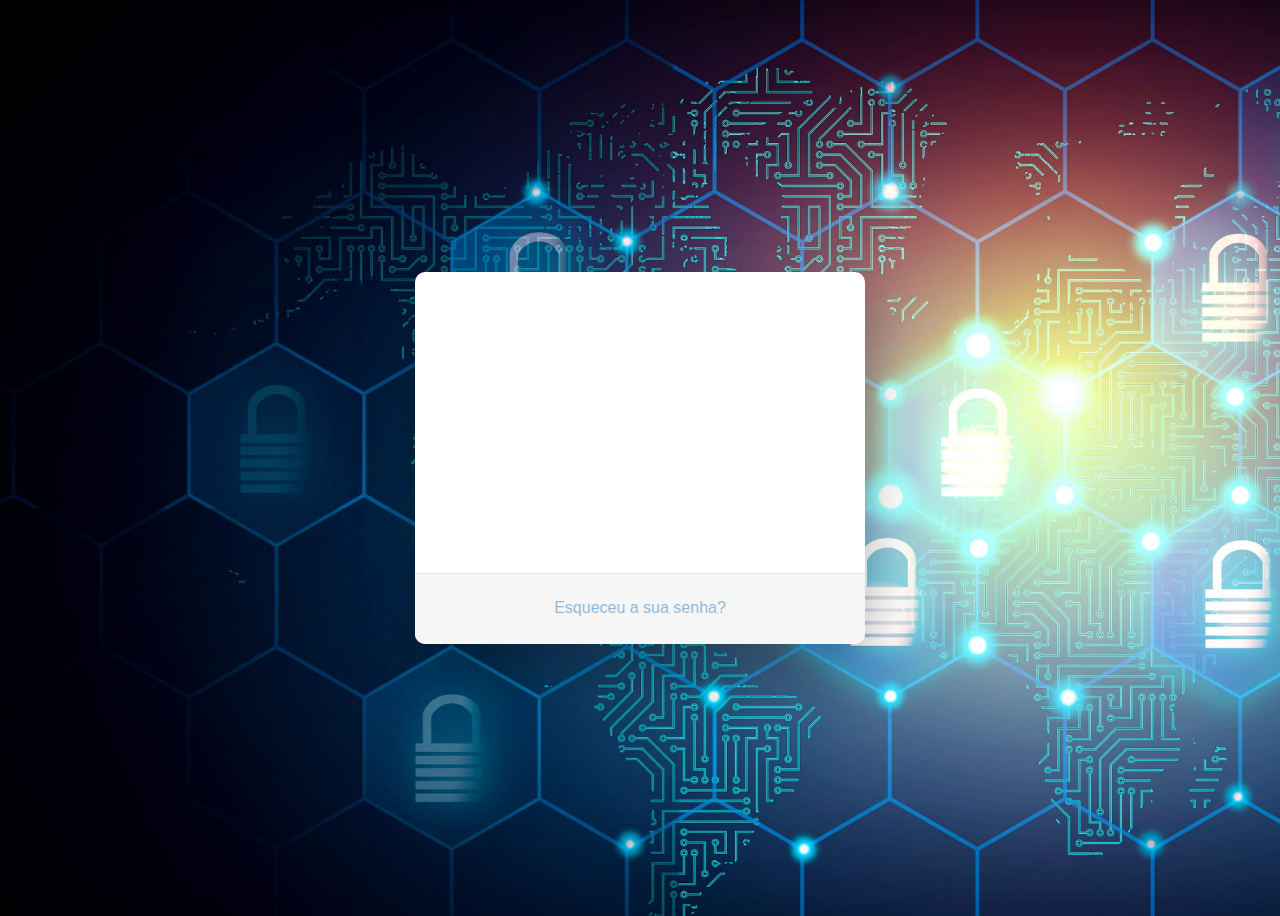
<file: login.html>
<!DOCTYPE html>
<html lang="pt-BR">
<head>
    <meta charset="UTF-8">
    <meta http-equiv="X-UA-Compatible" content="IE=edge">
    <meta name="viewport" content="width=device-width, initial-scale=1.0">
    <link href="css/style-login.css" rel="stylesheet" />
    <title>Área do usuário</title>    
    <link rel="icon" type="image/x-icon" href="img/favicon.png" /> <!-- Favicon-->
</head>

    <body style="background-image: url(img/login-bg.jpg); background-size: cover;">   
         

        <!------ Include the above in your HEAD tag ---------->
        
        <div class="wrapper fadeInDown">
          <div id="formContent">
            <!-- Tabs Titles -->
        
            <!-- Icon -->
            <div class="fadeIn first">
              <img src="img/logo.png" id="icon" alt="NSP Tecnologia" />
            </div>
        
            <!-- Login Form -->
            <form>
              <input type="text" id="login" class="fadeIn second" name="login" placeholder="Usuário">
              <input type="password" id="password" class="fadeIn third" name="login" placeholder="Senha">
              <input type="submit" class="fadeIn fourth" value="Entrar">
            </form>
        
            <!-- Remind Passowrd -->
            <div id="formFooter">
              <a class="underlineHover" href="#">Esqueceu a sua senha?</a>
            </div>
        
          </div>
        </div>
       
        <script src="js/bootstrap.min.js"></script>
        <script src="js/jquery-3.6.0.min.js"></script>
    
</body>
</html>
</file>
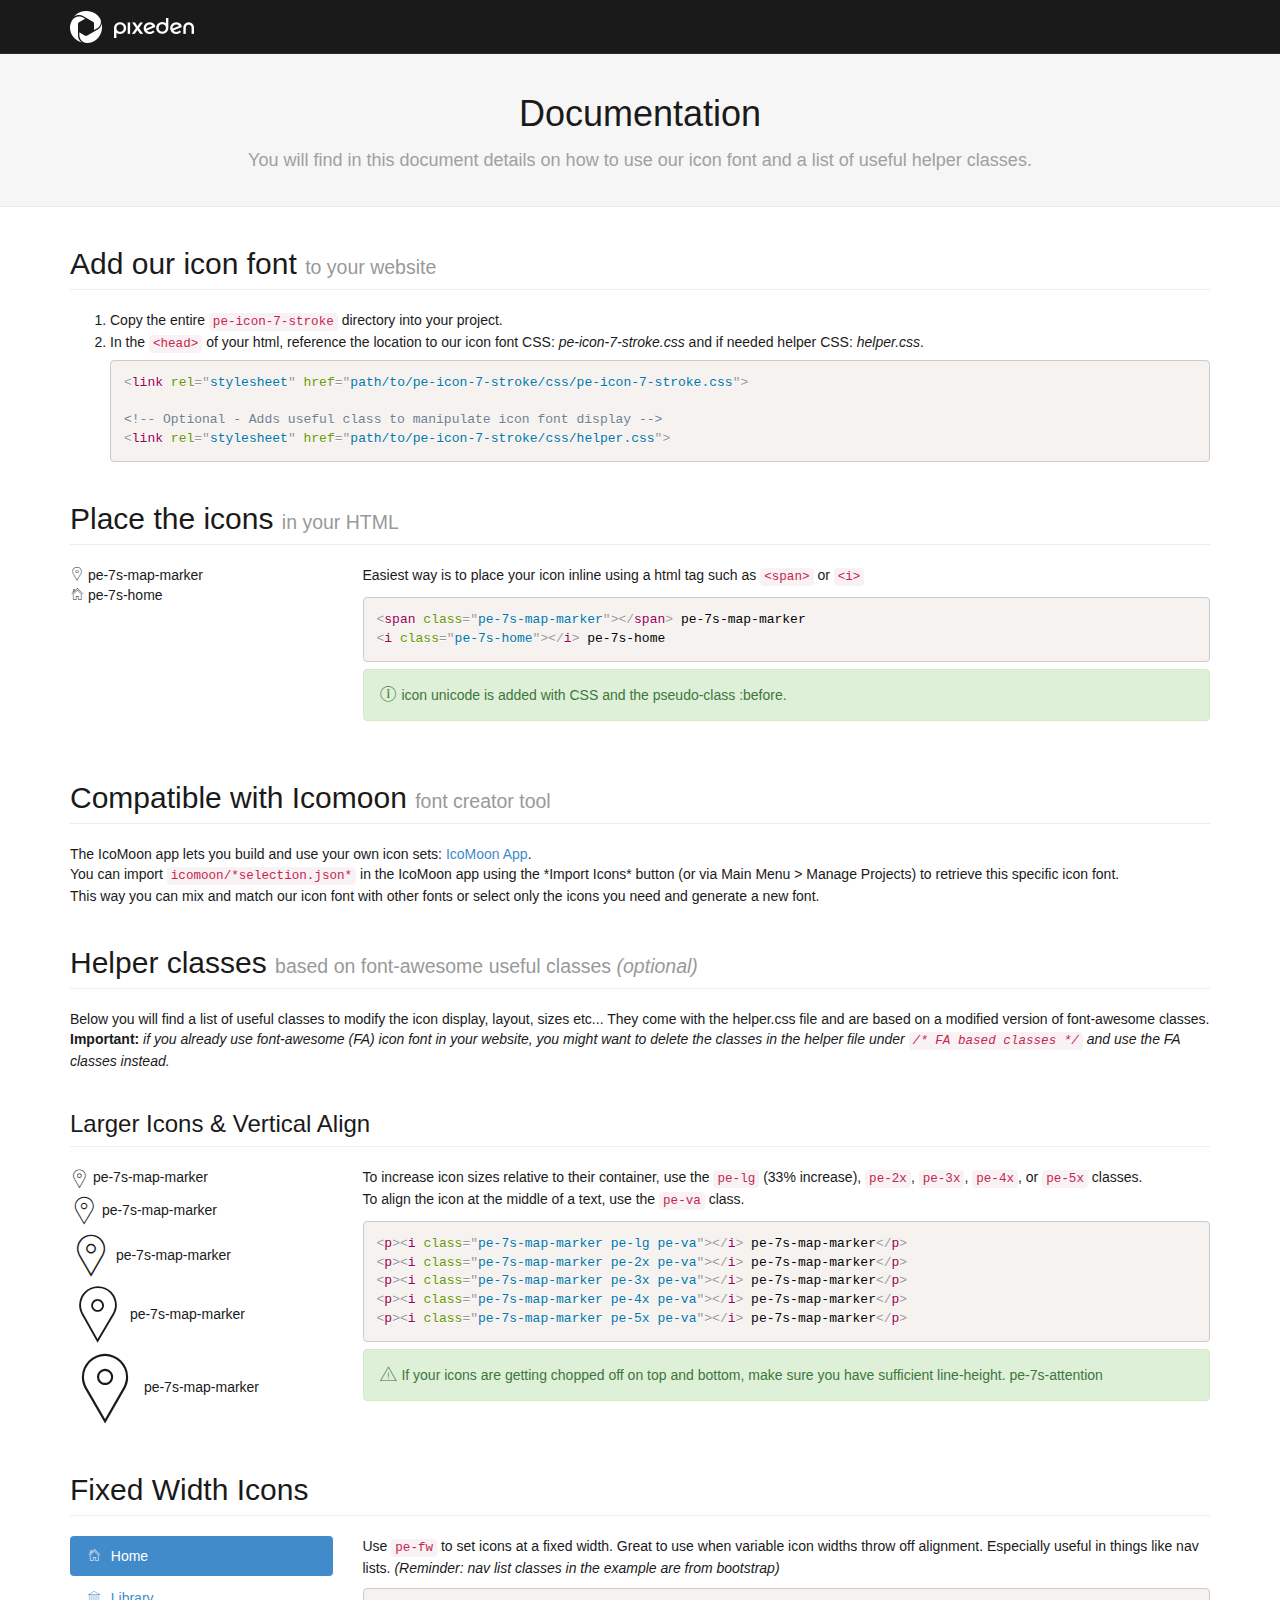
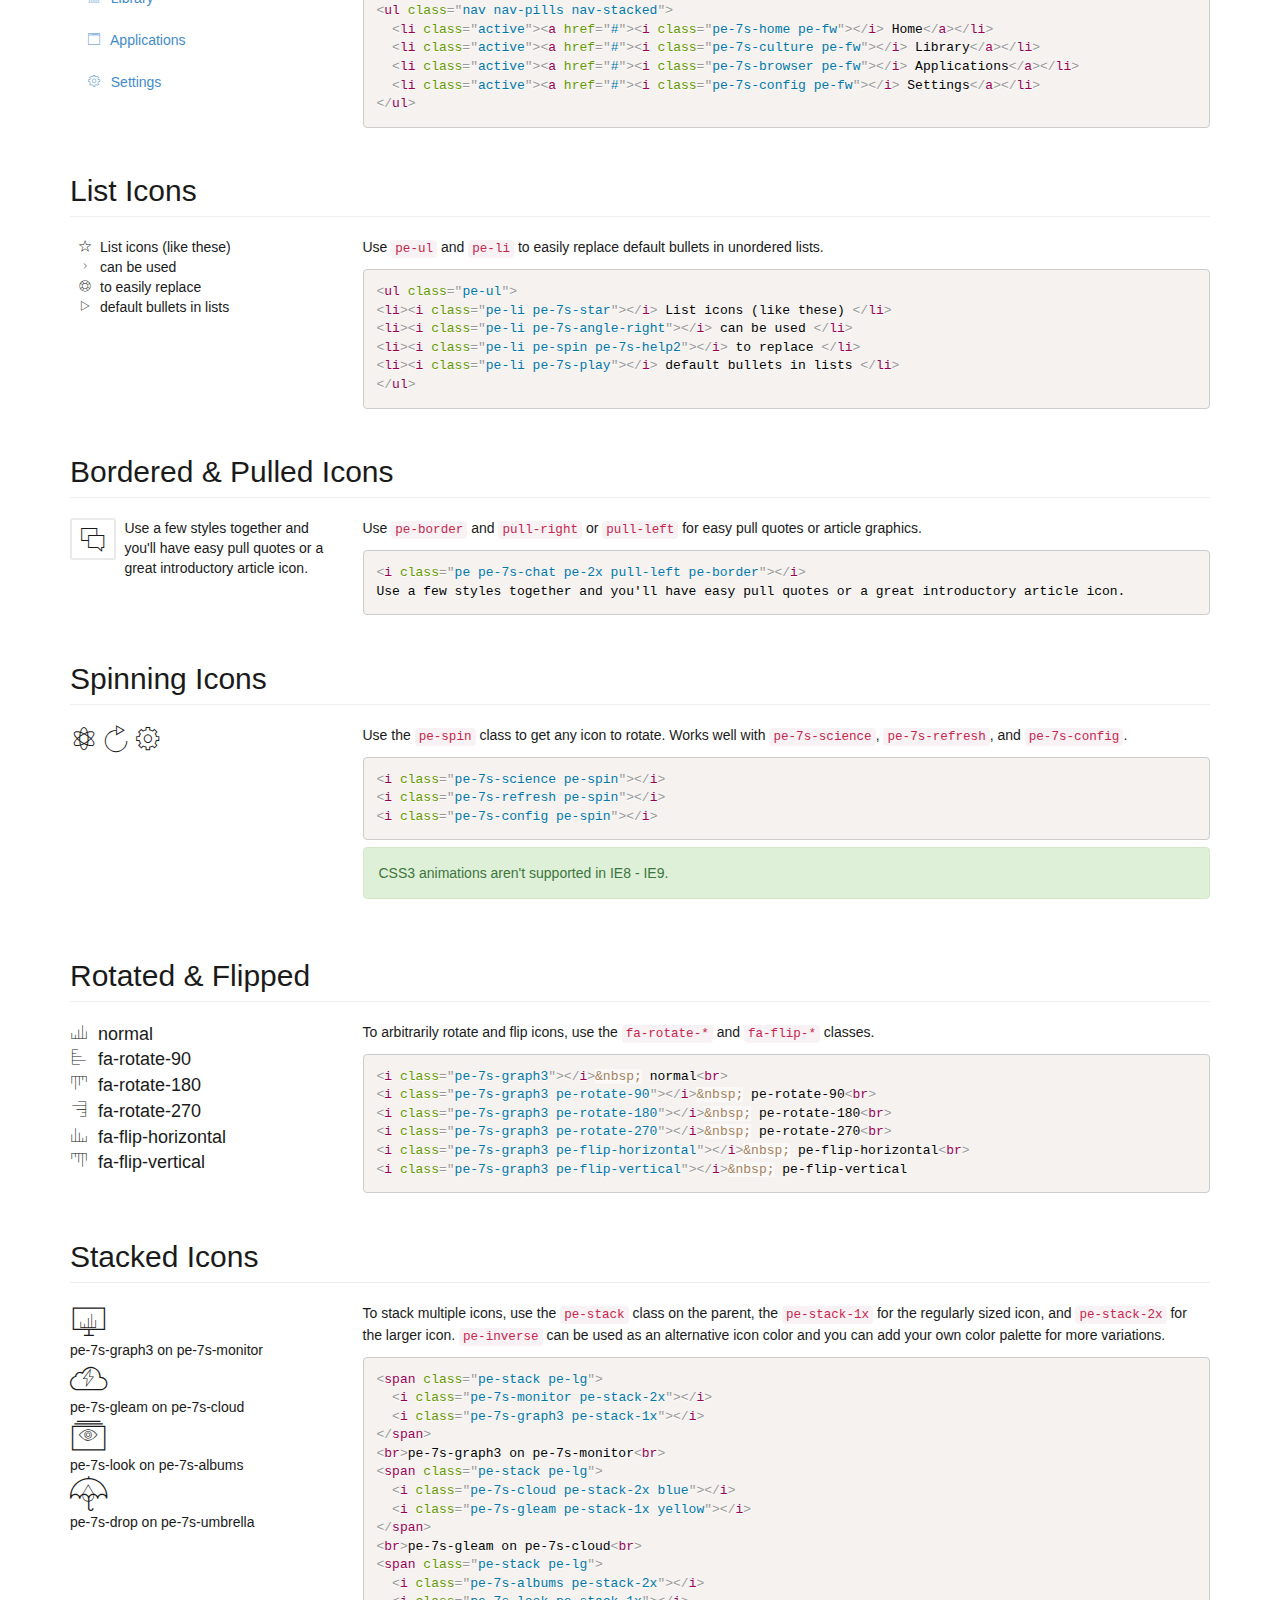
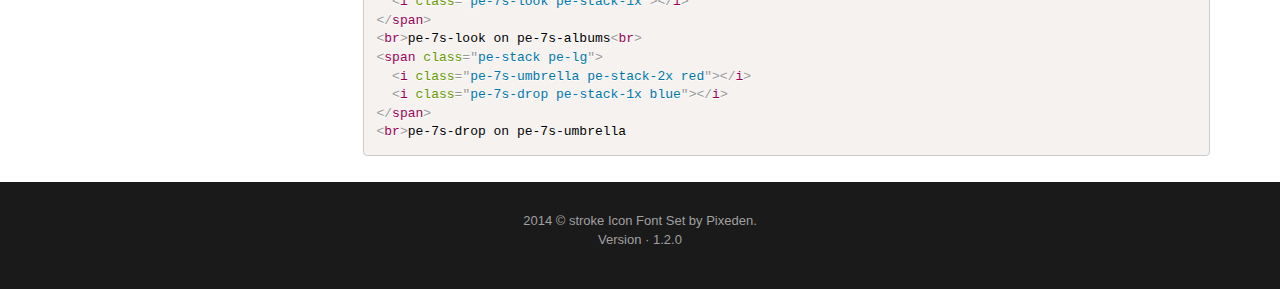
<file: fonts/Icon-font-7-stroke-PIXEDEN-v-1.2.0/documentation.html>
<!doctype html>
<html lang="en">
<head>
	<meta charset="UTF-8">
	<meta name="viewport" content="width=device-width, initial-scale=1.0">
	<title>Documentation Icon Font - Stroke Icons 7 - by Pixeden.</title>

	<!-- Docs CSS -->
	<link href="assets/libs/css/bootstrap.min.css" rel="stylesheet" />
	<link href="assets/libs/css/bootstrap-select.css" rel="stylesheet" />
	<link href="assets/libs/css/prism.css" rel="stylesheet" />
	<link href="assets/docs/style.css" rel="stylesheet" />

	<!-- Icon font CSS -->
	<link href="pe-icon-7-stroke/css/pe-icon-7-stroke.css" rel="stylesheet" />
	<link href="pe-icon-7-stroke/css/helper.css" rel="stylesheet" />

</head>
<body>

	<header id="top-bar">
		<div class="container">
			<img src="assets/images/logo.png" alt="logo"/>
		</div>
	</header> <!-- /top-bar -->

	<section id="hero_box">
		<div class="container">
			<h1>Documentation</h1>
      <p>You will find in this document details on how to use our icon font and a list of useful helper classes.</p>
			</div>
		</section> <!-- /hero_box -->

<section id="docs_box">
	<div class="container">
		<section id="default-css">
			<h2 class="page-header">Add our icon font <small>to your website</small></h2>
			<ol>
				<li>Copy the entire <code>pe-icon-7-stroke</code> directory into your project.</li>
				<li>
					In the <code>&lt;head&gt;</code> of your html, reference the location to our icon font CSS: <span class="italic">pe-icon-7-stroke.css</span> and if needed helper CSS: <span class="italic">helper.css</span>.
<pre class="language-markup"><code>&lt;link rel=&quot;stylesheet&quot; href=&quot;path/to/pe-icon-7-stroke/css/pe-icon-7-stroke.css&quot;&gt;

&lt;!-- Optional - Adds useful class to manipulate icon font display --&gt;
&lt;link rel=&quot;stylesheet&quot; href=&quot;path/to/pe-icon-7-stroke/css/helper.css&quot;&gt;</code></pre>
				</li>
			</ol>
		</section>
		<section id="inline">
			<h2 class="page-header">Place the icons <small>in your HTML</small></h2>
			<div class="row">
				<div class="col-md-3 col-sm-4">
					<p>
						<span class="pe-7s-map-marker"></span> pe-7s-map-marker <br/>
						<i class="pe-7s-home"></i> pe-7s-home
					</p>
				</div>
				<div class="col-md-9 col-sm-8">
					<p>Easiest way is to place your icon inline using a html tag such as <code>&lt;span&gt;</code> or <code>&lt;i&gt;</code></p>
<pre class="language-markup">
<code>&lt;span class=&quot;pe-7s-map-marker&quot;&gt;&lt;/span&gt; pe-7s-map-marker
&lt;i class=&quot;pe-7s-home&quot;&gt;&lt;/i&gt; pe-7s-home</code></pre>
					<div class="alert alert-success"><i class="pe-lg pe-7s-info"></i> icon unicode is added with CSS and the pseudo-class :before.</div>
				</div>
			</div>
		</section>

		<section id="icomoon">
		<h2 class="page-header">Compatible with Icomoon <small>font creator tool</small></h2>
    <p>The IcoMoon app lets you build and use your own icon sets: <a target="_blank" href="http://icomoon.io/app/">IcoMoon App</a>.<br>
		You can import <code>icomoon/*selection.json*</code> in the IcoMoon app using the *Import Icons* button (or via Main Menu > Manage Projects) to retrieve this specific icon font.<br>
    This way you can mix and match our icon font with other fonts or select only the icons you need and generate a new font.
    </p>
		</section>

		<section id="helper">
		<h2 class="page-header">Helper classes <small>based on font-awesome useful classes <span class="italic">(optional)</span></small></h2>
		<p> Below you will find a list of useful classes to modify the icon display, layout, sizes etc... They come with the helper.css file and are based on a modified version of font-awesome classes.
		<strong>Important:</strong> <span class="italic"> if you already use font-awesome (FA) icon font in your website, you might want to delete the classes in the helper file under <code>/* FA based classes */</code> and use the FA classes instead.</span></p>
		</section>

		<section id="larger">
		  <h3 class="page-header">Larger Icons &amp; Vertical Align </h2>
		  <div class="row">
		    <div class="col-md-3 col-sm-4">
		      <p><i class="pe-7s-map-marker pe-lg pe-va"></i> pe-7s-map-marker</p>
		      <p><i class="pe-7s-map-marker pe-2x pe-va"></i> pe-7s-map-marker</p>
		      <p><i class="pe-7s-map-marker pe-3x pe-va"></i> pe-7s-map-marker</p>
		      <p><i class="pe-7s-map-marker pe-4x pe-va"></i> pe-7s-map-marker</p>
		      <p><i class="pe-7s-map-marker pe-5x pe-va"></i> pe-7s-map-marker</p>
		    </div>
		    <div class="col-md-9 col-sm-8">
		      <p>
		        To increase icon sizes relative to their container, use the <code>pe-lg</code> (33% increase), <code>pe-2x</code>,
		        <code>pe-3x</code>, <code>pe-4x</code>, or <code>pe-5x</code> classes.<br/>
		        To align the icon at the middle of a text, use the <code>pe-va</code> class.
		      </p>
<pre class="language-markup"><code>&lt;p&gt;&lt;i class=&quot;pe-7s-map-marker pe-lg pe-va&quot;&gt;&lt;/i&gt; pe-7s-map-marker&lt;/p&gt;
&lt;p&gt;&lt;i class=&quot;pe-7s-map-marker pe-2x pe-va&quot;&gt;&lt;/i&gt; pe-7s-map-marker&lt;/p&gt;
&lt;p&gt;&lt;i class=&quot;pe-7s-map-marker pe-3x pe-va&quot;&gt;&lt;/i&gt; pe-7s-map-marker&lt;/p&gt;
&lt;p&gt;&lt;i class=&quot;pe-7s-map-marker pe-4x pe-va&quot;&gt;&lt;/i&gt; pe-7s-map-marker&lt;/p&gt;
&lt;p&gt;&lt;i class=&quot;pe-7s-map-marker pe-5x pe-va&quot;&gt;&lt;/i&gt; pe-7s-map-marker&lt;/p&gt;
</code></pre>
		      <div class="alert alert-success">
		        <i class="pe-7s-attention pe-lg"></i> If your icons are getting chopped off on top and bottom, make sure you have
		        sufficient line-height. pe-7s-attention
		      </div>
		    </div>
		  </div>
		</section>


<section id="fixed-width">
  <h2 class="page-header">Fixed Width Icons</h2>
  <div class="row">
    <div class="col-md-3 col-sm-4">
      <ul class="nav nav-pills nav-stacked margin-bottom">
        <li class="active"><a href="#"><i class="pe-7s-home pe-fw"></i>&nbsp; Home</a></li>
        <li><a href="#"><i class="pe-7s-culture pe-fw"></i>&nbsp; Library</a></li>
        <li><a href="#"><i class="pe-7s-browser pe-fw"></i>&nbsp; Applications</a></li>
        <li><a href="#"><i class="pe-7s-config pe-fw"></i>&nbsp; Settings</a></li>
      </ul>
    </div>
    <div class="col-md-9 col-sm-8">
      <p>
        Use <code>pe-fw</code> to set icons at a fixed width. Great to use when variable icon widths throw off alignment.
        Especially useful in things like nav lists. <span class="italic">(Reminder: nav list classes in the example are from bootstrap)</span>
      </p>
<pre class="language-markup"><code>&lt;ul class="nav nav-pills nav-stacked"&gt;
  &lt;li class="active"&gt;&lt;a href="#"&gt;&lt;i class="pe-7s-home pe-fw"&gt;&lt;/i&gt; Home&lt;/a&gt;&lt;/li&gt;
  &lt;li class="active"&gt;&lt;a href="#"&gt;&lt;i class="pe-7s-culture pe-fw"&gt;&lt;/i&gt; Library&lt;/a&gt;&lt;/li&gt;
  &lt;li class="active"&gt;&lt;a href="#"&gt;&lt;i class="pe-7s-browser pe-fw"&gt;&lt;/i&gt; Applications&lt;/a&gt;&lt;/li&gt;
  &lt;li class="active"&gt;&lt;a href="#"&gt;&lt;i class="pe-7s-config pe-fw"&gt;&lt;/i&gt; Settings&lt;/a&gt;&lt;/li&gt;
&lt;/ul&gt;</code></pre>
    </div>
  </div>
</section>


<section id="list">
  <h2 class="page-header">List Icons</h2>
  <div class="row">
    <div class="col-md-3 col-sm-4">
      <ul class="pe-ul">
        <li><i class="pe-li pe-7s-star"></i>List icons (like these)</li>
        <li><i class="pe-li pe-7s-angle-right"></i>can be used</li>
        <li><i class="pe-li pe-spin pe-7s-help2"></i>to easily replace</li>
        <li><i class="pe-li pe-7s-play"></i>default bullets in lists</li>
      </ul>
    </div>
    <div class="col-md-9 col-sm-8">
      <p>Use <code>pe-ul</code> and <code>pe-li</code> to easily replace default bullets in unordered lists.</p>
<pre class="language-markup"><code>&lt;ul class="pe-ul"&gt;
&lt;li&gt;&lt;i class="pe-li pe-7s-star"&gt;&lt;/i&gt; List icons (like these) &lt;/li&gt;
&lt;li&gt;&lt;i class="pe-li pe-7s-angle-right"&gt;&lt;/i&gt; can be used &lt;/li&gt;
&lt;li&gt;&lt;i class="pe-li pe-spin pe-7s-help2"&gt;&lt;/i&gt; to replace &lt;/li&gt;
&lt;li&gt;&lt;i class="pe-li pe-7s-play"&gt;&lt;/i&gt; default bullets in lists &lt;/li&gt;
&lt;/ul&gt;</code></pre>
    </div>
  </div>
</section>

<section id="bordered-pulled">
  <h2 class="page-header">Bordered &amp; Pulled Icons</h2>
  <div class="row">
    <div class="col-md-3 col-sm-4">
      <p>
        <i class="pe pe-7s-chat pe-2x pull-left pe-border"></i>
        Use a few styles together and you'll have easy pull quotes or a great introductory article icon.
      </p>
    </div>
    <div class="col-md-9 col-sm-8">
      <p>
        Use <code>pe-border</code> and <code>pull-right</code> or <code>pull-left</code> for easy pull quotes or
        article graphics.
      </p>
<pre class="language-markup"><code>&lt;i class="pe pe-7s-chat pe-2x pull-left pe-border"&gt;&lt;/i&gt;
Use a few styles together and you'll have easy pull quotes or a great introductory article icon.</code></pre>
    </div>
  </div>
</section>

<section id="spinning">
  <h2 class="page-header">Spinning Icons</h2>
  <div class="row">
    <div class="col-md-3 col-sm-4">
      <p>
        <i class="pe-7s-science pe-2x pe-spin"></i>
        <i class="pe-7s-refresh pe-2x pe-spin"></i>
        <i class="pe-7s-config pe-2x pe-spin"></i>
      </p>
    </div>
    <div class="col-md-9 col-sm-8">
      <p>
        Use the <code>pe-spin</code> class to get any icon to rotate. Works well with <code>pe-7s-science</code>,
        <code>pe-7s-refresh</code>, and <code>pe-7s-config</code>.
      </p>
<pre class="language-markup"><code>&lt;i class="pe-7s-science pe-spin"&gt;&lt;/i&gt;
&lt;i class="pe-7s-refresh pe-spin"&gt;&lt;/i&gt;
&lt;i class="pe-7s-config pe-spin"&gt;&lt;/i&gt;</code></pre>
      <p class="alert alert-success">
        <i class="fa fa-info-circle"></i> CSS3 animations aren't supported in IE8 - IE9.
      </p>
    </div>
  </div>
</section>

<section id="rotated-flipped">
  <h2 class="page-header">Rotated &amp; Flipped</h2>
  <div class="row">
    <div class="col-md-3 col-sm-4">
      <p style="font-size: 18px;">
        <i class="pe-7s-graph3"></i>&nbsp; normal<br>
        <i class="pe-7s-graph3 pe-rotate-90"></i>&nbsp; fa-rotate-90<br>
        <i class="pe-7s-graph3 pe-rotate-180"></i>&nbsp; fa-rotate-180<br>
        <i class="pe-7s-graph3 pe-rotate-270"></i>&nbsp; fa-rotate-270<br>
        <i class="pe-7s-graph3 pe-flip-horizontal"></i>&nbsp; fa-flip-horizontal<br>
        <i class="pe-7s-graph3 pe-flip-vertical"></i>&nbsp; fa-flip-vertical
      </p>
    </div>
    <div class="col-md-9 col-sm-8">
      <p>
        To arbitrarily rotate and flip icons, use the <code>fa-rotate-*</code> and <code>fa-flip-*</code> classes.
      </p>
<pre class="language-markup"><code>&lt;i class="pe-7s-graph3"&gt;&lt;/i&gt;&amp;nbsp; normal&lt;br&gt;
&lt;i class="pe-7s-graph3 pe-rotate-90"&gt;&lt;/i&gt;&amp;nbsp; pe-rotate-90&lt;br&gt;
&lt;i class="pe-7s-graph3 pe-rotate-180"&gt;&lt;/i&gt;&amp;nbsp; pe-rotate-180&lt;br&gt;
&lt;i class="pe-7s-graph3 pe-rotate-270"&gt;&lt;/i&gt;&amp;nbsp; pe-rotate-270&lt;br&gt;
&lt;i class="pe-7s-graph3 pe-flip-horizontal"&gt;&lt;/i&gt;&amp;nbsp; pe-flip-horizontal&lt;br&gt;
&lt;i class="pe-7s-graph3 pe-flip-vertical"&gt;&lt;/i&gt;&amp;nbsp; pe-flip-vertical</code></pre>
    </div>
  </div>
</section>

<section id="stacked">
  <h2 class="page-header">Stacked Icons</h2>
  <div class="row">
    <div class="col-md-3 col-sm-4">
      <div class="margin-bottom">
        <span class="pe-stack pe-lg">
          <i class="pe-7s-monitor pe-stack-2x"></i>
          <i class="pe-7s-graph3 pe-stack-1x"></i>
        </span>
        <br>pe-7s-graph3 on pe-7s-monitor<br>
        <span class="pe-stack pe-lg">
          <i class="pe-7s-cloud pe-stack-2x blue"></i>
          <i class="pe-7s-gleam pe-stack-1x yellow"></i>
        </span>
        <br>pe-7s-gleam on pe-7s-cloud<br>
        <span class="pe-stack pe-lg">
          <i class="pe-7s-albums pe-stack-2x"></i>
          <i class="pe-7s-look pe-stack-1x"></i>
        </span>
        <br>pe-7s-look on pe-7s-albums<br>
        <span class="pe-stack pe-lg">
          <i class="pe-7s-umbrella pe-stack-2x red"></i>
          <i class="pe-7s-drop pe-stack-1x blue"></i>
        </span>
        <br>pe-7s-drop on pe-7s-umbrella
      </div>
    </div>
    <div class="col-md-9 col-sm-8">
      <p>
        To stack multiple icons, use the <code>pe-stack</code> class on the parent, the <code>pe-stack-1x</code>
        for the regularly sized icon, and <code>pe-stack-2x</code> for the larger icon. <code>pe-inverse</code>
        can be used as an alternative icon color and you can add your own color palette for more variations.
      </p>
<pre class="language-markup"><code>&lt;span class="pe-stack pe-lg"&gt;
  &lt;i class="pe-7s-monitor pe-stack-2x"&gt;&lt;/i&gt;
  &lt;i class="pe-7s-graph3 pe-stack-1x"&gt;&lt;/i&gt;
&lt;/span&gt;
&lt;br&gt;pe-7s-graph3 on pe-7s-monitor&lt;br&gt;
&lt;span class="pe-stack pe-lg"&gt;
  &lt;i class="pe-7s-cloud pe-stack-2x blue"&gt;&lt;/i&gt;
  &lt;i class="pe-7s-gleam pe-stack-1x yellow"&gt;&lt;/i&gt;
&lt;/span&gt;
&lt;br&gt;pe-7s-gleam on pe-7s-cloud&lt;br&gt;
&lt;span class="pe-stack pe-lg"&gt;
  &lt;i class="pe-7s-albums pe-stack-2x"&gt;&lt;/i&gt;
  &lt;i class="pe-7s-look pe-stack-1x"&gt;&lt;/i&gt;
&lt;/span&gt;
&lt;br&gt;pe-7s-look on pe-7s-albums&lt;br&gt;
&lt;span class="pe-stack pe-lg"&gt;
  &lt;i class="pe-7s-umbrella pe-stack-2x red"&gt;&lt;/i&gt;
  &lt;i class="pe-7s-drop pe-stack-1x blue"&gt;&lt;/i&gt;
&lt;/span&gt;
&lt;br&gt;pe-7s-drop on pe-7s-umbrella</code></pre>
    </div>
  </div>
</section>

	</div> <!-- /container-->
</section> <!-- /hero_box -->




<footer class="main-footer">
	<div class="container">
		<p>
			2014 © stroke Icon Font Set by Pixeden.
			<br/> Version · 1.2.0
		</p>
	</div>
</footer>

</div> <!-- /wrapper -->





<!-- Scripts -->
<script type="text/javascript" src="assets/libs/js/jquery-1.11.1.min.js"></script>
<script type="text/javascript" src="assets/libs/js/bootstrap.min.js"></script>
<script type="text/javascript" src="assets/libs/js/prism.js"></script>



</body>
</html>
</file>
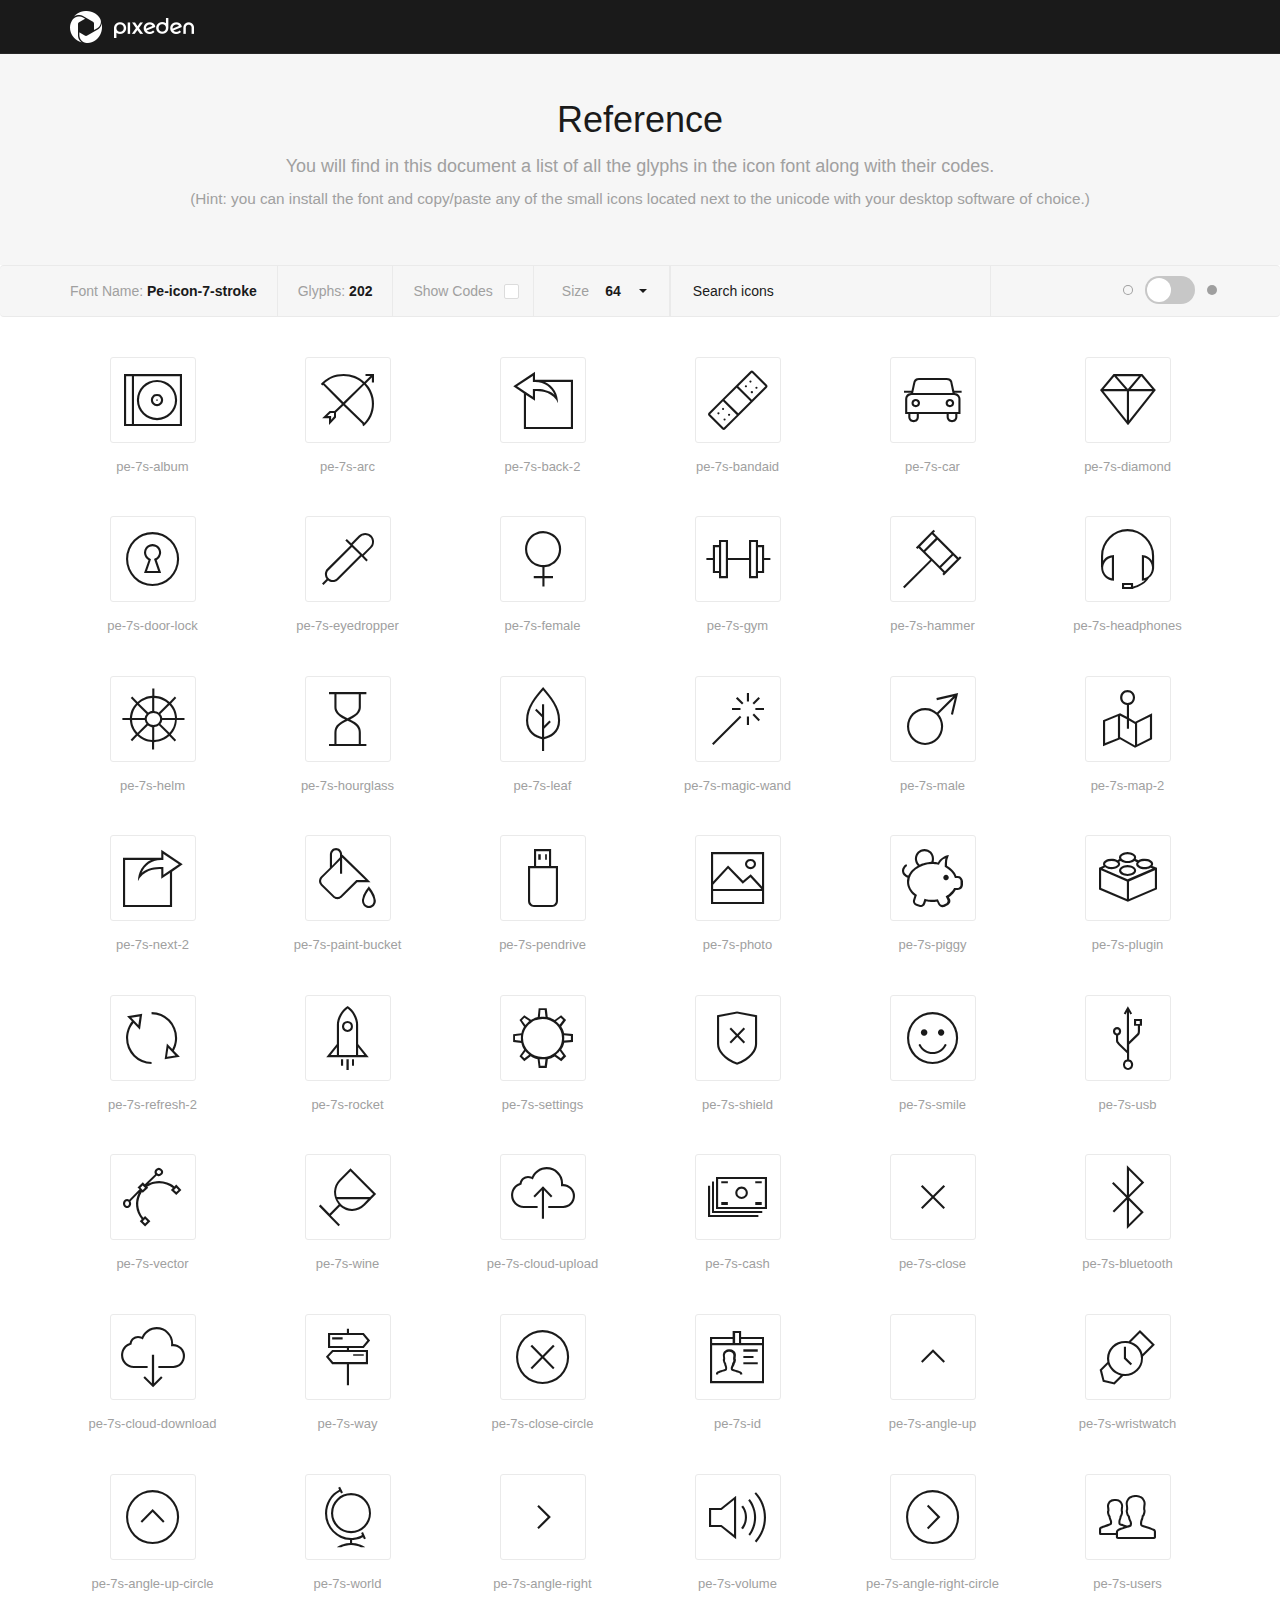
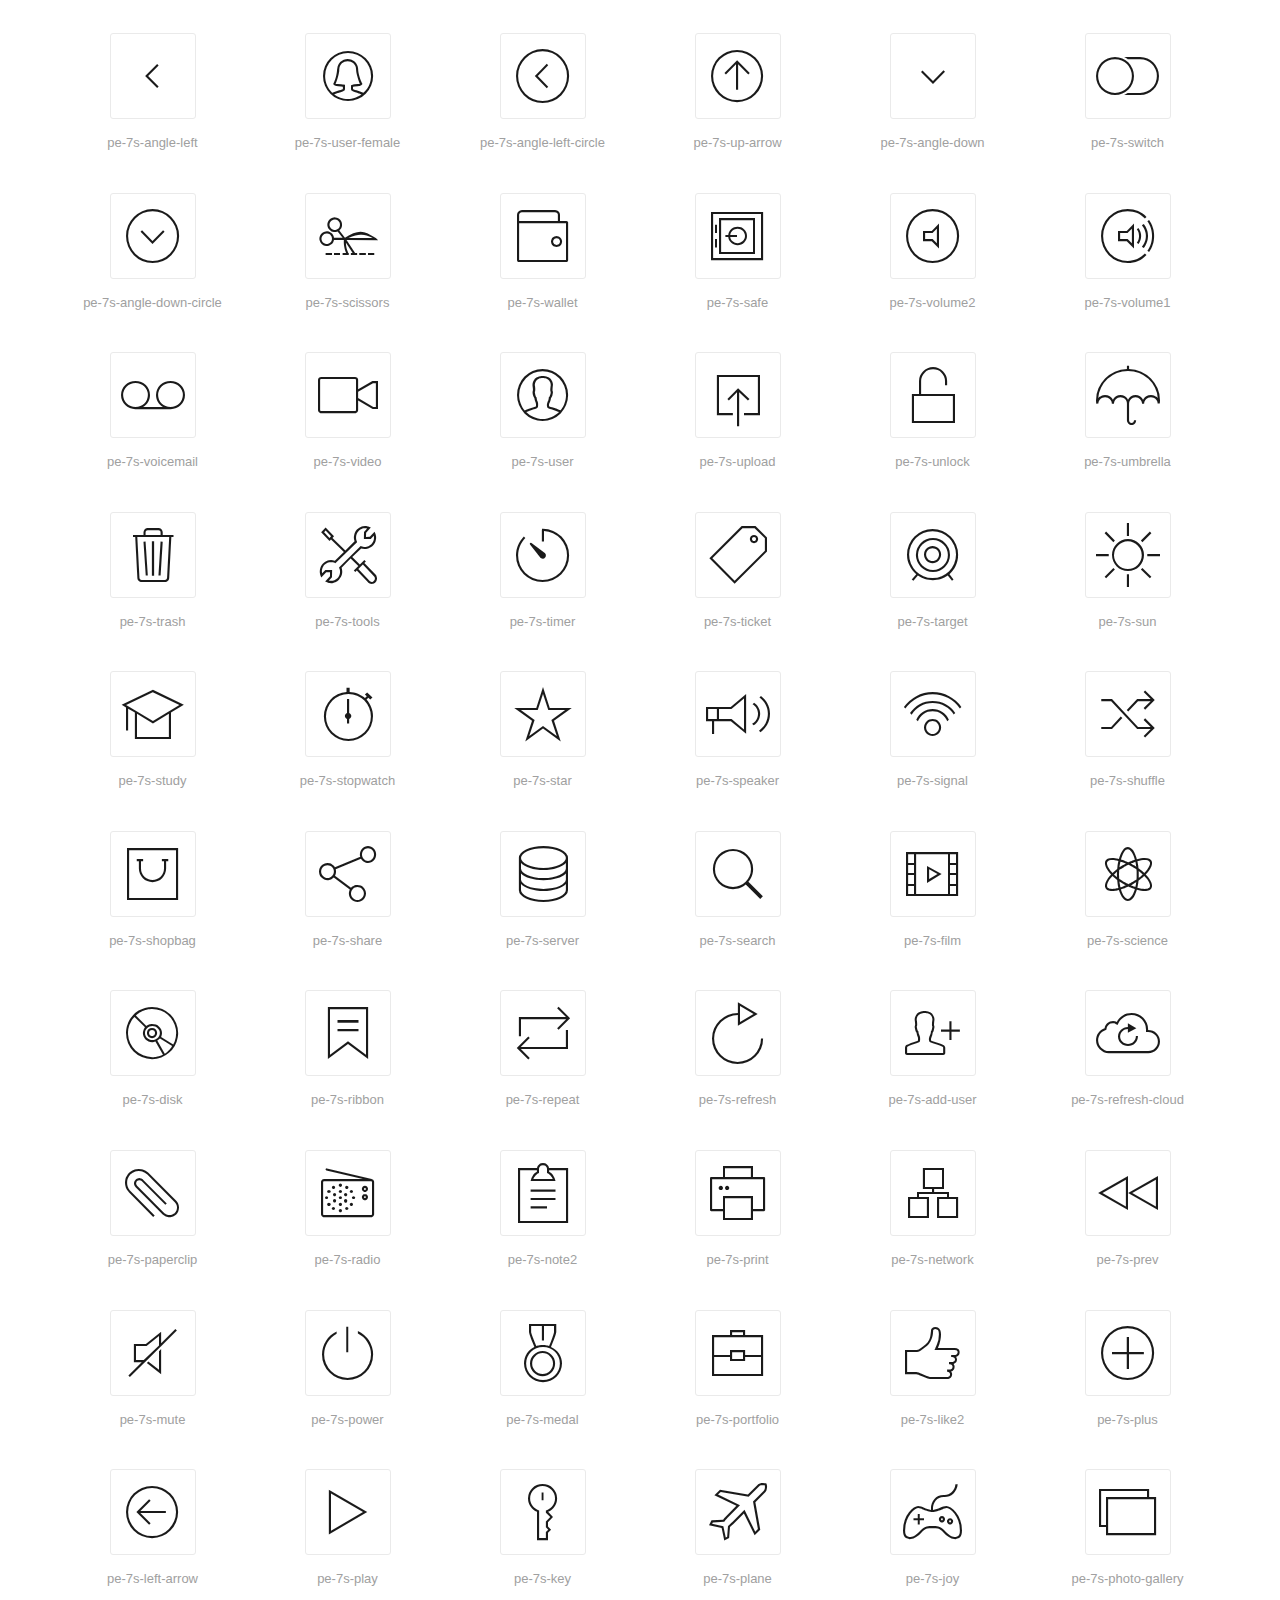
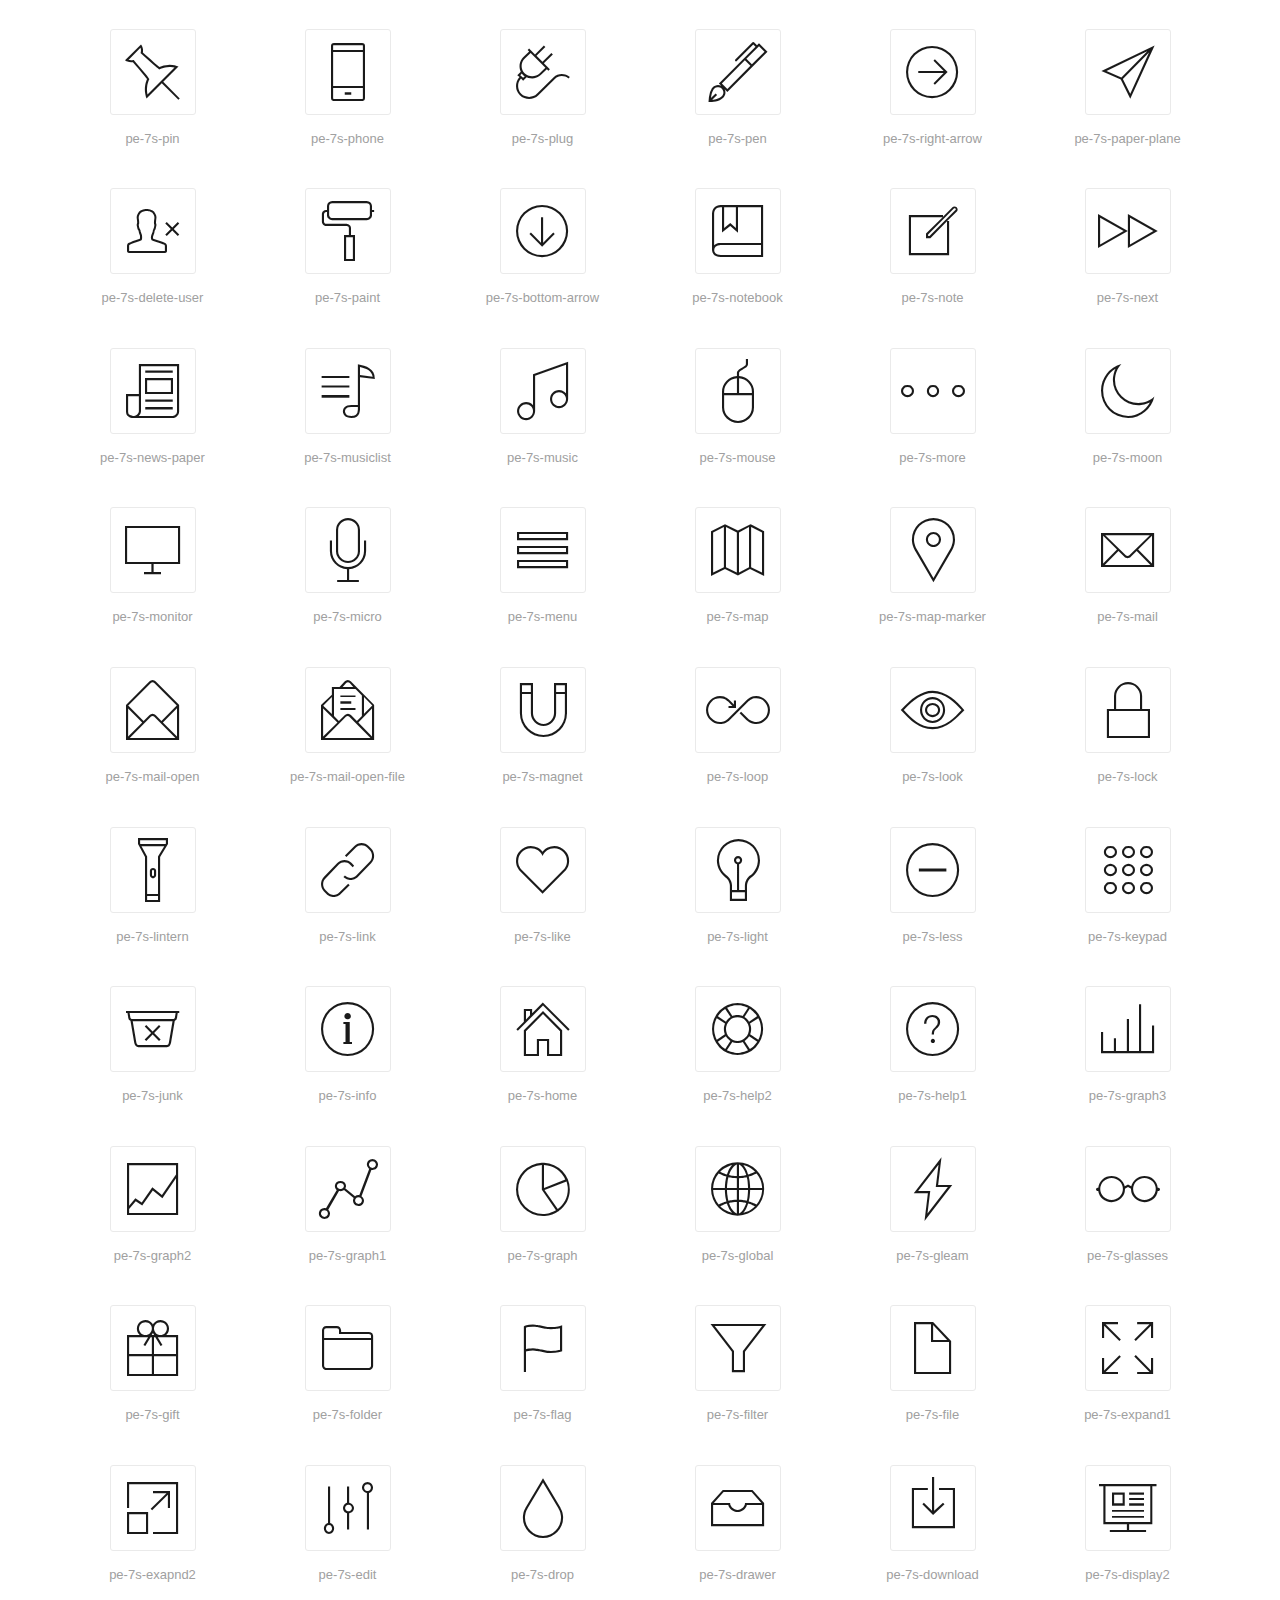
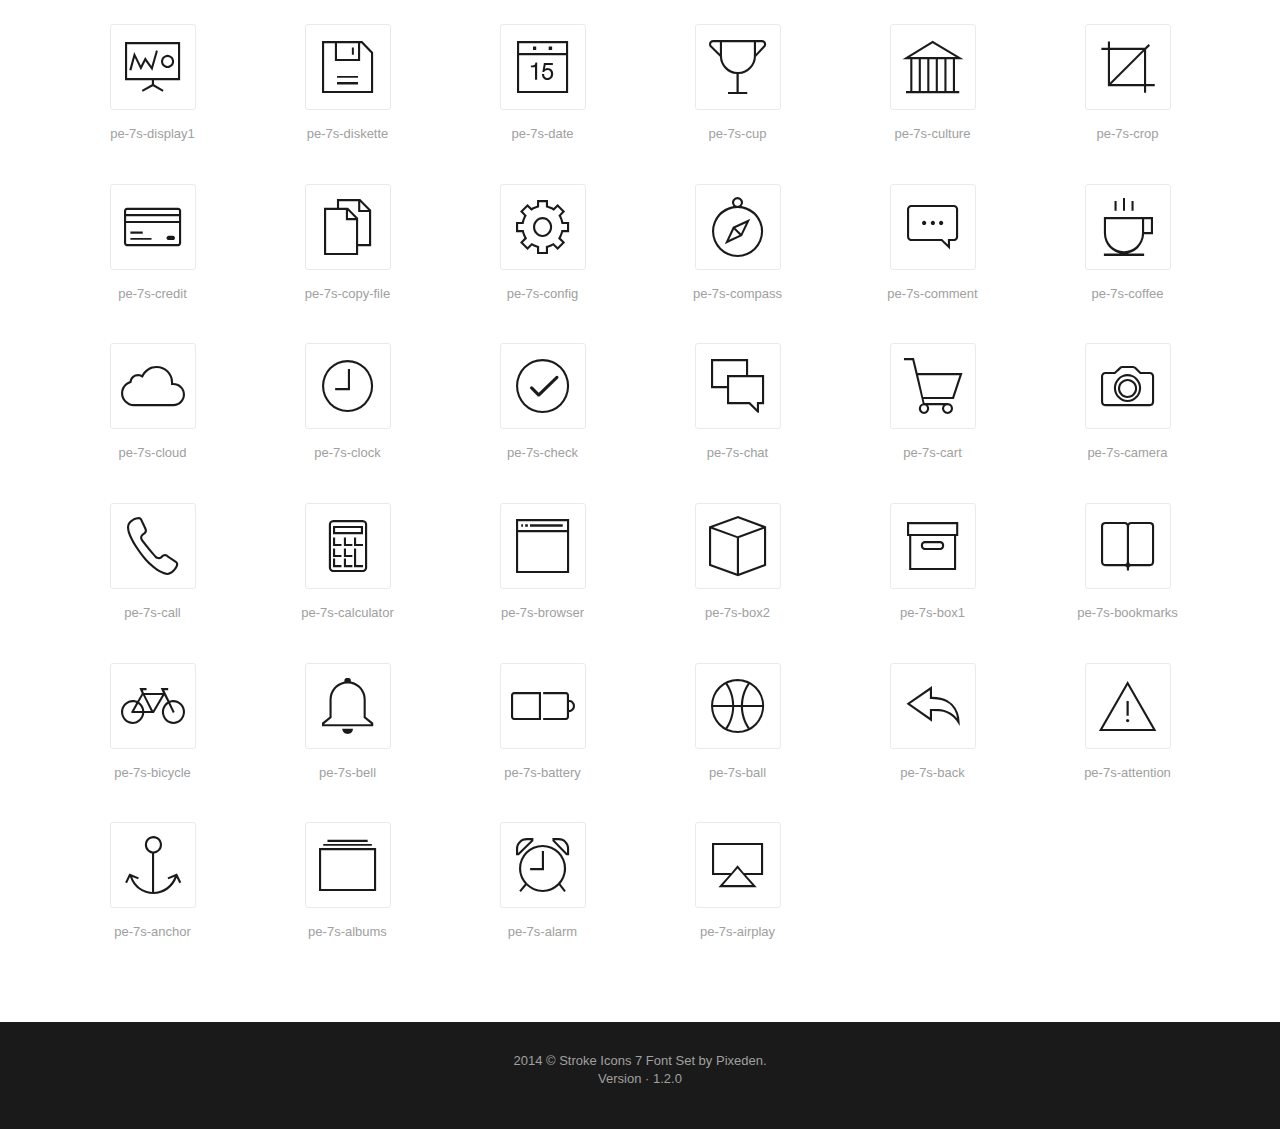
<file: fonts/Icon-font-7-stroke-PIXEDEN-v-1.2.0/reference.html>
<!DOCTYPE html>
<html>
  <head>
    <meta name="viewport" content="width=device-width, initial-scale=1.0">
    <meta charset="UTF-8">
    <title>Reference Icon Font - Stroke Icons 7 - by Pixeden.</title>
    <link rel="stylesheet" href="assets/libs/css/bootstrap.min.css">
    <link rel="stylesheet" href="assets/libs/css/bootstrap-select.css">
    <link rel="stylesheet" href="assets/refs/style.css">
    <link rel="stylesheet" href="assets/Pe-icon-7-stroke.css">
  </head>
  <body>
    <header id="top-bar">
      <div class="container"><img src="assets/images/logo.png" alt="logo"></div>
    </header>
    
    <section id="hero_box">
      <div class="container">
        <h1>Reference</h1>
      <p>You will find in this document a list of all the glyphs in the icon font along with their codes. <br/>
        <small>(Hint: you can install the font and copy/paste any of the small icons located next to the unicode with your desktop software of choice.)</small></p>
      </div>
    </section>
    <section id="font_options_bar">
      <nav id="nav" role="navigation" class="navbar navbar-default font_options">
        <div class="container">
          <div class="navbar-header">
            <button type="button" data-toggle="collapse" data-target="#bs-example-navbar-collapse-1" class="navbar-toggle collapsed"><span class="sr-only">Toggle options</span><span class="mobile-more"></span></button><span>Font Name: <strong>Pe-icon-7-stroke</strong></span>
          </div>
          <div id="bs-example-navbar-collapse-1" class="collapse navbar-collapse">
            <ul class="nav navbar-nav">
              <li>Glyphs: <strong>202</strong></li>
              <li class="code_select">
                <input id="chkbx-1" type="checkbox" class="checkbox">
                <label for="chkbx-1">Show Codes</label>
              </li>
              <li class="size_select">
                <select class="selectpicker">
                  <option value="16">16</option>
                  <option value="32">32</option>
                  <option value="48">48</option>
                  <option value="64" selected>64</option>
                  <option value="80">80</option>
                  <option value="96">96</option>
                  <option value="112">112</option>
                  <option value="128">128</option>
                </select>
              </li>
              <li class="icons-search">
                <input id="search-show" type="checkbox">
                <label for="search-show"><span class="pe-7s-search"></span></label>
                <input id="search" type="text" placeholder="Search icons">
              </li>
            </ul><span class="bg-switch pull-right">
              <input id="s1" type="checkbox" class="sw">
              <label for="s1" class="switch"><span class="bg_circle"></span></label></span>
          </div>
        </div>
      </nav>
    </section>
    <section id="content">
      <div class="container">
        <p id="search-empty">There's no match for your search: <strong></strong></p>
        <div id="all-icons" class="row">
          <div class="font-icon-list col-md-2 col-sm-3 col-xs-6 col-xs-6">
            <div class="font-icon-detail"><span class="pe-7s-album"></span>
              <input type="text" value="pe-7s-album" class="font-icon-name">
            </div>
            <fieldset class="font-icon-code">
              <input type="text" readonly value="e6aa" class="code-value">
              <input type="text" readonly maxlength="1" value="" class="unicode">
              <input type="text" value="&amp;#xe6aa" class="unicode-text">
            </fieldset>
          </div>
          <div class="font-icon-list col-md-2 col-sm-3 col-xs-6 col-xs-6">
            <div class="font-icon-detail"><span class="pe-7s-arc"></span>
              <input type="text" value="pe-7s-arc" class="font-icon-name">
            </div>
            <fieldset class="font-icon-code">
              <input type="text" readonly value="e6ab" class="code-value">
              <input type="text" readonly maxlength="1" value="" class="unicode">
              <input type="text" value="&amp;#xe6ab" class="unicode-text">
            </fieldset>
          </div>
          <div class="font-icon-list col-md-2 col-sm-3 col-xs-6 col-xs-6">
            <div class="font-icon-detail"><span class="pe-7s-back-2"></span>
              <input type="text" value="pe-7s-back-2" class="font-icon-name">
            </div>
            <fieldset class="font-icon-code">
              <input type="text" readonly value="e6ac" class="code-value">
              <input type="text" readonly maxlength="1" value="" class="unicode">
              <input type="text" value="&amp;#xe6ac" class="unicode-text">
            </fieldset>
          </div>
          <div class="font-icon-list col-md-2 col-sm-3 col-xs-6 col-xs-6">
            <div class="font-icon-detail"><span class="pe-7s-bandaid"></span>
              <input type="text" value="pe-7s-bandaid" class="font-icon-name">
            </div>
            <fieldset class="font-icon-code">
              <input type="text" readonly value="e6ad" class="code-value">
              <input type="text" readonly maxlength="1" value="" class="unicode">
              <input type="text" value="&amp;#xe6ad" class="unicode-text">
            </fieldset>
          </div>
          <div class="font-icon-list col-md-2 col-sm-3 col-xs-6 col-xs-6">
            <div class="font-icon-detail"><span class="pe-7s-car"></span>
              <input type="text" value="pe-7s-car" class="font-icon-name">
            </div>
            <fieldset class="font-icon-code">
              <input type="text" readonly value="e6ae" class="code-value">
              <input type="text" readonly maxlength="1" value="" class="unicode">
              <input type="text" value="&amp;#xe6ae" class="unicode-text">
            </fieldset>
          </div>
          <div class="font-icon-list col-md-2 col-sm-3 col-xs-6 col-xs-6">
            <div class="font-icon-detail"><span class="pe-7s-diamond"></span>
              <input type="text" value="pe-7s-diamond" class="font-icon-name">
            </div>
            <fieldset class="font-icon-code">
              <input type="text" readonly value="e6af" class="code-value">
              <input type="text" readonly maxlength="1" value="" class="unicode">
              <input type="text" value="&amp;#xe6af" class="unicode-text">
            </fieldset>
          </div>
          <div class="font-icon-list col-md-2 col-sm-3 col-xs-6 col-xs-6">
            <div class="font-icon-detail"><span class="pe-7s-door-lock"></span>
              <input type="text" value="pe-7s-door-lock" class="font-icon-name">
            </div>
            <fieldset class="font-icon-code">
              <input type="text" readonly value="e6b0" class="code-value">
              <input type="text" readonly maxlength="1" value="" class="unicode">
              <input type="text" value="&amp;#xe6b0" class="unicode-text">
            </fieldset>
          </div>
          <div class="font-icon-list col-md-2 col-sm-3 col-xs-6 col-xs-6">
            <div class="font-icon-detail"><span class="pe-7s-eyedropper"></span>
              <input type="text" value="pe-7s-eyedropper" class="font-icon-name">
            </div>
            <fieldset class="font-icon-code">
              <input type="text" readonly value="e6b1" class="code-value">
              <input type="text" readonly maxlength="1" value="" class="unicode">
              <input type="text" value="&amp;#xe6b1" class="unicode-text">
            </fieldset>
          </div>
          <div class="font-icon-list col-md-2 col-sm-3 col-xs-6 col-xs-6">
            <div class="font-icon-detail"><span class="pe-7s-female"></span>
              <input type="text" value="pe-7s-female" class="font-icon-name">
            </div>
            <fieldset class="font-icon-code">
              <input type="text" readonly value="e6b2" class="code-value">
              <input type="text" readonly maxlength="1" value="" class="unicode">
              <input type="text" value="&amp;#xe6b2" class="unicode-text">
            </fieldset>
          </div>
          <div class="font-icon-list col-md-2 col-sm-3 col-xs-6 col-xs-6">
            <div class="font-icon-detail"><span class="pe-7s-gym"></span>
              <input type="text" value="pe-7s-gym" class="font-icon-name">
            </div>
            <fieldset class="font-icon-code">
              <input type="text" readonly value="e6b3" class="code-value">
              <input type="text" readonly maxlength="1" value="" class="unicode">
              <input type="text" value="&amp;#xe6b3" class="unicode-text">
            </fieldset>
          </div>
          <div class="font-icon-list col-md-2 col-sm-3 col-xs-6 col-xs-6">
            <div class="font-icon-detail"><span class="pe-7s-hammer"></span>
              <input type="text" value="pe-7s-hammer" class="font-icon-name">
            </div>
            <fieldset class="font-icon-code">
              <input type="text" readonly value="e6b4" class="code-value">
              <input type="text" readonly maxlength="1" value="" class="unicode">
              <input type="text" value="&amp;#xe6b4" class="unicode-text">
            </fieldset>
          </div>
          <div class="font-icon-list col-md-2 col-sm-3 col-xs-6 col-xs-6">
            <div class="font-icon-detail"><span class="pe-7s-headphones"></span>
              <input type="text" value="pe-7s-headphones" class="font-icon-name">
            </div>
            <fieldset class="font-icon-code">
              <input type="text" readonly value="e6b5" class="code-value">
              <input type="text" readonly maxlength="1" value="" class="unicode">
              <input type="text" value="&amp;#xe6b5" class="unicode-text">
            </fieldset>
          </div>
          <div class="font-icon-list col-md-2 col-sm-3 col-xs-6 col-xs-6">
            <div class="font-icon-detail"><span class="pe-7s-helm"></span>
              <input type="text" value="pe-7s-helm" class="font-icon-name">
            </div>
            <fieldset class="font-icon-code">
              <input type="text" readonly value="e6b6" class="code-value">
              <input type="text" readonly maxlength="1" value="" class="unicode">
              <input type="text" value="&amp;#xe6b6" class="unicode-text">
            </fieldset>
          </div>
          <div class="font-icon-list col-md-2 col-sm-3 col-xs-6 col-xs-6">
            <div class="font-icon-detail"><span class="pe-7s-hourglass"></span>
              <input type="text" value="pe-7s-hourglass" class="font-icon-name">
            </div>
            <fieldset class="font-icon-code">
              <input type="text" readonly value="e6b7" class="code-value">
              <input type="text" readonly maxlength="1" value="" class="unicode">
              <input type="text" value="&amp;#xe6b7" class="unicode-text">
            </fieldset>
          </div>
          <div class="font-icon-list col-md-2 col-sm-3 col-xs-6 col-xs-6">
            <div class="font-icon-detail"><span class="pe-7s-leaf"></span>
              <input type="text" value="pe-7s-leaf" class="font-icon-name">
            </div>
            <fieldset class="font-icon-code">
              <input type="text" readonly value="e6b8" class="code-value">
              <input type="text" readonly maxlength="1" value="" class="unicode">
              <input type="text" value="&amp;#xe6b8" class="unicode-text">
            </fieldset>
          </div>
          <div class="font-icon-list col-md-2 col-sm-3 col-xs-6 col-xs-6">
            <div class="font-icon-detail"><span class="pe-7s-magic-wand"></span>
              <input type="text" value="pe-7s-magic-wand" class="font-icon-name">
            </div>
            <fieldset class="font-icon-code">
              <input type="text" readonly value="e6b9" class="code-value">
              <input type="text" readonly maxlength="1" value="" class="unicode">
              <input type="text" value="&amp;#xe6b9" class="unicode-text">
            </fieldset>
          </div>
          <div class="font-icon-list col-md-2 col-sm-3 col-xs-6 col-xs-6">
            <div class="font-icon-detail"><span class="pe-7s-male"></span>
              <input type="text" value="pe-7s-male" class="font-icon-name">
            </div>
            <fieldset class="font-icon-code">
              <input type="text" readonly value="e6ba" class="code-value">
              <input type="text" readonly maxlength="1" value="" class="unicode">
              <input type="text" value="&amp;#xe6ba" class="unicode-text">
            </fieldset>
          </div>
          <div class="font-icon-list col-md-2 col-sm-3 col-xs-6 col-xs-6">
            <div class="font-icon-detail"><span class="pe-7s-map-2"></span>
              <input type="text" value="pe-7s-map-2" class="font-icon-name">
            </div>
            <fieldset class="font-icon-code">
              <input type="text" readonly value="e6bb" class="code-value">
              <input type="text" readonly maxlength="1" value="" class="unicode">
              <input type="text" value="&amp;#xe6bb" class="unicode-text">
            </fieldset>
          </div>
          <div class="font-icon-list col-md-2 col-sm-3 col-xs-6 col-xs-6">
            <div class="font-icon-detail"><span class="pe-7s-next-2"></span>
              <input type="text" value="pe-7s-next-2" class="font-icon-name">
            </div>
            <fieldset class="font-icon-code">
              <input type="text" readonly value="e6bc" class="code-value">
              <input type="text" readonly maxlength="1" value="" class="unicode">
              <input type="text" value="&amp;#xe6bc" class="unicode-text">
            </fieldset>
          </div>
          <div class="font-icon-list col-md-2 col-sm-3 col-xs-6 col-xs-6">
            <div class="font-icon-detail"><span class="pe-7s-paint-bucket"></span>
              <input type="text" value="pe-7s-paint-bucket" class="font-icon-name">
            </div>
            <fieldset class="font-icon-code">
              <input type="text" readonly value="e6bd" class="code-value">
              <input type="text" readonly maxlength="1" value="" class="unicode">
              <input type="text" value="&amp;#xe6bd" class="unicode-text">
            </fieldset>
          </div>
          <div class="font-icon-list col-md-2 col-sm-3 col-xs-6 col-xs-6">
            <div class="font-icon-detail"><span class="pe-7s-pendrive"></span>
              <input type="text" value="pe-7s-pendrive" class="font-icon-name">
            </div>
            <fieldset class="font-icon-code">
              <input type="text" readonly value="e6be" class="code-value">
              <input type="text" readonly maxlength="1" value="" class="unicode">
              <input type="text" value="&amp;#xe6be" class="unicode-text">
            </fieldset>
          </div>
          <div class="font-icon-list col-md-2 col-sm-3 col-xs-6 col-xs-6">
            <div class="font-icon-detail"><span class="pe-7s-photo"></span>
              <input type="text" value="pe-7s-photo" class="font-icon-name">
            </div>
            <fieldset class="font-icon-code">
              <input type="text" readonly value="e6bf" class="code-value">
              <input type="text" readonly maxlength="1" value="" class="unicode">
              <input type="text" value="&amp;#xe6bf" class="unicode-text">
            </fieldset>
          </div>
          <div class="font-icon-list col-md-2 col-sm-3 col-xs-6 col-xs-6">
            <div class="font-icon-detail"><span class="pe-7s-piggy"></span>
              <input type="text" value="pe-7s-piggy" class="font-icon-name">
            </div>
            <fieldset class="font-icon-code">
              <input type="text" readonly value="e6c0" class="code-value">
              <input type="text" readonly maxlength="1" value="" class="unicode">
              <input type="text" value="&amp;#xe6c0" class="unicode-text">
            </fieldset>
          </div>
          <div class="font-icon-list col-md-2 col-sm-3 col-xs-6 col-xs-6">
            <div class="font-icon-detail"><span class="pe-7s-plugin"></span>
              <input type="text" value="pe-7s-plugin" class="font-icon-name">
            </div>
            <fieldset class="font-icon-code">
              <input type="text" readonly value="e6c1" class="code-value">
              <input type="text" readonly maxlength="1" value="" class="unicode">
              <input type="text" value="&amp;#xe6c1" class="unicode-text">
            </fieldset>
          </div>
          <div class="font-icon-list col-md-2 col-sm-3 col-xs-6 col-xs-6">
            <div class="font-icon-detail"><span class="pe-7s-refresh-2"></span>
              <input type="text" value="pe-7s-refresh-2" class="font-icon-name">
            </div>
            <fieldset class="font-icon-code">
              <input type="text" readonly value="e6c2" class="code-value">
              <input type="text" readonly maxlength="1" value="" class="unicode">
              <input type="text" value="&amp;#xe6c2" class="unicode-text">
            </fieldset>
          </div>
          <div class="font-icon-list col-md-2 col-sm-3 col-xs-6 col-xs-6">
            <div class="font-icon-detail"><span class="pe-7s-rocket"></span>
              <input type="text" value="pe-7s-rocket" class="font-icon-name">
            </div>
            <fieldset class="font-icon-code">
              <input type="text" readonly value="e6c3" class="code-value">
              <input type="text" readonly maxlength="1" value="" class="unicode">
              <input type="text" value="&amp;#xe6c3" class="unicode-text">
            </fieldset>
          </div>
          <div class="font-icon-list col-md-2 col-sm-3 col-xs-6 col-xs-6">
            <div class="font-icon-detail"><span class="pe-7s-settings"></span>
              <input type="text" value="pe-7s-settings" class="font-icon-name">
            </div>
            <fieldset class="font-icon-code">
              <input type="text" readonly value="e6c4" class="code-value">
              <input type="text" readonly maxlength="1" value="" class="unicode">
              <input type="text" value="&amp;#xe6c4" class="unicode-text">
            </fieldset>
          </div>
          <div class="font-icon-list col-md-2 col-sm-3 col-xs-6 col-xs-6">
            <div class="font-icon-detail"><span class="pe-7s-shield"></span>
              <input type="text" value="pe-7s-shield" class="font-icon-name">
            </div>
            <fieldset class="font-icon-code">
              <input type="text" readonly value="e6c5" class="code-value">
              <input type="text" readonly maxlength="1" value="" class="unicode">
              <input type="text" value="&amp;#xe6c5" class="unicode-text">
            </fieldset>
          </div>
          <div class="font-icon-list col-md-2 col-sm-3 col-xs-6 col-xs-6">
            <div class="font-icon-detail"><span class="pe-7s-smile"></span>
              <input type="text" value="pe-7s-smile" class="font-icon-name">
            </div>
            <fieldset class="font-icon-code">
              <input type="text" readonly value="e6c6" class="code-value">
              <input type="text" readonly maxlength="1" value="" class="unicode">
              <input type="text" value="&amp;#xe6c6" class="unicode-text">
            </fieldset>
          </div>
          <div class="font-icon-list col-md-2 col-sm-3 col-xs-6 col-xs-6">
            <div class="font-icon-detail"><span class="pe-7s-usb"></span>
              <input type="text" value="pe-7s-usb" class="font-icon-name">
            </div>
            <fieldset class="font-icon-code">
              <input type="text" readonly value="e6c7" class="code-value">
              <input type="text" readonly maxlength="1" value="" class="unicode">
              <input type="text" value="&amp;#xe6c7" class="unicode-text">
            </fieldset>
          </div>
          <div class="font-icon-list col-md-2 col-sm-3 col-xs-6 col-xs-6">
            <div class="font-icon-detail"><span class="pe-7s-vector"></span>
              <input type="text" value="pe-7s-vector" class="font-icon-name">
            </div>
            <fieldset class="font-icon-code">
              <input type="text" readonly value="e6c8" class="code-value">
              <input type="text" readonly maxlength="1" value="" class="unicode">
              <input type="text" value="&amp;#xe6c8" class="unicode-text">
            </fieldset>
          </div>
          <div class="font-icon-list col-md-2 col-sm-3 col-xs-6 col-xs-6">
            <div class="font-icon-detail"><span class="pe-7s-wine"></span>
              <input type="text" value="pe-7s-wine" class="font-icon-name">
            </div>
            <fieldset class="font-icon-code">
              <input type="text" readonly value="e6c9" class="code-value">
              <input type="text" readonly maxlength="1" value="" class="unicode">
              <input type="text" value="&amp;#xe6c9" class="unicode-text">
            </fieldset>
          </div>
          <div class="font-icon-list col-md-2 col-sm-3 col-xs-6 col-xs-6">
            <div class="font-icon-detail"><span class="pe-7s-cloud-upload"></span>
              <input type="text" value="pe-7s-cloud-upload" class="font-icon-name">
            </div>
            <fieldset class="font-icon-code">
              <input type="text" readonly value="e68a" class="code-value">
              <input type="text" readonly maxlength="1" value="" class="unicode">
              <input type="text" value="&amp;#xe68a" class="unicode-text">
            </fieldset>
          </div>
          <div class="font-icon-list col-md-2 col-sm-3 col-xs-6 col-xs-6">
            <div class="font-icon-detail"><span class="pe-7s-cash"></span>
              <input type="text" value="pe-7s-cash" class="font-icon-name">
            </div>
            <fieldset class="font-icon-code">
              <input type="text" readonly value="e68c" class="code-value">
              <input type="text" readonly maxlength="1" value="" class="unicode">
              <input type="text" value="&amp;#xe68c" class="unicode-text">
            </fieldset>
          </div>
          <div class="font-icon-list col-md-2 col-sm-3 col-xs-6 col-xs-6">
            <div class="font-icon-detail"><span class="pe-7s-close"></span>
              <input type="text" value="pe-7s-close" class="font-icon-name">
            </div>
            <fieldset class="font-icon-code">
              <input type="text" readonly value="e680" class="code-value">
              <input type="text" readonly maxlength="1" value="" class="unicode">
              <input type="text" value="&amp;#xe680" class="unicode-text">
            </fieldset>
          </div>
          <div class="font-icon-list col-md-2 col-sm-3 col-xs-6 col-xs-6">
            <div class="font-icon-detail"><span class="pe-7s-bluetooth"></span>
              <input type="text" value="pe-7s-bluetooth" class="font-icon-name">
            </div>
            <fieldset class="font-icon-code">
              <input type="text" readonly value="e68d" class="code-value">
              <input type="text" readonly maxlength="1" value="" class="unicode">
              <input type="text" value="&amp;#xe68d" class="unicode-text">
            </fieldset>
          </div>
          <div class="font-icon-list col-md-2 col-sm-3 col-xs-6 col-xs-6">
            <div class="font-icon-detail"><span class="pe-7s-cloud-download"></span>
              <input type="text" value="pe-7s-cloud-download" class="font-icon-name">
            </div>
            <fieldset class="font-icon-code">
              <input type="text" readonly value="e68b" class="code-value">
              <input type="text" readonly maxlength="1" value="" class="unicode">
              <input type="text" value="&amp;#xe68b" class="unicode-text">
            </fieldset>
          </div>
          <div class="font-icon-list col-md-2 col-sm-3 col-xs-6 col-xs-6">
            <div class="font-icon-detail"><span class="pe-7s-way"></span>
              <input type="text" value="pe-7s-way" class="font-icon-name">
            </div>
            <fieldset class="font-icon-code">
              <input type="text" readonly value="e68e" class="code-value">
              <input type="text" readonly maxlength="1" value="" class="unicode">
              <input type="text" value="&amp;#xe68e" class="unicode-text">
            </fieldset>
          </div>
          <div class="font-icon-list col-md-2 col-sm-3 col-xs-6 col-xs-6">
            <div class="font-icon-detail"><span class="pe-7s-close-circle"></span>
              <input type="text" value="pe-7s-close-circle" class="font-icon-name">
            </div>
            <fieldset class="font-icon-code">
              <input type="text" readonly value="e681" class="code-value">
              <input type="text" readonly maxlength="1" value="" class="unicode">
              <input type="text" value="&amp;#xe681" class="unicode-text">
            </fieldset>
          </div>
          <div class="font-icon-list col-md-2 col-sm-3 col-xs-6 col-xs-6">
            <div class="font-icon-detail"><span class="pe-7s-id"></span>
              <input type="text" value="pe-7s-id" class="font-icon-name">
            </div>
            <fieldset class="font-icon-code">
              <input type="text" readonly value="e68f" class="code-value">
              <input type="text" readonly maxlength="1" value="" class="unicode">
              <input type="text" value="&amp;#xe68f" class="unicode-text">
            </fieldset>
          </div>
          <div class="font-icon-list col-md-2 col-sm-3 col-xs-6 col-xs-6">
            <div class="font-icon-detail"><span class="pe-7s-angle-up"></span>
              <input type="text" value="pe-7s-angle-up" class="font-icon-name">
            </div>
            <fieldset class="font-icon-code">
              <input type="text" readonly value="e682" class="code-value">
              <input type="text" readonly maxlength="1" value="" class="unicode">
              <input type="text" value="&amp;#xe682" class="unicode-text">
            </fieldset>
          </div>
          <div class="font-icon-list col-md-2 col-sm-3 col-xs-6 col-xs-6">
            <div class="font-icon-detail"><span class="pe-7s-wristwatch"></span>
              <input type="text" value="pe-7s-wristwatch" class="font-icon-name">
            </div>
            <fieldset class="font-icon-code">
              <input type="text" readonly value="e690" class="code-value">
              <input type="text" readonly maxlength="1" value="" class="unicode">
              <input type="text" value="&amp;#xe690" class="unicode-text">
            </fieldset>
          </div>
          <div class="font-icon-list col-md-2 col-sm-3 col-xs-6 col-xs-6">
            <div class="font-icon-detail"><span class="pe-7s-angle-up-circle"></span>
              <input type="text" value="pe-7s-angle-up-circle" class="font-icon-name">
            </div>
            <fieldset class="font-icon-code">
              <input type="text" readonly value="e683" class="code-value">
              <input type="text" readonly maxlength="1" value="" class="unicode">
              <input type="text" value="&amp;#xe683" class="unicode-text">
            </fieldset>
          </div>
          <div class="font-icon-list col-md-2 col-sm-3 col-xs-6 col-xs-6">
            <div class="font-icon-detail"><span class="pe-7s-world"></span>
              <input type="text" value="pe-7s-world" class="font-icon-name">
            </div>
            <fieldset class="font-icon-code">
              <input type="text" readonly value="e691" class="code-value">
              <input type="text" readonly maxlength="1" value="" class="unicode">
              <input type="text" value="&amp;#xe691" class="unicode-text">
            </fieldset>
          </div>
          <div class="font-icon-list col-md-2 col-sm-3 col-xs-6 col-xs-6">
            <div class="font-icon-detail"><span class="pe-7s-angle-right"></span>
              <input type="text" value="pe-7s-angle-right" class="font-icon-name">
            </div>
            <fieldset class="font-icon-code">
              <input type="text" readonly value="e684" class="code-value">
              <input type="text" readonly maxlength="1" value="" class="unicode">
              <input type="text" value="&amp;#xe684" class="unicode-text">
            </fieldset>
          </div>
          <div class="font-icon-list col-md-2 col-sm-3 col-xs-6 col-xs-6">
            <div class="font-icon-detail"><span class="pe-7s-volume"></span>
              <input type="text" value="pe-7s-volume" class="font-icon-name">
            </div>
            <fieldset class="font-icon-code">
              <input type="text" readonly value="e692" class="code-value">
              <input type="text" readonly maxlength="1" value="" class="unicode">
              <input type="text" value="&amp;#xe692" class="unicode-text">
            </fieldset>
          </div>
          <div class="font-icon-list col-md-2 col-sm-3 col-xs-6 col-xs-6">
            <div class="font-icon-detail"><span class="pe-7s-angle-right-circle"></span>
              <input type="text" value="pe-7s-angle-right-circle" class="font-icon-name">
            </div>
            <fieldset class="font-icon-code">
              <input type="text" readonly value="e685" class="code-value">
              <input type="text" readonly maxlength="1" value="" class="unicode">
              <input type="text" value="&amp;#xe685" class="unicode-text">
            </fieldset>
          </div>
          <div class="font-icon-list col-md-2 col-sm-3 col-xs-6 col-xs-6">
            <div class="font-icon-detail"><span class="pe-7s-users"></span>
              <input type="text" value="pe-7s-users" class="font-icon-name">
            </div>
            <fieldset class="font-icon-code">
              <input type="text" readonly value="e693" class="code-value">
              <input type="text" readonly maxlength="1" value="" class="unicode">
              <input type="text" value="&amp;#xe693" class="unicode-text">
            </fieldset>
          </div>
          <div class="font-icon-list col-md-2 col-sm-3 col-xs-6 col-xs-6">
            <div class="font-icon-detail"><span class="pe-7s-angle-left"></span>
              <input type="text" value="pe-7s-angle-left" class="font-icon-name">
            </div>
            <fieldset class="font-icon-code">
              <input type="text" readonly value="e686" class="code-value">
              <input type="text" readonly maxlength="1" value="" class="unicode">
              <input type="text" value="&amp;#xe686" class="unicode-text">
            </fieldset>
          </div>
          <div class="font-icon-list col-md-2 col-sm-3 col-xs-6 col-xs-6">
            <div class="font-icon-detail"><span class="pe-7s-user-female"></span>
              <input type="text" value="pe-7s-user-female" class="font-icon-name">
            </div>
            <fieldset class="font-icon-code">
              <input type="text" readonly value="e694" class="code-value">
              <input type="text" readonly maxlength="1" value="" class="unicode">
              <input type="text" value="&amp;#xe694" class="unicode-text">
            </fieldset>
          </div>
          <div class="font-icon-list col-md-2 col-sm-3 col-xs-6 col-xs-6">
            <div class="font-icon-detail"><span class="pe-7s-angle-left-circle"></span>
              <input type="text" value="pe-7s-angle-left-circle" class="font-icon-name">
            </div>
            <fieldset class="font-icon-code">
              <input type="text" readonly value="e687" class="code-value">
              <input type="text" readonly maxlength="1" value="" class="unicode">
              <input type="text" value="&amp;#xe687" class="unicode-text">
            </fieldset>
          </div>
          <div class="font-icon-list col-md-2 col-sm-3 col-xs-6 col-xs-6">
            <div class="font-icon-detail"><span class="pe-7s-up-arrow"></span>
              <input type="text" value="pe-7s-up-arrow" class="font-icon-name">
            </div>
            <fieldset class="font-icon-code">
              <input type="text" readonly value="e695" class="code-value">
              <input type="text" readonly maxlength="1" value="" class="unicode">
              <input type="text" value="&amp;#xe695" class="unicode-text">
            </fieldset>
          </div>
          <div class="font-icon-list col-md-2 col-sm-3 col-xs-6 col-xs-6">
            <div class="font-icon-detail"><span class="pe-7s-angle-down"></span>
              <input type="text" value="pe-7s-angle-down" class="font-icon-name">
            </div>
            <fieldset class="font-icon-code">
              <input type="text" readonly value="e688" class="code-value">
              <input type="text" readonly maxlength="1" value="" class="unicode">
              <input type="text" value="&amp;#xe688" class="unicode-text">
            </fieldset>
          </div>
          <div class="font-icon-list col-md-2 col-sm-3 col-xs-6 col-xs-6">
            <div class="font-icon-detail"><span class="pe-7s-switch"></span>
              <input type="text" value="pe-7s-switch" class="font-icon-name">
            </div>
            <fieldset class="font-icon-code">
              <input type="text" readonly value="e696" class="code-value">
              <input type="text" readonly maxlength="1" value="" class="unicode">
              <input type="text" value="&amp;#xe696" class="unicode-text">
            </fieldset>
          </div>
          <div class="font-icon-list col-md-2 col-sm-3 col-xs-6 col-xs-6">
            <div class="font-icon-detail"><span class="pe-7s-angle-down-circle"></span>
              <input type="text" value="pe-7s-angle-down-circle" class="font-icon-name">
            </div>
            <fieldset class="font-icon-code">
              <input type="text" readonly value="e689" class="code-value">
              <input type="text" readonly maxlength="1" value="" class="unicode">
              <input type="text" value="&amp;#xe689" class="unicode-text">
            </fieldset>
          </div>
          <div class="font-icon-list col-md-2 col-sm-3 col-xs-6 col-xs-6">
            <div class="font-icon-detail"><span class="pe-7s-scissors"></span>
              <input type="text" value="pe-7s-scissors" class="font-icon-name">
            </div>
            <fieldset class="font-icon-code">
              <input type="text" readonly value="e697" class="code-value">
              <input type="text" readonly maxlength="1" value="" class="unicode">
              <input type="text" value="&amp;#xe697" class="unicode-text">
            </fieldset>
          </div>
          <div class="font-icon-list col-md-2 col-sm-3 col-xs-6 col-xs-6">
            <div class="font-icon-detail"><span class="pe-7s-wallet"></span>
              <input type="text" value="pe-7s-wallet" class="font-icon-name">
            </div>
            <fieldset class="font-icon-code">
              <input type="text" readonly value="e600" class="code-value">
              <input type="text" readonly maxlength="1" value="" class="unicode">
              <input type="text" value="&amp;#xe600" class="unicode-text">
            </fieldset>
          </div>
          <div class="font-icon-list col-md-2 col-sm-3 col-xs-6 col-xs-6">
            <div class="font-icon-detail"><span class="pe-7s-safe"></span>
              <input type="text" value="pe-7s-safe" class="font-icon-name">
            </div>
            <fieldset class="font-icon-code">
              <input type="text" readonly value="e698" class="code-value">
              <input type="text" readonly maxlength="1" value="" class="unicode">
              <input type="text" value="&amp;#xe698" class="unicode-text">
            </fieldset>
          </div>
          <div class="font-icon-list col-md-2 col-sm-3 col-xs-6 col-xs-6">
            <div class="font-icon-detail"><span class="pe-7s-volume2"></span>
              <input type="text" value="pe-7s-volume2" class="font-icon-name">
            </div>
            <fieldset class="font-icon-code">
              <input type="text" readonly value="e601" class="code-value">
              <input type="text" readonly maxlength="1" value="" class="unicode">
              <input type="text" value="&amp;#xe601" class="unicode-text">
            </fieldset>
          </div>
          <div class="font-icon-list col-md-2 col-sm-3 col-xs-6 col-xs-6">
            <div class="font-icon-detail"><span class="pe-7s-volume1"></span>
              <input type="text" value="pe-7s-volume1" class="font-icon-name">
            </div>
            <fieldset class="font-icon-code">
              <input type="text" readonly value="e602" class="code-value">
              <input type="text" readonly maxlength="1" value="" class="unicode">
              <input type="text" value="&amp;#xe602" class="unicode-text">
            </fieldset>
          </div>
          <div class="font-icon-list col-md-2 col-sm-3 col-xs-6 col-xs-6">
            <div class="font-icon-detail"><span class="pe-7s-voicemail"></span>
              <input type="text" value="pe-7s-voicemail" class="font-icon-name">
            </div>
            <fieldset class="font-icon-code">
              <input type="text" readonly value="e603" class="code-value">
              <input type="text" readonly maxlength="1" value="" class="unicode">
              <input type="text" value="&amp;#xe603" class="unicode-text">
            </fieldset>
          </div>
          <div class="font-icon-list col-md-2 col-sm-3 col-xs-6 col-xs-6">
            <div class="font-icon-detail"><span class="pe-7s-video"></span>
              <input type="text" value="pe-7s-video" class="font-icon-name">
            </div>
            <fieldset class="font-icon-code">
              <input type="text" readonly value="e604" class="code-value">
              <input type="text" readonly maxlength="1" value="" class="unicode">
              <input type="text" value="&amp;#xe604" class="unicode-text">
            </fieldset>
          </div>
          <div class="font-icon-list col-md-2 col-sm-3 col-xs-6 col-xs-6">
            <div class="font-icon-detail"><span class="pe-7s-user"></span>
              <input type="text" value="pe-7s-user" class="font-icon-name">
            </div>
            <fieldset class="font-icon-code">
              <input type="text" readonly value="e605" class="code-value">
              <input type="text" readonly maxlength="1" value="" class="unicode">
              <input type="text" value="&amp;#xe605" class="unicode-text">
            </fieldset>
          </div>
          <div class="font-icon-list col-md-2 col-sm-3 col-xs-6 col-xs-6">
            <div class="font-icon-detail"><span class="pe-7s-upload"></span>
              <input type="text" value="pe-7s-upload" class="font-icon-name">
            </div>
            <fieldset class="font-icon-code">
              <input type="text" readonly value="e606" class="code-value">
              <input type="text" readonly maxlength="1" value="" class="unicode">
              <input type="text" value="&amp;#xe606" class="unicode-text">
            </fieldset>
          </div>
          <div class="font-icon-list col-md-2 col-sm-3 col-xs-6 col-xs-6">
            <div class="font-icon-detail"><span class="pe-7s-unlock"></span>
              <input type="text" value="pe-7s-unlock" class="font-icon-name">
            </div>
            <fieldset class="font-icon-code">
              <input type="text" readonly value="e607" class="code-value">
              <input type="text" readonly maxlength="1" value="" class="unicode">
              <input type="text" value="&amp;#xe607" class="unicode-text">
            </fieldset>
          </div>
          <div class="font-icon-list col-md-2 col-sm-3 col-xs-6 col-xs-6">
            <div class="font-icon-detail"><span class="pe-7s-umbrella"></span>
              <input type="text" value="pe-7s-umbrella" class="font-icon-name">
            </div>
            <fieldset class="font-icon-code">
              <input type="text" readonly value="e608" class="code-value">
              <input type="text" readonly maxlength="1" value="" class="unicode">
              <input type="text" value="&amp;#xe608" class="unicode-text">
            </fieldset>
          </div>
          <div class="font-icon-list col-md-2 col-sm-3 col-xs-6 col-xs-6">
            <div class="font-icon-detail"><span class="pe-7s-trash"></span>
              <input type="text" value="pe-7s-trash" class="font-icon-name">
            </div>
            <fieldset class="font-icon-code">
              <input type="text" readonly value="e609" class="code-value">
              <input type="text" readonly maxlength="1" value="" class="unicode">
              <input type="text" value="&amp;#xe609" class="unicode-text">
            </fieldset>
          </div>
          <div class="font-icon-list col-md-2 col-sm-3 col-xs-6 col-xs-6">
            <div class="font-icon-detail"><span class="pe-7s-tools"></span>
              <input type="text" value="pe-7s-tools" class="font-icon-name">
            </div>
            <fieldset class="font-icon-code">
              <input type="text" readonly value="e60a" class="code-value">
              <input type="text" readonly maxlength="1" value="" class="unicode">
              <input type="text" value="&amp;#xe60a" class="unicode-text">
            </fieldset>
          </div>
          <div class="font-icon-list col-md-2 col-sm-3 col-xs-6 col-xs-6">
            <div class="font-icon-detail"><span class="pe-7s-timer"></span>
              <input type="text" value="pe-7s-timer" class="font-icon-name">
            </div>
            <fieldset class="font-icon-code">
              <input type="text" readonly value="e60b" class="code-value">
              <input type="text" readonly maxlength="1" value="" class="unicode">
              <input type="text" value="&amp;#xe60b" class="unicode-text">
            </fieldset>
          </div>
          <div class="font-icon-list col-md-2 col-sm-3 col-xs-6 col-xs-6">
            <div class="font-icon-detail"><span class="pe-7s-ticket"></span>
              <input type="text" value="pe-7s-ticket" class="font-icon-name">
            </div>
            <fieldset class="font-icon-code">
              <input type="text" readonly value="e60c" class="code-value">
              <input type="text" readonly maxlength="1" value="" class="unicode">
              <input type="text" value="&amp;#xe60c" class="unicode-text">
            </fieldset>
          </div>
          <div class="font-icon-list col-md-2 col-sm-3 col-xs-6 col-xs-6">
            <div class="font-icon-detail"><span class="pe-7s-target"></span>
              <input type="text" value="pe-7s-target" class="font-icon-name">
            </div>
            <fieldset class="font-icon-code">
              <input type="text" readonly value="e60d" class="code-value">
              <input type="text" readonly maxlength="1" value="" class="unicode">
              <input type="text" value="&amp;#xe60d" class="unicode-text">
            </fieldset>
          </div>
          <div class="font-icon-list col-md-2 col-sm-3 col-xs-6 col-xs-6">
            <div class="font-icon-detail"><span class="pe-7s-sun"></span>
              <input type="text" value="pe-7s-sun" class="font-icon-name">
            </div>
            <fieldset class="font-icon-code">
              <input type="text" readonly value="e60e" class="code-value">
              <input type="text" readonly maxlength="1" value="" class="unicode">
              <input type="text" value="&amp;#xe60e" class="unicode-text">
            </fieldset>
          </div>
          <div class="font-icon-list col-md-2 col-sm-3 col-xs-6 col-xs-6">
            <div class="font-icon-detail"><span class="pe-7s-study"></span>
              <input type="text" value="pe-7s-study" class="font-icon-name">
            </div>
            <fieldset class="font-icon-code">
              <input type="text" readonly value="e60f" class="code-value">
              <input type="text" readonly maxlength="1" value="" class="unicode">
              <input type="text" value="&amp;#xe60f" class="unicode-text">
            </fieldset>
          </div>
          <div class="font-icon-list col-md-2 col-sm-3 col-xs-6 col-xs-6">
            <div class="font-icon-detail"><span class="pe-7s-stopwatch"></span>
              <input type="text" value="pe-7s-stopwatch" class="font-icon-name">
            </div>
            <fieldset class="font-icon-code">
              <input type="text" readonly value="e610" class="code-value">
              <input type="text" readonly maxlength="1" value="" class="unicode">
              <input type="text" value="&amp;#xe610" class="unicode-text">
            </fieldset>
          </div>
          <div class="font-icon-list col-md-2 col-sm-3 col-xs-6 col-xs-6">
            <div class="font-icon-detail"><span class="pe-7s-star"></span>
              <input type="text" value="pe-7s-star" class="font-icon-name">
            </div>
            <fieldset class="font-icon-code">
              <input type="text" readonly value="e611" class="code-value">
              <input type="text" readonly maxlength="1" value="" class="unicode">
              <input type="text" value="&amp;#xe611" class="unicode-text">
            </fieldset>
          </div>
          <div class="font-icon-list col-md-2 col-sm-3 col-xs-6 col-xs-6">
            <div class="font-icon-detail"><span class="pe-7s-speaker"></span>
              <input type="text" value="pe-7s-speaker" class="font-icon-name">
            </div>
            <fieldset class="font-icon-code">
              <input type="text" readonly value="e612" class="code-value">
              <input type="text" readonly maxlength="1" value="" class="unicode">
              <input type="text" value="&amp;#xe612" class="unicode-text">
            </fieldset>
          </div>
          <div class="font-icon-list col-md-2 col-sm-3 col-xs-6 col-xs-6">
            <div class="font-icon-detail"><span class="pe-7s-signal"></span>
              <input type="text" value="pe-7s-signal" class="font-icon-name">
            </div>
            <fieldset class="font-icon-code">
              <input type="text" readonly value="e613" class="code-value">
              <input type="text" readonly maxlength="1" value="" class="unicode">
              <input type="text" value="&amp;#xe613" class="unicode-text">
            </fieldset>
          </div>
          <div class="font-icon-list col-md-2 col-sm-3 col-xs-6 col-xs-6">
            <div class="font-icon-detail"><span class="pe-7s-shuffle"></span>
              <input type="text" value="pe-7s-shuffle" class="font-icon-name">
            </div>
            <fieldset class="font-icon-code">
              <input type="text" readonly value="e614" class="code-value">
              <input type="text" readonly maxlength="1" value="" class="unicode">
              <input type="text" value="&amp;#xe614" class="unicode-text">
            </fieldset>
          </div>
          <div class="font-icon-list col-md-2 col-sm-3 col-xs-6 col-xs-6">
            <div class="font-icon-detail"><span class="pe-7s-shopbag"></span>
              <input type="text" value="pe-7s-shopbag" class="font-icon-name">
            </div>
            <fieldset class="font-icon-code">
              <input type="text" readonly value="e615" class="code-value">
              <input type="text" readonly maxlength="1" value="" class="unicode">
              <input type="text" value="&amp;#xe615" class="unicode-text">
            </fieldset>
          </div>
          <div class="font-icon-list col-md-2 col-sm-3 col-xs-6 col-xs-6">
            <div class="font-icon-detail"><span class="pe-7s-share"></span>
              <input type="text" value="pe-7s-share" class="font-icon-name">
            </div>
            <fieldset class="font-icon-code">
              <input type="text" readonly value="e616" class="code-value">
              <input type="text" readonly maxlength="1" value="" class="unicode">
              <input type="text" value="&amp;#xe616" class="unicode-text">
            </fieldset>
          </div>
          <div class="font-icon-list col-md-2 col-sm-3 col-xs-6 col-xs-6">
            <div class="font-icon-detail"><span class="pe-7s-server"></span>
              <input type="text" value="pe-7s-server" class="font-icon-name">
            </div>
            <fieldset class="font-icon-code">
              <input type="text" readonly value="e617" class="code-value">
              <input type="text" readonly maxlength="1" value="" class="unicode">
              <input type="text" value="&amp;#xe617" class="unicode-text">
            </fieldset>
          </div>
          <div class="font-icon-list col-md-2 col-sm-3 col-xs-6 col-xs-6">
            <div class="font-icon-detail"><span class="pe-7s-search"></span>
              <input type="text" value="pe-7s-search" class="font-icon-name">
            </div>
            <fieldset class="font-icon-code">
              <input type="text" readonly value="e618" class="code-value">
              <input type="text" readonly maxlength="1" value="" class="unicode">
              <input type="text" value="&amp;#xe618" class="unicode-text">
            </fieldset>
          </div>
          <div class="font-icon-list col-md-2 col-sm-3 col-xs-6 col-xs-6">
            <div class="font-icon-detail"><span class="pe-7s-film"></span>
              <input type="text" value="pe-7s-film" class="font-icon-name">
            </div>
            <fieldset class="font-icon-code">
              <input type="text" readonly value="e6a5" class="code-value">
              <input type="text" readonly maxlength="1" value="" class="unicode">
              <input type="text" value="&amp;#xe6a5" class="unicode-text">
            </fieldset>
          </div>
          <div class="font-icon-list col-md-2 col-sm-3 col-xs-6 col-xs-6">
            <div class="font-icon-detail"><span class="pe-7s-science"></span>
              <input type="text" value="pe-7s-science" class="font-icon-name">
            </div>
            <fieldset class="font-icon-code">
              <input type="text" readonly value="e619" class="code-value">
              <input type="text" readonly maxlength="1" value="" class="unicode">
              <input type="text" value="&amp;#xe619" class="unicode-text">
            </fieldset>
          </div>
          <div class="font-icon-list col-md-2 col-sm-3 col-xs-6 col-xs-6">
            <div class="font-icon-detail"><span class="pe-7s-disk"></span>
              <input type="text" value="pe-7s-disk" class="font-icon-name">
            </div>
            <fieldset class="font-icon-code">
              <input type="text" readonly value="e6a6" class="code-value">
              <input type="text" readonly maxlength="1" value="" class="unicode">
              <input type="text" value="&amp;#xe6a6" class="unicode-text">
            </fieldset>
          </div>
          <div class="font-icon-list col-md-2 col-sm-3 col-xs-6 col-xs-6">
            <div class="font-icon-detail"><span class="pe-7s-ribbon"></span>
              <input type="text" value="pe-7s-ribbon" class="font-icon-name">
            </div>
            <fieldset class="font-icon-code">
              <input type="text" readonly value="e61a" class="code-value">
              <input type="text" readonly maxlength="1" value="" class="unicode">
              <input type="text" value="&amp;#xe61a" class="unicode-text">
            </fieldset>
          </div>
          <div class="font-icon-list col-md-2 col-sm-3 col-xs-6 col-xs-6">
            <div class="font-icon-detail"><span class="pe-7s-repeat"></span>
              <input type="text" value="pe-7s-repeat" class="font-icon-name">
            </div>
            <fieldset class="font-icon-code">
              <input type="text" readonly value="e61b" class="code-value">
              <input type="text" readonly maxlength="1" value="" class="unicode">
              <input type="text" value="&amp;#xe61b" class="unicode-text">
            </fieldset>
          </div>
          <div class="font-icon-list col-md-2 col-sm-3 col-xs-6 col-xs-6">
            <div class="font-icon-detail"><span class="pe-7s-refresh"></span>
              <input type="text" value="pe-7s-refresh" class="font-icon-name">
            </div>
            <fieldset class="font-icon-code">
              <input type="text" readonly value="e61c" class="code-value">
              <input type="text" readonly maxlength="1" value="" class="unicode">
              <input type="text" value="&amp;#xe61c" class="unicode-text">
            </fieldset>
          </div>
          <div class="font-icon-list col-md-2 col-sm-3 col-xs-6 col-xs-6">
            <div class="font-icon-detail"><span class="pe-7s-add-user"></span>
              <input type="text" value="pe-7s-add-user" class="font-icon-name">
            </div>
            <fieldset class="font-icon-code">
              <input type="text" readonly value="e6a9" class="code-value">
              <input type="text" readonly maxlength="1" value="" class="unicode">
              <input type="text" value="&amp;#xe6a9" class="unicode-text">
            </fieldset>
          </div>
          <div class="font-icon-list col-md-2 col-sm-3 col-xs-6 col-xs-6">
            <div class="font-icon-detail"><span class="pe-7s-refresh-cloud"></span>
              <input type="text" value="pe-7s-refresh-cloud" class="font-icon-name">
            </div>
            <fieldset class="font-icon-code">
              <input type="text" readonly value="e61d" class="code-value">
              <input type="text" readonly maxlength="1" value="" class="unicode">
              <input type="text" value="&amp;#xe61d" class="unicode-text">
            </fieldset>
          </div>
          <div class="font-icon-list col-md-2 col-sm-3 col-xs-6 col-xs-6">
            <div class="font-icon-detail"><span class="pe-7s-paperclip"></span>
              <input type="text" value="pe-7s-paperclip" class="font-icon-name">
            </div>
            <fieldset class="font-icon-code">
              <input type="text" readonly value="e69c" class="code-value">
              <input type="text" readonly maxlength="1" value="" class="unicode">
              <input type="text" value="&amp;#xe69c" class="unicode-text">
            </fieldset>
          </div>
          <div class="font-icon-list col-md-2 col-sm-3 col-xs-6 col-xs-6">
            <div class="font-icon-detail"><span class="pe-7s-radio"></span>
              <input type="text" value="pe-7s-radio" class="font-icon-name">
            </div>
            <fieldset class="font-icon-code">
              <input type="text" readonly value="e61e" class="code-value">
              <input type="text" readonly maxlength="1" value="" class="unicode">
              <input type="text" value="&amp;#xe61e" class="unicode-text">
            </fieldset>
          </div>
          <div class="font-icon-list col-md-2 col-sm-3 col-xs-6 col-xs-6">
            <div class="font-icon-detail"><span class="pe-7s-note2"></span>
              <input type="text" value="pe-7s-note2" class="font-icon-name">
            </div>
            <fieldset class="font-icon-code">
              <input type="text" readonly value="e69d" class="code-value">
              <input type="text" readonly maxlength="1" value="" class="unicode">
              <input type="text" value="&amp;#xe69d" class="unicode-text">
            </fieldset>
          </div>
          <div class="font-icon-list col-md-2 col-sm-3 col-xs-6 col-xs-6">
            <div class="font-icon-detail"><span class="pe-7s-print"></span>
              <input type="text" value="pe-7s-print" class="font-icon-name">
            </div>
            <fieldset class="font-icon-code">
              <input type="text" readonly value="e61f" class="code-value">
              <input type="text" readonly maxlength="1" value="" class="unicode">
              <input type="text" value="&amp;#xe61f" class="unicode-text">
            </fieldset>
          </div>
          <div class="font-icon-list col-md-2 col-sm-3 col-xs-6 col-xs-6">
            <div class="font-icon-detail"><span class="pe-7s-network"></span>
              <input type="text" value="pe-7s-network" class="font-icon-name">
            </div>
            <fieldset class="font-icon-code">
              <input type="text" readonly value="e69e" class="code-value">
              <input type="text" readonly maxlength="1" value="" class="unicode">
              <input type="text" value="&amp;#xe69e" class="unicode-text">
            </fieldset>
          </div>
          <div class="font-icon-list col-md-2 col-sm-3 col-xs-6 col-xs-6">
            <div class="font-icon-detail"><span class="pe-7s-prev"></span>
              <input type="text" value="pe-7s-prev" class="font-icon-name">
            </div>
            <fieldset class="font-icon-code">
              <input type="text" readonly value="e620" class="code-value">
              <input type="text" readonly maxlength="1" value="" class="unicode">
              <input type="text" value="&amp;#xe620" class="unicode-text">
            </fieldset>
          </div>
          <div class="font-icon-list col-md-2 col-sm-3 col-xs-6 col-xs-6">
            <div class="font-icon-detail"><span class="pe-7s-mute"></span>
              <input type="text" value="pe-7s-mute" class="font-icon-name">
            </div>
            <fieldset class="font-icon-code">
              <input type="text" readonly value="e69f" class="code-value">
              <input type="text" readonly maxlength="1" value="" class="unicode">
              <input type="text" value="&amp;#xe69f" class="unicode-text">
            </fieldset>
          </div>
          <div class="font-icon-list col-md-2 col-sm-3 col-xs-6 col-xs-6">
            <div class="font-icon-detail"><span class="pe-7s-power"></span>
              <input type="text" value="pe-7s-power" class="font-icon-name">
            </div>
            <fieldset class="font-icon-code">
              <input type="text" readonly value="e621" class="code-value">
              <input type="text" readonly maxlength="1" value="" class="unicode">
              <input type="text" value="&amp;#xe621" class="unicode-text">
            </fieldset>
          </div>
          <div class="font-icon-list col-md-2 col-sm-3 col-xs-6 col-xs-6">
            <div class="font-icon-detail"><span class="pe-7s-medal"></span>
              <input type="text" value="pe-7s-medal" class="font-icon-name">
            </div>
            <fieldset class="font-icon-code">
              <input type="text" readonly value="e6a0" class="code-value">
              <input type="text" readonly maxlength="1" value="" class="unicode">
              <input type="text" value="&amp;#xe6a0" class="unicode-text">
            </fieldset>
          </div>
          <div class="font-icon-list col-md-2 col-sm-3 col-xs-6 col-xs-6">
            <div class="font-icon-detail"><span class="pe-7s-portfolio"></span>
              <input type="text" value="pe-7s-portfolio" class="font-icon-name">
            </div>
            <fieldset class="font-icon-code">
              <input type="text" readonly value="e622" class="code-value">
              <input type="text" readonly maxlength="1" value="" class="unicode">
              <input type="text" value="&amp;#xe622" class="unicode-text">
            </fieldset>
          </div>
          <div class="font-icon-list col-md-2 col-sm-3 col-xs-6 col-xs-6">
            <div class="font-icon-detail"><span class="pe-7s-like2"></span>
              <input type="text" value="pe-7s-like2" class="font-icon-name">
            </div>
            <fieldset class="font-icon-code">
              <input type="text" readonly value="e6a1" class="code-value">
              <input type="text" readonly maxlength="1" value="" class="unicode">
              <input type="text" value="&amp;#xe6a1" class="unicode-text">
            </fieldset>
          </div>
          <div class="font-icon-list col-md-2 col-sm-3 col-xs-6 col-xs-6">
            <div class="font-icon-detail"><span class="pe-7s-plus"></span>
              <input type="text" value="pe-7s-plus" class="font-icon-name">
            </div>
            <fieldset class="font-icon-code">
              <input type="text" readonly value="e623" class="code-value">
              <input type="text" readonly maxlength="1" value="" class="unicode">
              <input type="text" value="&amp;#xe623" class="unicode-text">
            </fieldset>
          </div>
          <div class="font-icon-list col-md-2 col-sm-3 col-xs-6 col-xs-6">
            <div class="font-icon-detail"><span class="pe-7s-left-arrow"></span>
              <input type="text" value="pe-7s-left-arrow" class="font-icon-name">
            </div>
            <fieldset class="font-icon-code">
              <input type="text" readonly value="e6a2" class="code-value">
              <input type="text" readonly maxlength="1" value="" class="unicode">
              <input type="text" value="&amp;#xe6a2" class="unicode-text">
            </fieldset>
          </div>
          <div class="font-icon-list col-md-2 col-sm-3 col-xs-6 col-xs-6">
            <div class="font-icon-detail"><span class="pe-7s-play"></span>
              <input type="text" value="pe-7s-play" class="font-icon-name">
            </div>
            <fieldset class="font-icon-code">
              <input type="text" readonly value="e624" class="code-value">
              <input type="text" readonly maxlength="1" value="" class="unicode">
              <input type="text" value="&amp;#xe624" class="unicode-text">
            </fieldset>
          </div>
          <div class="font-icon-list col-md-2 col-sm-3 col-xs-6 col-xs-6">
            <div class="font-icon-detail"><span class="pe-7s-key"></span>
              <input type="text" value="pe-7s-key" class="font-icon-name">
            </div>
            <fieldset class="font-icon-code">
              <input type="text" readonly value="e6a3" class="code-value">
              <input type="text" readonly maxlength="1" value="" class="unicode">
              <input type="text" value="&amp;#xe6a3" class="unicode-text">
            </fieldset>
          </div>
          <div class="font-icon-list col-md-2 col-sm-3 col-xs-6 col-xs-6">
            <div class="font-icon-detail"><span class="pe-7s-plane"></span>
              <input type="text" value="pe-7s-plane" class="font-icon-name">
            </div>
            <fieldset class="font-icon-code">
              <input type="text" readonly value="e625" class="code-value">
              <input type="text" readonly maxlength="1" value="" class="unicode">
              <input type="text" value="&amp;#xe625" class="unicode-text">
            </fieldset>
          </div>
          <div class="font-icon-list col-md-2 col-sm-3 col-xs-6 col-xs-6">
            <div class="font-icon-detail"><span class="pe-7s-joy"></span>
              <input type="text" value="pe-7s-joy" class="font-icon-name">
            </div>
            <fieldset class="font-icon-code">
              <input type="text" readonly value="e6a4" class="code-value">
              <input type="text" readonly maxlength="1" value="" class="unicode">
              <input type="text" value="&amp;#xe6a4" class="unicode-text">
            </fieldset>
          </div>
          <div class="font-icon-list col-md-2 col-sm-3 col-xs-6 col-xs-6">
            <div class="font-icon-detail"><span class="pe-7s-photo-gallery"></span>
              <input type="text" value="pe-7s-photo-gallery" class="font-icon-name">
            </div>
            <fieldset class="font-icon-code">
              <input type="text" readonly value="e626" class="code-value">
              <input type="text" readonly maxlength="1" value="" class="unicode">
              <input type="text" value="&amp;#xe626" class="unicode-text">
            </fieldset>
          </div>
          <div class="font-icon-list col-md-2 col-sm-3 col-xs-6 col-xs-6">
            <div class="font-icon-detail"><span class="pe-7s-pin"></span>
              <input type="text" value="pe-7s-pin" class="font-icon-name">
            </div>
            <fieldset class="font-icon-code">
              <input type="text" readonly value="e69b" class="code-value">
              <input type="text" readonly maxlength="1" value="" class="unicode">
              <input type="text" value="&amp;#xe69b" class="unicode-text">
            </fieldset>
          </div>
          <div class="font-icon-list col-md-2 col-sm-3 col-xs-6 col-xs-6">
            <div class="font-icon-detail"><span class="pe-7s-phone"></span>
              <input type="text" value="pe-7s-phone" class="font-icon-name">
            </div>
            <fieldset class="font-icon-code">
              <input type="text" readonly value="e627" class="code-value">
              <input type="text" readonly maxlength="1" value="" class="unicode">
              <input type="text" value="&amp;#xe627" class="unicode-text">
            </fieldset>
          </div>
          <div class="font-icon-list col-md-2 col-sm-3 col-xs-6 col-xs-6">
            <div class="font-icon-detail"><span class="pe-7s-plug"></span>
              <input type="text" value="pe-7s-plug" class="font-icon-name">
            </div>
            <fieldset class="font-icon-code">
              <input type="text" readonly value="e69a" class="code-value">
              <input type="text" readonly maxlength="1" value="" class="unicode">
              <input type="text" value="&amp;#xe69a" class="unicode-text">
            </fieldset>
          </div>
          <div class="font-icon-list col-md-2 col-sm-3 col-xs-6 col-xs-6">
            <div class="font-icon-detail"><span class="pe-7s-pen"></span>
              <input type="text" value="pe-7s-pen" class="font-icon-name">
            </div>
            <fieldset class="font-icon-code">
              <input type="text" readonly value="e628" class="code-value">
              <input type="text" readonly maxlength="1" value="" class="unicode">
              <input type="text" value="&amp;#xe628" class="unicode-text">
            </fieldset>
          </div>
          <div class="font-icon-list col-md-2 col-sm-3 col-xs-6 col-xs-6">
            <div class="font-icon-detail"><span class="pe-7s-right-arrow"></span>
              <input type="text" value="pe-7s-right-arrow" class="font-icon-name">
            </div>
            <fieldset class="font-icon-code">
              <input type="text" readonly value="e699" class="code-value">
              <input type="text" readonly maxlength="1" value="" class="unicode">
              <input type="text" value="&amp;#xe699" class="unicode-text">
            </fieldset>
          </div>
          <div class="font-icon-list col-md-2 col-sm-3 col-xs-6 col-xs-6">
            <div class="font-icon-detail"><span class="pe-7s-paper-plane"></span>
              <input type="text" value="pe-7s-paper-plane" class="font-icon-name">
            </div>
            <fieldset class="font-icon-code">
              <input type="text" readonly value="e629" class="code-value">
              <input type="text" readonly maxlength="1" value="" class="unicode">
              <input type="text" value="&amp;#xe629" class="unicode-text">
            </fieldset>
          </div>
          <div class="font-icon-list col-md-2 col-sm-3 col-xs-6 col-xs-6">
            <div class="font-icon-detail"><span class="pe-7s-delete-user"></span>
              <input type="text" value="pe-7s-delete-user" class="font-icon-name">
            </div>
            <fieldset class="font-icon-code">
              <input type="text" readonly value="e6a7" class="code-value">
              <input type="text" readonly maxlength="1" value="" class="unicode">
              <input type="text" value="&amp;#xe6a7" class="unicode-text">
            </fieldset>
          </div>
          <div class="font-icon-list col-md-2 col-sm-3 col-xs-6 col-xs-6">
            <div class="font-icon-detail"><span class="pe-7s-paint"></span>
              <input type="text" value="pe-7s-paint" class="font-icon-name">
            </div>
            <fieldset class="font-icon-code">
              <input type="text" readonly value="e62a" class="code-value">
              <input type="text" readonly maxlength="1" value="" class="unicode">
              <input type="text" value="&amp;#xe62a" class="unicode-text">
            </fieldset>
          </div>
          <div class="font-icon-list col-md-2 col-sm-3 col-xs-6 col-xs-6">
            <div class="font-icon-detail"><span class="pe-7s-bottom-arrow"></span>
              <input type="text" value="pe-7s-bottom-arrow" class="font-icon-name">
            </div>
            <fieldset class="font-icon-code">
              <input type="text" readonly value="e6a8" class="code-value">
              <input type="text" readonly maxlength="1" value="" class="unicode">
              <input type="text" value="&amp;#xe6a8" class="unicode-text">
            </fieldset>
          </div>
          <div class="font-icon-list col-md-2 col-sm-3 col-xs-6 col-xs-6">
            <div class="font-icon-detail"><span class="pe-7s-notebook"></span>
              <input type="text" value="pe-7s-notebook" class="font-icon-name">
            </div>
            <fieldset class="font-icon-code">
              <input type="text" readonly value="e62b" class="code-value">
              <input type="text" readonly maxlength="1" value="" class="unicode">
              <input type="text" value="&amp;#xe62b" class="unicode-text">
            </fieldset>
          </div>
          <div class="font-icon-list col-md-2 col-sm-3 col-xs-6 col-xs-6">
            <div class="font-icon-detail"><span class="pe-7s-note"></span>
              <input type="text" value="pe-7s-note" class="font-icon-name">
            </div>
            <fieldset class="font-icon-code">
              <input type="text" readonly value="e62c" class="code-value">
              <input type="text" readonly maxlength="1" value="" class="unicode">
              <input type="text" value="&amp;#xe62c" class="unicode-text">
            </fieldset>
          </div>
          <div class="font-icon-list col-md-2 col-sm-3 col-xs-6 col-xs-6">
            <div class="font-icon-detail"><span class="pe-7s-next"></span>
              <input type="text" value="pe-7s-next" class="font-icon-name">
            </div>
            <fieldset class="font-icon-code">
              <input type="text" readonly value="e62d" class="code-value">
              <input type="text" readonly maxlength="1" value="" class="unicode">
              <input type="text" value="&amp;#xe62d" class="unicode-text">
            </fieldset>
          </div>
          <div class="font-icon-list col-md-2 col-sm-3 col-xs-6 col-xs-6">
            <div class="font-icon-detail"><span class="pe-7s-news-paper"></span>
              <input type="text" value="pe-7s-news-paper" class="font-icon-name">
            </div>
            <fieldset class="font-icon-code">
              <input type="text" readonly value="e62e" class="code-value">
              <input type="text" readonly maxlength="1" value="" class="unicode">
              <input type="text" value="&amp;#xe62e" class="unicode-text">
            </fieldset>
          </div>
          <div class="font-icon-list col-md-2 col-sm-3 col-xs-6 col-xs-6">
            <div class="font-icon-detail"><span class="pe-7s-musiclist"></span>
              <input type="text" value="pe-7s-musiclist" class="font-icon-name">
            </div>
            <fieldset class="font-icon-code">
              <input type="text" readonly value="e62f" class="code-value">
              <input type="text" readonly maxlength="1" value="" class="unicode">
              <input type="text" value="&amp;#xe62f" class="unicode-text">
            </fieldset>
          </div>
          <div class="font-icon-list col-md-2 col-sm-3 col-xs-6 col-xs-6">
            <div class="font-icon-detail"><span class="pe-7s-music"></span>
              <input type="text" value="pe-7s-music" class="font-icon-name">
            </div>
            <fieldset class="font-icon-code">
              <input type="text" readonly value="e630" class="code-value">
              <input type="text" readonly maxlength="1" value="" class="unicode">
              <input type="text" value="&amp;#xe630" class="unicode-text">
            </fieldset>
          </div>
          <div class="font-icon-list col-md-2 col-sm-3 col-xs-6 col-xs-6">
            <div class="font-icon-detail"><span class="pe-7s-mouse"></span>
              <input type="text" value="pe-7s-mouse" class="font-icon-name">
            </div>
            <fieldset class="font-icon-code">
              <input type="text" readonly value="e631" class="code-value">
              <input type="text" readonly maxlength="1" value="" class="unicode">
              <input type="text" value="&amp;#xe631" class="unicode-text">
            </fieldset>
          </div>
          <div class="font-icon-list col-md-2 col-sm-3 col-xs-6 col-xs-6">
            <div class="font-icon-detail"><span class="pe-7s-more"></span>
              <input type="text" value="pe-7s-more" class="font-icon-name">
            </div>
            <fieldset class="font-icon-code">
              <input type="text" readonly value="e632" class="code-value">
              <input type="text" readonly maxlength="1" value="" class="unicode">
              <input type="text" value="&amp;#xe632" class="unicode-text">
            </fieldset>
          </div>
          <div class="font-icon-list col-md-2 col-sm-3 col-xs-6 col-xs-6">
            <div class="font-icon-detail"><span class="pe-7s-moon"></span>
              <input type="text" value="pe-7s-moon" class="font-icon-name">
            </div>
            <fieldset class="font-icon-code">
              <input type="text" readonly value="e633" class="code-value">
              <input type="text" readonly maxlength="1" value="" class="unicode">
              <input type="text" value="&amp;#xe633" class="unicode-text">
            </fieldset>
          </div>
          <div class="font-icon-list col-md-2 col-sm-3 col-xs-6 col-xs-6">
            <div class="font-icon-detail"><span class="pe-7s-monitor"></span>
              <input type="text" value="pe-7s-monitor" class="font-icon-name">
            </div>
            <fieldset class="font-icon-code">
              <input type="text" readonly value="e634" class="code-value">
              <input type="text" readonly maxlength="1" value="" class="unicode">
              <input type="text" value="&amp;#xe634" class="unicode-text">
            </fieldset>
          </div>
          <div class="font-icon-list col-md-2 col-sm-3 col-xs-6 col-xs-6">
            <div class="font-icon-detail"><span class="pe-7s-micro"></span>
              <input type="text" value="pe-7s-micro" class="font-icon-name">
            </div>
            <fieldset class="font-icon-code">
              <input type="text" readonly value="e635" class="code-value">
              <input type="text" readonly maxlength="1" value="" class="unicode">
              <input type="text" value="&amp;#xe635" class="unicode-text">
            </fieldset>
          </div>
          <div class="font-icon-list col-md-2 col-sm-3 col-xs-6 col-xs-6">
            <div class="font-icon-detail"><span class="pe-7s-menu"></span>
              <input type="text" value="pe-7s-menu" class="font-icon-name">
            </div>
            <fieldset class="font-icon-code">
              <input type="text" readonly value="e636" class="code-value">
              <input type="text" readonly maxlength="1" value="" class="unicode">
              <input type="text" value="&amp;#xe636" class="unicode-text">
            </fieldset>
          </div>
          <div class="font-icon-list col-md-2 col-sm-3 col-xs-6 col-xs-6">
            <div class="font-icon-detail"><span class="pe-7s-map"></span>
              <input type="text" value="pe-7s-map" class="font-icon-name">
            </div>
            <fieldset class="font-icon-code">
              <input type="text" readonly value="e637" class="code-value">
              <input type="text" readonly maxlength="1" value="" class="unicode">
              <input type="text" value="&amp;#xe637" class="unicode-text">
            </fieldset>
          </div>
          <div class="font-icon-list col-md-2 col-sm-3 col-xs-6 col-xs-6">
            <div class="font-icon-detail"><span class="pe-7s-map-marker"></span>
              <input type="text" value="pe-7s-map-marker" class="font-icon-name">
            </div>
            <fieldset class="font-icon-code">
              <input type="text" readonly value="e638" class="code-value">
              <input type="text" readonly maxlength="1" value="" class="unicode">
              <input type="text" value="&amp;#xe638" class="unicode-text">
            </fieldset>
          </div>
          <div class="font-icon-list col-md-2 col-sm-3 col-xs-6 col-xs-6">
            <div class="font-icon-detail"><span class="pe-7s-mail"></span>
              <input type="text" value="pe-7s-mail" class="font-icon-name">
            </div>
            <fieldset class="font-icon-code">
              <input type="text" readonly value="e639" class="code-value">
              <input type="text" readonly maxlength="1" value="" class="unicode">
              <input type="text" value="&amp;#xe639" class="unicode-text">
            </fieldset>
          </div>
          <div class="font-icon-list col-md-2 col-sm-3 col-xs-6 col-xs-6">
            <div class="font-icon-detail"><span class="pe-7s-mail-open"></span>
              <input type="text" value="pe-7s-mail-open" class="font-icon-name">
            </div>
            <fieldset class="font-icon-code">
              <input type="text" readonly value="e63a" class="code-value">
              <input type="text" readonly maxlength="1" value="" class="unicode">
              <input type="text" value="&amp;#xe63a" class="unicode-text">
            </fieldset>
          </div>
          <div class="font-icon-list col-md-2 col-sm-3 col-xs-6 col-xs-6">
            <div class="font-icon-detail"><span class="pe-7s-mail-open-file"></span>
              <input type="text" value="pe-7s-mail-open-file" class="font-icon-name">
            </div>
            <fieldset class="font-icon-code">
              <input type="text" readonly value="e63b" class="code-value">
              <input type="text" readonly maxlength="1" value="" class="unicode">
              <input type="text" value="&amp;#xe63b" class="unicode-text">
            </fieldset>
          </div>
          <div class="font-icon-list col-md-2 col-sm-3 col-xs-6 col-xs-6">
            <div class="font-icon-detail"><span class="pe-7s-magnet"></span>
              <input type="text" value="pe-7s-magnet" class="font-icon-name">
            </div>
            <fieldset class="font-icon-code">
              <input type="text" readonly value="e63c" class="code-value">
              <input type="text" readonly maxlength="1" value="" class="unicode">
              <input type="text" value="&amp;#xe63c" class="unicode-text">
            </fieldset>
          </div>
          <div class="font-icon-list col-md-2 col-sm-3 col-xs-6 col-xs-6">
            <div class="font-icon-detail"><span class="pe-7s-loop"></span>
              <input type="text" value="pe-7s-loop" class="font-icon-name">
            </div>
            <fieldset class="font-icon-code">
              <input type="text" readonly value="e63d" class="code-value">
              <input type="text" readonly maxlength="1" value="" class="unicode">
              <input type="text" value="&amp;#xe63d" class="unicode-text">
            </fieldset>
          </div>
          <div class="font-icon-list col-md-2 col-sm-3 col-xs-6 col-xs-6">
            <div class="font-icon-detail"><span class="pe-7s-look"></span>
              <input type="text" value="pe-7s-look" class="font-icon-name">
            </div>
            <fieldset class="font-icon-code">
              <input type="text" readonly value="e63e" class="code-value">
              <input type="text" readonly maxlength="1" value="" class="unicode">
              <input type="text" value="&amp;#xe63e" class="unicode-text">
            </fieldset>
          </div>
          <div class="font-icon-list col-md-2 col-sm-3 col-xs-6 col-xs-6">
            <div class="font-icon-detail"><span class="pe-7s-lock"></span>
              <input type="text" value="pe-7s-lock" class="font-icon-name">
            </div>
            <fieldset class="font-icon-code">
              <input type="text" readonly value="e63f" class="code-value">
              <input type="text" readonly maxlength="1" value="" class="unicode">
              <input type="text" value="&amp;#xe63f" class="unicode-text">
            </fieldset>
          </div>
          <div class="font-icon-list col-md-2 col-sm-3 col-xs-6 col-xs-6">
            <div class="font-icon-detail"><span class="pe-7s-lintern"></span>
              <input type="text" value="pe-7s-lintern" class="font-icon-name">
            </div>
            <fieldset class="font-icon-code">
              <input type="text" readonly value="e640" class="code-value">
              <input type="text" readonly maxlength="1" value="" class="unicode">
              <input type="text" value="&amp;#xe640" class="unicode-text">
            </fieldset>
          </div>
          <div class="font-icon-list col-md-2 col-sm-3 col-xs-6 col-xs-6">
            <div class="font-icon-detail"><span class="pe-7s-link"></span>
              <input type="text" value="pe-7s-link" class="font-icon-name">
            </div>
            <fieldset class="font-icon-code">
              <input type="text" readonly value="e641" class="code-value">
              <input type="text" readonly maxlength="1" value="" class="unicode">
              <input type="text" value="&amp;#xe641" class="unicode-text">
            </fieldset>
          </div>
          <div class="font-icon-list col-md-2 col-sm-3 col-xs-6 col-xs-6">
            <div class="font-icon-detail"><span class="pe-7s-like"></span>
              <input type="text" value="pe-7s-like" class="font-icon-name">
            </div>
            <fieldset class="font-icon-code">
              <input type="text" readonly value="e642" class="code-value">
              <input type="text" readonly maxlength="1" value="" class="unicode">
              <input type="text" value="&amp;#xe642" class="unicode-text">
            </fieldset>
          </div>
          <div class="font-icon-list col-md-2 col-sm-3 col-xs-6 col-xs-6">
            <div class="font-icon-detail"><span class="pe-7s-light"></span>
              <input type="text" value="pe-7s-light" class="font-icon-name">
            </div>
            <fieldset class="font-icon-code">
              <input type="text" readonly value="e643" class="code-value">
              <input type="text" readonly maxlength="1" value="" class="unicode">
              <input type="text" value="&amp;#xe643" class="unicode-text">
            </fieldset>
          </div>
          <div class="font-icon-list col-md-2 col-sm-3 col-xs-6 col-xs-6">
            <div class="font-icon-detail"><span class="pe-7s-less"></span>
              <input type="text" value="pe-7s-less" class="font-icon-name">
            </div>
            <fieldset class="font-icon-code">
              <input type="text" readonly value="e644" class="code-value">
              <input type="text" readonly maxlength="1" value="" class="unicode">
              <input type="text" value="&amp;#xe644" class="unicode-text">
            </fieldset>
          </div>
          <div class="font-icon-list col-md-2 col-sm-3 col-xs-6 col-xs-6">
            <div class="font-icon-detail"><span class="pe-7s-keypad"></span>
              <input type="text" value="pe-7s-keypad" class="font-icon-name">
            </div>
            <fieldset class="font-icon-code">
              <input type="text" readonly value="e645" class="code-value">
              <input type="text" readonly maxlength="1" value="" class="unicode">
              <input type="text" value="&amp;#xe645" class="unicode-text">
            </fieldset>
          </div>
          <div class="font-icon-list col-md-2 col-sm-3 col-xs-6 col-xs-6">
            <div class="font-icon-detail"><span class="pe-7s-junk"></span>
              <input type="text" value="pe-7s-junk" class="font-icon-name">
            </div>
            <fieldset class="font-icon-code">
              <input type="text" readonly value="e646" class="code-value">
              <input type="text" readonly maxlength="1" value="" class="unicode">
              <input type="text" value="&amp;#xe646" class="unicode-text">
            </fieldset>
          </div>
          <div class="font-icon-list col-md-2 col-sm-3 col-xs-6 col-xs-6">
            <div class="font-icon-detail"><span class="pe-7s-info"></span>
              <input type="text" value="pe-7s-info" class="font-icon-name">
            </div>
            <fieldset class="font-icon-code">
              <input type="text" readonly value="e647" class="code-value">
              <input type="text" readonly maxlength="1" value="" class="unicode">
              <input type="text" value="&amp;#xe647" class="unicode-text">
            </fieldset>
          </div>
          <div class="font-icon-list col-md-2 col-sm-3 col-xs-6 col-xs-6">
            <div class="font-icon-detail"><span class="pe-7s-home"></span>
              <input type="text" value="pe-7s-home" class="font-icon-name">
            </div>
            <fieldset class="font-icon-code">
              <input type="text" readonly value="e648" class="code-value">
              <input type="text" readonly maxlength="1" value="" class="unicode">
              <input type="text" value="&amp;#xe648" class="unicode-text">
            </fieldset>
          </div>
          <div class="font-icon-list col-md-2 col-sm-3 col-xs-6 col-xs-6">
            <div class="font-icon-detail"><span class="pe-7s-help2"></span>
              <input type="text" value="pe-7s-help2" class="font-icon-name">
            </div>
            <fieldset class="font-icon-code">
              <input type="text" readonly value="e649" class="code-value">
              <input type="text" readonly maxlength="1" value="" class="unicode">
              <input type="text" value="&amp;#xe649" class="unicode-text">
            </fieldset>
          </div>
          <div class="font-icon-list col-md-2 col-sm-3 col-xs-6 col-xs-6">
            <div class="font-icon-detail"><span class="pe-7s-help1"></span>
              <input type="text" value="pe-7s-help1" class="font-icon-name">
            </div>
            <fieldset class="font-icon-code">
              <input type="text" readonly value="e64a" class="code-value">
              <input type="text" readonly maxlength="1" value="" class="unicode">
              <input type="text" value="&amp;#xe64a" class="unicode-text">
            </fieldset>
          </div>
          <div class="font-icon-list col-md-2 col-sm-3 col-xs-6 col-xs-6">
            <div class="font-icon-detail"><span class="pe-7s-graph3"></span>
              <input type="text" value="pe-7s-graph3" class="font-icon-name">
            </div>
            <fieldset class="font-icon-code">
              <input type="text" readonly value="e64b" class="code-value">
              <input type="text" readonly maxlength="1" value="" class="unicode">
              <input type="text" value="&amp;#xe64b" class="unicode-text">
            </fieldset>
          </div>
          <div class="font-icon-list col-md-2 col-sm-3 col-xs-6 col-xs-6">
            <div class="font-icon-detail"><span class="pe-7s-graph2"></span>
              <input type="text" value="pe-7s-graph2" class="font-icon-name">
            </div>
            <fieldset class="font-icon-code">
              <input type="text" readonly value="e64c" class="code-value">
              <input type="text" readonly maxlength="1" value="" class="unicode">
              <input type="text" value="&amp;#xe64c" class="unicode-text">
            </fieldset>
          </div>
          <div class="font-icon-list col-md-2 col-sm-3 col-xs-6 col-xs-6">
            <div class="font-icon-detail"><span class="pe-7s-graph1"></span>
              <input type="text" value="pe-7s-graph1" class="font-icon-name">
            </div>
            <fieldset class="font-icon-code">
              <input type="text" readonly value="e64d" class="code-value">
              <input type="text" readonly maxlength="1" value="" class="unicode">
              <input type="text" value="&amp;#xe64d" class="unicode-text">
            </fieldset>
          </div>
          <div class="font-icon-list col-md-2 col-sm-3 col-xs-6 col-xs-6">
            <div class="font-icon-detail"><span class="pe-7s-graph"></span>
              <input type="text" value="pe-7s-graph" class="font-icon-name">
            </div>
            <fieldset class="font-icon-code">
              <input type="text" readonly value="e64e" class="code-value">
              <input type="text" readonly maxlength="1" value="" class="unicode">
              <input type="text" value="&amp;#xe64e" class="unicode-text">
            </fieldset>
          </div>
          <div class="font-icon-list col-md-2 col-sm-3 col-xs-6 col-xs-6">
            <div class="font-icon-detail"><span class="pe-7s-global"></span>
              <input type="text" value="pe-7s-global" class="font-icon-name">
            </div>
            <fieldset class="font-icon-code">
              <input type="text" readonly value="e64f" class="code-value">
              <input type="text" readonly maxlength="1" value="" class="unicode">
              <input type="text" value="&amp;#xe64f" class="unicode-text">
            </fieldset>
          </div>
          <div class="font-icon-list col-md-2 col-sm-3 col-xs-6 col-xs-6">
            <div class="font-icon-detail"><span class="pe-7s-gleam"></span>
              <input type="text" value="pe-7s-gleam" class="font-icon-name">
            </div>
            <fieldset class="font-icon-code">
              <input type="text" readonly value="e650" class="code-value">
              <input type="text" readonly maxlength="1" value="" class="unicode">
              <input type="text" value="&amp;#xe650" class="unicode-text">
            </fieldset>
          </div>
          <div class="font-icon-list col-md-2 col-sm-3 col-xs-6 col-xs-6">
            <div class="font-icon-detail"><span class="pe-7s-glasses"></span>
              <input type="text" value="pe-7s-glasses" class="font-icon-name">
            </div>
            <fieldset class="font-icon-code">
              <input type="text" readonly value="e651" class="code-value">
              <input type="text" readonly maxlength="1" value="" class="unicode">
              <input type="text" value="&amp;#xe651" class="unicode-text">
            </fieldset>
          </div>
          <div class="font-icon-list col-md-2 col-sm-3 col-xs-6 col-xs-6">
            <div class="font-icon-detail"><span class="pe-7s-gift"></span>
              <input type="text" value="pe-7s-gift" class="font-icon-name">
            </div>
            <fieldset class="font-icon-code">
              <input type="text" readonly value="e652" class="code-value">
              <input type="text" readonly maxlength="1" value="" class="unicode">
              <input type="text" value="&amp;#xe652" class="unicode-text">
            </fieldset>
          </div>
          <div class="font-icon-list col-md-2 col-sm-3 col-xs-6 col-xs-6">
            <div class="font-icon-detail"><span class="pe-7s-folder"></span>
              <input type="text" value="pe-7s-folder" class="font-icon-name">
            </div>
            <fieldset class="font-icon-code">
              <input type="text" readonly value="e653" class="code-value">
              <input type="text" readonly maxlength="1" value="" class="unicode">
              <input type="text" value="&amp;#xe653" class="unicode-text">
            </fieldset>
          </div>
          <div class="font-icon-list col-md-2 col-sm-3 col-xs-6 col-xs-6">
            <div class="font-icon-detail"><span class="pe-7s-flag"></span>
              <input type="text" value="pe-7s-flag" class="font-icon-name">
            </div>
            <fieldset class="font-icon-code">
              <input type="text" readonly value="e654" class="code-value">
              <input type="text" readonly maxlength="1" value="" class="unicode">
              <input type="text" value="&amp;#xe654" class="unicode-text">
            </fieldset>
          </div>
          <div class="font-icon-list col-md-2 col-sm-3 col-xs-6 col-xs-6">
            <div class="font-icon-detail"><span class="pe-7s-filter"></span>
              <input type="text" value="pe-7s-filter" class="font-icon-name">
            </div>
            <fieldset class="font-icon-code">
              <input type="text" readonly value="e655" class="code-value">
              <input type="text" readonly maxlength="1" value="" class="unicode">
              <input type="text" value="&amp;#xe655" class="unicode-text">
            </fieldset>
          </div>
          <div class="font-icon-list col-md-2 col-sm-3 col-xs-6 col-xs-6">
            <div class="font-icon-detail"><span class="pe-7s-file"></span>
              <input type="text" value="pe-7s-file" class="font-icon-name">
            </div>
            <fieldset class="font-icon-code">
              <input type="text" readonly value="e656" class="code-value">
              <input type="text" readonly maxlength="1" value="" class="unicode">
              <input type="text" value="&amp;#xe656" class="unicode-text">
            </fieldset>
          </div>
          <div class="font-icon-list col-md-2 col-sm-3 col-xs-6 col-xs-6">
            <div class="font-icon-detail"><span class="pe-7s-expand1"></span>
              <input type="text" value="pe-7s-expand1" class="font-icon-name">
            </div>
            <fieldset class="font-icon-code">
              <input type="text" readonly value="e657" class="code-value">
              <input type="text" readonly maxlength="1" value="" class="unicode">
              <input type="text" value="&amp;#xe657" class="unicode-text">
            </fieldset>
          </div>
          <div class="font-icon-list col-md-2 col-sm-3 col-xs-6 col-xs-6">
            <div class="font-icon-detail"><span class="pe-7s-exapnd2"></span>
              <input type="text" value="pe-7s-exapnd2" class="font-icon-name">
            </div>
            <fieldset class="font-icon-code">
              <input type="text" readonly value="e658" class="code-value">
              <input type="text" readonly maxlength="1" value="" class="unicode">
              <input type="text" value="&amp;#xe658" class="unicode-text">
            </fieldset>
          </div>
          <div class="font-icon-list col-md-2 col-sm-3 col-xs-6 col-xs-6">
            <div class="font-icon-detail"><span class="pe-7s-edit"></span>
              <input type="text" value="pe-7s-edit" class="font-icon-name">
            </div>
            <fieldset class="font-icon-code">
              <input type="text" readonly value="e659" class="code-value">
              <input type="text" readonly maxlength="1" value="" class="unicode">
              <input type="text" value="&amp;#xe659" class="unicode-text">
            </fieldset>
          </div>
          <div class="font-icon-list col-md-2 col-sm-3 col-xs-6 col-xs-6">
            <div class="font-icon-detail"><span class="pe-7s-drop"></span>
              <input type="text" value="pe-7s-drop" class="font-icon-name">
            </div>
            <fieldset class="font-icon-code">
              <input type="text" readonly value="e65a" class="code-value">
              <input type="text" readonly maxlength="1" value="" class="unicode">
              <input type="text" value="&amp;#xe65a" class="unicode-text">
            </fieldset>
          </div>
          <div class="font-icon-list col-md-2 col-sm-3 col-xs-6 col-xs-6">
            <div class="font-icon-detail"><span class="pe-7s-drawer"></span>
              <input type="text" value="pe-7s-drawer" class="font-icon-name">
            </div>
            <fieldset class="font-icon-code">
              <input type="text" readonly value="e65b" class="code-value">
              <input type="text" readonly maxlength="1" value="" class="unicode">
              <input type="text" value="&amp;#xe65b" class="unicode-text">
            </fieldset>
          </div>
          <div class="font-icon-list col-md-2 col-sm-3 col-xs-6 col-xs-6">
            <div class="font-icon-detail"><span class="pe-7s-download"></span>
              <input type="text" value="pe-7s-download" class="font-icon-name">
            </div>
            <fieldset class="font-icon-code">
              <input type="text" readonly value="e65c" class="code-value">
              <input type="text" readonly maxlength="1" value="" class="unicode">
              <input type="text" value="&amp;#xe65c" class="unicode-text">
            </fieldset>
          </div>
          <div class="font-icon-list col-md-2 col-sm-3 col-xs-6 col-xs-6">
            <div class="font-icon-detail"><span class="pe-7s-display2"></span>
              <input type="text" value="pe-7s-display2" class="font-icon-name">
            </div>
            <fieldset class="font-icon-code">
              <input type="text" readonly value="e65d" class="code-value">
              <input type="text" readonly maxlength="1" value="" class="unicode">
              <input type="text" value="&amp;#xe65d" class="unicode-text">
            </fieldset>
          </div>
          <div class="font-icon-list col-md-2 col-sm-3 col-xs-6 col-xs-6">
            <div class="font-icon-detail"><span class="pe-7s-display1"></span>
              <input type="text" value="pe-7s-display1" class="font-icon-name">
            </div>
            <fieldset class="font-icon-code">
              <input type="text" readonly value="e65e" class="code-value">
              <input type="text" readonly maxlength="1" value="" class="unicode">
              <input type="text" value="&amp;#xe65e" class="unicode-text">
            </fieldset>
          </div>
          <div class="font-icon-list col-md-2 col-sm-3 col-xs-6 col-xs-6">
            <div class="font-icon-detail"><span class="pe-7s-diskette"></span>
              <input type="text" value="pe-7s-diskette" class="font-icon-name">
            </div>
            <fieldset class="font-icon-code">
              <input type="text" readonly value="e65f" class="code-value">
              <input type="text" readonly maxlength="1" value="" class="unicode">
              <input type="text" value="&amp;#xe65f" class="unicode-text">
            </fieldset>
          </div>
          <div class="font-icon-list col-md-2 col-sm-3 col-xs-6 col-xs-6">
            <div class="font-icon-detail"><span class="pe-7s-date"></span>
              <input type="text" value="pe-7s-date" class="font-icon-name">
            </div>
            <fieldset class="font-icon-code">
              <input type="text" readonly value="e660" class="code-value">
              <input type="text" readonly maxlength="1" value="" class="unicode">
              <input type="text" value="&amp;#xe660" class="unicode-text">
            </fieldset>
          </div>
          <div class="font-icon-list col-md-2 col-sm-3 col-xs-6 col-xs-6">
            <div class="font-icon-detail"><span class="pe-7s-cup"></span>
              <input type="text" value="pe-7s-cup" class="font-icon-name">
            </div>
            <fieldset class="font-icon-code">
              <input type="text" readonly value="e661" class="code-value">
              <input type="text" readonly maxlength="1" value="" class="unicode">
              <input type="text" value="&amp;#xe661" class="unicode-text">
            </fieldset>
          </div>
          <div class="font-icon-list col-md-2 col-sm-3 col-xs-6 col-xs-6">
            <div class="font-icon-detail"><span class="pe-7s-culture"></span>
              <input type="text" value="pe-7s-culture" class="font-icon-name">
            </div>
            <fieldset class="font-icon-code">
              <input type="text" readonly value="e662" class="code-value">
              <input type="text" readonly maxlength="1" value="" class="unicode">
              <input type="text" value="&amp;#xe662" class="unicode-text">
            </fieldset>
          </div>
          <div class="font-icon-list col-md-2 col-sm-3 col-xs-6 col-xs-6">
            <div class="font-icon-detail"><span class="pe-7s-crop"></span>
              <input type="text" value="pe-7s-crop" class="font-icon-name">
            </div>
            <fieldset class="font-icon-code">
              <input type="text" readonly value="e663" class="code-value">
              <input type="text" readonly maxlength="1" value="" class="unicode">
              <input type="text" value="&amp;#xe663" class="unicode-text">
            </fieldset>
          </div>
          <div class="font-icon-list col-md-2 col-sm-3 col-xs-6 col-xs-6">
            <div class="font-icon-detail"><span class="pe-7s-credit"></span>
              <input type="text" value="pe-7s-credit" class="font-icon-name">
            </div>
            <fieldset class="font-icon-code">
              <input type="text" readonly value="e664" class="code-value">
              <input type="text" readonly maxlength="1" value="" class="unicode">
              <input type="text" value="&amp;#xe664" class="unicode-text">
            </fieldset>
          </div>
          <div class="font-icon-list col-md-2 col-sm-3 col-xs-6 col-xs-6">
            <div class="font-icon-detail"><span class="pe-7s-copy-file"></span>
              <input type="text" value="pe-7s-copy-file" class="font-icon-name">
            </div>
            <fieldset class="font-icon-code">
              <input type="text" readonly value="e665" class="code-value">
              <input type="text" readonly maxlength="1" value="" class="unicode">
              <input type="text" value="&amp;#xe665" class="unicode-text">
            </fieldset>
          </div>
          <div class="font-icon-list col-md-2 col-sm-3 col-xs-6 col-xs-6">
            <div class="font-icon-detail"><span class="pe-7s-config"></span>
              <input type="text" value="pe-7s-config" class="font-icon-name">
            </div>
            <fieldset class="font-icon-code">
              <input type="text" readonly value="e666" class="code-value">
              <input type="text" readonly maxlength="1" value="" class="unicode">
              <input type="text" value="&amp;#xe666" class="unicode-text">
            </fieldset>
          </div>
          <div class="font-icon-list col-md-2 col-sm-3 col-xs-6 col-xs-6">
            <div class="font-icon-detail"><span class="pe-7s-compass"></span>
              <input type="text" value="pe-7s-compass" class="font-icon-name">
            </div>
            <fieldset class="font-icon-code">
              <input type="text" readonly value="e667" class="code-value">
              <input type="text" readonly maxlength="1" value="" class="unicode">
              <input type="text" value="&amp;#xe667" class="unicode-text">
            </fieldset>
          </div>
          <div class="font-icon-list col-md-2 col-sm-3 col-xs-6 col-xs-6">
            <div class="font-icon-detail"><span class="pe-7s-comment"></span>
              <input type="text" value="pe-7s-comment" class="font-icon-name">
            </div>
            <fieldset class="font-icon-code">
              <input type="text" readonly value="e668" class="code-value">
              <input type="text" readonly maxlength="1" value="" class="unicode">
              <input type="text" value="&amp;#xe668" class="unicode-text">
            </fieldset>
          </div>
          <div class="font-icon-list col-md-2 col-sm-3 col-xs-6 col-xs-6">
            <div class="font-icon-detail"><span class="pe-7s-coffee"></span>
              <input type="text" value="pe-7s-coffee" class="font-icon-name">
            </div>
            <fieldset class="font-icon-code">
              <input type="text" readonly value="e669" class="code-value">
              <input type="text" readonly maxlength="1" value="" class="unicode">
              <input type="text" value="&amp;#xe669" class="unicode-text">
            </fieldset>
          </div>
          <div class="font-icon-list col-md-2 col-sm-3 col-xs-6 col-xs-6">
            <div class="font-icon-detail"><span class="pe-7s-cloud"></span>
              <input type="text" value="pe-7s-cloud" class="font-icon-name">
            </div>
            <fieldset class="font-icon-code">
              <input type="text" readonly value="e66a" class="code-value">
              <input type="text" readonly maxlength="1" value="" class="unicode">
              <input type="text" value="&amp;#xe66a" class="unicode-text">
            </fieldset>
          </div>
          <div class="font-icon-list col-md-2 col-sm-3 col-xs-6 col-xs-6">
            <div class="font-icon-detail"><span class="pe-7s-clock"></span>
              <input type="text" value="pe-7s-clock" class="font-icon-name">
            </div>
            <fieldset class="font-icon-code">
              <input type="text" readonly value="e66b" class="code-value">
              <input type="text" readonly maxlength="1" value="" class="unicode">
              <input type="text" value="&amp;#xe66b" class="unicode-text">
            </fieldset>
          </div>
          <div class="font-icon-list col-md-2 col-sm-3 col-xs-6 col-xs-6">
            <div class="font-icon-detail"><span class="pe-7s-check"></span>
              <input type="text" value="pe-7s-check" class="font-icon-name">
            </div>
            <fieldset class="font-icon-code">
              <input type="text" readonly value="e66c" class="code-value">
              <input type="text" readonly maxlength="1" value="" class="unicode">
              <input type="text" value="&amp;#xe66c" class="unicode-text">
            </fieldset>
          </div>
          <div class="font-icon-list col-md-2 col-sm-3 col-xs-6 col-xs-6">
            <div class="font-icon-detail"><span class="pe-7s-chat"></span>
              <input type="text" value="pe-7s-chat" class="font-icon-name">
            </div>
            <fieldset class="font-icon-code">
              <input type="text" readonly value="e66d" class="code-value">
              <input type="text" readonly maxlength="1" value="" class="unicode">
              <input type="text" value="&amp;#xe66d" class="unicode-text">
            </fieldset>
          </div>
          <div class="font-icon-list col-md-2 col-sm-3 col-xs-6 col-xs-6">
            <div class="font-icon-detail"><span class="pe-7s-cart"></span>
              <input type="text" value="pe-7s-cart" class="font-icon-name">
            </div>
            <fieldset class="font-icon-code">
              <input type="text" readonly value="e66e" class="code-value">
              <input type="text" readonly maxlength="1" value="" class="unicode">
              <input type="text" value="&amp;#xe66e" class="unicode-text">
            </fieldset>
          </div>
          <div class="font-icon-list col-md-2 col-sm-3 col-xs-6 col-xs-6">
            <div class="font-icon-detail"><span class="pe-7s-camera"></span>
              <input type="text" value="pe-7s-camera" class="font-icon-name">
            </div>
            <fieldset class="font-icon-code">
              <input type="text" readonly value="e66f" class="code-value">
              <input type="text" readonly maxlength="1" value="" class="unicode">
              <input type="text" value="&amp;#xe66f" class="unicode-text">
            </fieldset>
          </div>
          <div class="font-icon-list col-md-2 col-sm-3 col-xs-6 col-xs-6">
            <div class="font-icon-detail"><span class="pe-7s-call"></span>
              <input type="text" value="pe-7s-call" class="font-icon-name">
            </div>
            <fieldset class="font-icon-code">
              <input type="text" readonly value="e670" class="code-value">
              <input type="text" readonly maxlength="1" value="" class="unicode">
              <input type="text" value="&amp;#xe670" class="unicode-text">
            </fieldset>
          </div>
          <div class="font-icon-list col-md-2 col-sm-3 col-xs-6 col-xs-6">
            <div class="font-icon-detail"><span class="pe-7s-calculator"></span>
              <input type="text" value="pe-7s-calculator" class="font-icon-name">
            </div>
            <fieldset class="font-icon-code">
              <input type="text" readonly value="e671" class="code-value">
              <input type="text" readonly maxlength="1" value="" class="unicode">
              <input type="text" value="&amp;#xe671" class="unicode-text">
            </fieldset>
          </div>
          <div class="font-icon-list col-md-2 col-sm-3 col-xs-6 col-xs-6">
            <div class="font-icon-detail"><span class="pe-7s-browser"></span>
              <input type="text" value="pe-7s-browser" class="font-icon-name">
            </div>
            <fieldset class="font-icon-code">
              <input type="text" readonly value="e672" class="code-value">
              <input type="text" readonly maxlength="1" value="" class="unicode">
              <input type="text" value="&amp;#xe672" class="unicode-text">
            </fieldset>
          </div>
          <div class="font-icon-list col-md-2 col-sm-3 col-xs-6 col-xs-6">
            <div class="font-icon-detail"><span class="pe-7s-box2"></span>
              <input type="text" value="pe-7s-box2" class="font-icon-name">
            </div>
            <fieldset class="font-icon-code">
              <input type="text" readonly value="e673" class="code-value">
              <input type="text" readonly maxlength="1" value="" class="unicode">
              <input type="text" value="&amp;#xe673" class="unicode-text">
            </fieldset>
          </div>
          <div class="font-icon-list col-md-2 col-sm-3 col-xs-6 col-xs-6">
            <div class="font-icon-detail"><span class="pe-7s-box1"></span>
              <input type="text" value="pe-7s-box1" class="font-icon-name">
            </div>
            <fieldset class="font-icon-code">
              <input type="text" readonly value="e674" class="code-value">
              <input type="text" readonly maxlength="1" value="" class="unicode">
              <input type="text" value="&amp;#xe674" class="unicode-text">
            </fieldset>
          </div>
          <div class="font-icon-list col-md-2 col-sm-3 col-xs-6 col-xs-6">
            <div class="font-icon-detail"><span class="pe-7s-bookmarks"></span>
              <input type="text" value="pe-7s-bookmarks" class="font-icon-name">
            </div>
            <fieldset class="font-icon-code">
              <input type="text" readonly value="e675" class="code-value">
              <input type="text" readonly maxlength="1" value="" class="unicode">
              <input type="text" value="&amp;#xe675" class="unicode-text">
            </fieldset>
          </div>
          <div class="font-icon-list col-md-2 col-sm-3 col-xs-6 col-xs-6">
            <div class="font-icon-detail"><span class="pe-7s-bicycle"></span>
              <input type="text" value="pe-7s-bicycle" class="font-icon-name">
            </div>
            <fieldset class="font-icon-code">
              <input type="text" readonly value="e676" class="code-value">
              <input type="text" readonly maxlength="1" value="" class="unicode">
              <input type="text" value="&amp;#xe676" class="unicode-text">
            </fieldset>
          </div>
          <div class="font-icon-list col-md-2 col-sm-3 col-xs-6 col-xs-6">
            <div class="font-icon-detail"><span class="pe-7s-bell"></span>
              <input type="text" value="pe-7s-bell" class="font-icon-name">
            </div>
            <fieldset class="font-icon-code">
              <input type="text" readonly value="e677" class="code-value">
              <input type="text" readonly maxlength="1" value="" class="unicode">
              <input type="text" value="&amp;#xe677" class="unicode-text">
            </fieldset>
          </div>
          <div class="font-icon-list col-md-2 col-sm-3 col-xs-6 col-xs-6">
            <div class="font-icon-detail"><span class="pe-7s-battery"></span>
              <input type="text" value="pe-7s-battery" class="font-icon-name">
            </div>
            <fieldset class="font-icon-code">
              <input type="text" readonly value="e678" class="code-value">
              <input type="text" readonly maxlength="1" value="" class="unicode">
              <input type="text" value="&amp;#xe678" class="unicode-text">
            </fieldset>
          </div>
          <div class="font-icon-list col-md-2 col-sm-3 col-xs-6 col-xs-6">
            <div class="font-icon-detail"><span class="pe-7s-ball"></span>
              <input type="text" value="pe-7s-ball" class="font-icon-name">
            </div>
            <fieldset class="font-icon-code">
              <input type="text" readonly value="e679" class="code-value">
              <input type="text" readonly maxlength="1" value="" class="unicode">
              <input type="text" value="&amp;#xe679" class="unicode-text">
            </fieldset>
          </div>
          <div class="font-icon-list col-md-2 col-sm-3 col-xs-6 col-xs-6">
            <div class="font-icon-detail"><span class="pe-7s-back"></span>
              <input type="text" value="pe-7s-back" class="font-icon-name">
            </div>
            <fieldset class="font-icon-code">
              <input type="text" readonly value="e67a" class="code-value">
              <input type="text" readonly maxlength="1" value="" class="unicode">
              <input type="text" value="&amp;#xe67a" class="unicode-text">
            </fieldset>
          </div>
          <div class="font-icon-list col-md-2 col-sm-3 col-xs-6 col-xs-6">
            <div class="font-icon-detail"><span class="pe-7s-attention"></span>
              <input type="text" value="pe-7s-attention" class="font-icon-name">
            </div>
            <fieldset class="font-icon-code">
              <input type="text" readonly value="e67b" class="code-value">
              <input type="text" readonly maxlength="1" value="" class="unicode">
              <input type="text" value="&amp;#xe67b" class="unicode-text">
            </fieldset>
          </div>
          <div class="font-icon-list col-md-2 col-sm-3 col-xs-6 col-xs-6">
            <div class="font-icon-detail"><span class="pe-7s-anchor"></span>
              <input type="text" value="pe-7s-anchor" class="font-icon-name">
            </div>
            <fieldset class="font-icon-code">
              <input type="text" readonly value="e67c" class="code-value">
              <input type="text" readonly maxlength="1" value="" class="unicode">
              <input type="text" value="&amp;#xe67c" class="unicode-text">
            </fieldset>
          </div>
          <div class="font-icon-list col-md-2 col-sm-3 col-xs-6 col-xs-6">
            <div class="font-icon-detail"><span class="pe-7s-albums"></span>
              <input type="text" value="pe-7s-albums" class="font-icon-name">
            </div>
            <fieldset class="font-icon-code">
              <input type="text" readonly value="e67d" class="code-value">
              <input type="text" readonly maxlength="1" value="" class="unicode">
              <input type="text" value="&amp;#xe67d" class="unicode-text">
            </fieldset>
          </div>
          <div class="font-icon-list col-md-2 col-sm-3 col-xs-6 col-xs-6">
            <div class="font-icon-detail"><span class="pe-7s-alarm"></span>
              <input type="text" value="pe-7s-alarm" class="font-icon-name">
            </div>
            <fieldset class="font-icon-code">
              <input type="text" readonly value="e67e" class="code-value">
              <input type="text" readonly maxlength="1" value="" class="unicode">
              <input type="text" value="&amp;#xe67e" class="unicode-text">
            </fieldset>
          </div>
          <div class="font-icon-list col-md-2 col-sm-3 col-xs-6 col-xs-6">
            <div class="font-icon-detail"><span class="pe-7s-airplay"></span>
              <input type="text" value="pe-7s-airplay" class="font-icon-name">
            </div>
            <fieldset class="font-icon-code">
              <input type="text" readonly value="e67f" class="code-value">
              <input type="text" readonly maxlength="1" value="" class="unicode">
              <input type="text" value="&amp;#xe67f" class="unicode-text">
            </fieldset>
          </div>
        </div>
      </div>
    </section>
    
    <footer class="main-footer">
      <div class="container">
        <p>
           
          2014 © Stroke Icons 7 Font Set by Pixeden.<br>Version · 1.2.0
        </p>
      </div>
    </footer>
    <script type="text/javascript" src="assets/libs/js/jquery-1.11.1.min.js"></script>
    <script type="text/javascript" src="assets/libs/js/bootstrap.min.js"></script>
    <script type="text/javascript" src="assets/libs/js/bootstrap-select.min.js"></script>
    <script type="text/javascript" src="assets/refs/main.js"></script>
  </body>
</html>
</file>
<file: css/style-login.css>
*,::after,::before{
  box-sizing:border-box
}
body{
  -webkit-text-size-adjust:100%;
  -webkit-tap-highlight-color:transparent;
  font-family:Poppins,sans-serif;
  height:100vh
}
a{
  color:#92badd;
  display:inline-block;
  text-decoration:none;
  font-weight:400
}
.wrapper{
  display:flex;
  align-items:center;
  flex-direction:column;
  justify-content:center;
  width:100%;
  min-height:100%;
  padding:20px
}
#formContent{
  -webkit-border-radius:10px 10px 10px 10px;
  border-radius:10px 10px 10px 10px;
  background:#fff;
  padding:30px;
  width:90%;
  max-width:450px;
  position:relative;
  padding:0;
  -webkit-box-shadow:0 30px 60px 0 rgba(0,0,0,.3);
  box-shadow:0 30px 60px 0 rgba(0,0,0,.3);
  text-align:center
}
#formFooter{
  background-color:#f6f6f6;
  border-top:1px solid #dce8f1;
  padding:25px;
  text-align:center;
  -webkit-border-radius:0 0 10px 10px;
  border-radius:0 0 10px 10px
}
input[type=button],input[type=reset],input[type=submit]{
  background-color:#03a9f4;
  border:none;
  color:#fff;
  padding:15px 80px;
  text-align:center;
  text-decoration:none;
  display:inline-block;
  text-transform:uppercase;
  font-size:13px;
  -webkit-box-shadow:0 10px 30px 0 rgba(95,186,233,.4);
  box-shadow:0 10px 30px 0 rgba(95,186,233,.4);
  -webkit-border-radius:5px 5px 5px 5px;
  border-radius:5px 5px 5px 5px;
  margin:5px 20px 40px 20px;
  -webkit-transition:all .3s ease-in-out;
  -moz-transition:all .3s ease-in-out;
  -ms-transition:all .3s ease-in-out;
  -o-transition:all .3s ease-in-out;
  transition:all .3s ease-in-out
}
input[type=button]:hover,input[type=reset]:hover,input[type=submit]:hover{
  background-color:#03a9f4
}
input[type=button]:active,input[type=reset]:active,input[type=submit]:active{
  -moz-transform:scale(.95);
  -webkit-transform:scale(.95);
  -o-transform:scale(.95);
  -ms-transform:scale(.95);
  transform:scale(.95)
}
input[type=text]{
  background-color:#f6f6f6;
  border:none;
  color:#0d0d0d;
  padding:15px 32px;
  text-align:center;
  text-decoration:none;
  display:inline-block;
  font-size:16px;
  margin:5px;
  width:85%;
  border:2px solid #f6f6f6;
  -webkit-transition:all .5s ease-in-out;
  -moz-transition:all .5s ease-in-out;
  -ms-transition:all .5s ease-in-out;
  -o-transition:all .5s ease-in-out;
  transition:all .5s ease-in-out;
  -webkit-border-radius:5px 5px 5px 5px;
  border-radius:5px 5px 5px 5px
}
input[type=text]:focus{
  background-color:#fff;
  border-bottom:2px solid #03a9f4
}
input[type=text]:placeholder{
  color:#ccc
}
.fadeInDown{
  -webkit-animation-name:fadeInDown;
  animation-name:fadeInDown;
  -webkit-animation-duration:1s;
  animation-duration:1s;
  -webkit-animation-fill-mode:both;
  animation-fill-mode:both
}

input[type=password]{
  background-color:#f6f6f6;
  border:none;
  color:#0d0d0d;
  padding:15px 32px;
  text-align:center;
  text-decoration:none;
  display:inline-block;
  font-size:16px;
  margin:5px;
  width:85%;
  border:2px solid #f6f6f6;
  -webkit-transition:all .5s ease-in-out;
  -moz-transition:all .5s ease-in-out;
  -ms-transition:all .5s ease-in-out;
  -o-transition:all .5s ease-in-out;
  transition:all .5s ease-in-out;
  -webkit-border-radius:5px 5px 5px 5px;
  border-radius:5px 5px 5px 5px
}
input[type=password]:focus{
  background-color:#fff;
  border-bottom:2px solid #03a9f4
}
input[type=password]:placeholder{
  color:#ccc
}

@-webkit-keyframes fadeInDown{
  0%{
      opacity:0;
      -webkit-transform:translate3d(0,-100%,0);
      transform:translate3d(0,-100%,0)
  }
  100%{
      opacity:1;
      -webkit-transform:none;
      transform:none
  }
}
@keyframes fadeInDown{
  0%{
      opacity:0;
      -webkit-transform:translate3d(0,-100%,0);
      transform:translate3d(0,-100%,0)
  }
  100%{
      opacity:1;
      -webkit-transform:none;
      transform:none
  }
}
@-webkit-keyframes fadeIn{
  from{
      opacity:0
  }
  to{
      opacity:1
  }
}
@-moz-keyframes fadeIn{
  from{
      opacity:0
  }
  to{
      opacity:1
  }
}
@keyframes fadeIn{
  from{
      opacity:0
  }
  to{
      opacity:1
  }
}
.fadeIn{
  opacity:0;
  -webkit-animation:fadeIn ease-in 1;
  -moz-animation:fadeIn ease-in 1;
  animation:fadeIn ease-in 1;
  -webkit-animation-fill-mode:forwards;
  -moz-animation-fill-mode:forwards;
  animation-fill-mode:forwards;
  -webkit-animation-duration:1s;
  -moz-animation-duration:1s;
  animation-duration:1s
}
.fadeIn.first{
  -webkit-animation-delay:.4s;
  -moz-animation-delay:.4s;
  animation-delay:.4s
}
.fadeIn.second{
  -webkit-animation-delay:.6s;
  -moz-animation-delay:.6s;
  animation-delay:.6s
}
.fadeIn.third{
  -webkit-animation-delay:.8s;
  -moz-animation-delay:.8s;
  animation-delay:.8s
}
.fadeIn.fourth{
  -webkit-animation-delay:1s;
  -moz-animation-delay:1s;
  animation-delay:1s
}
.underlineHover:after{
  display:block;
  left:0;
  bottom:-10px;
  width:0;
  height:2px;
  background-color:#03a9f4;
  content:"";
  transition:width .2s
}
.underlineHover:hover{
  color:#0d0d0d
}
.underlineHover:hover:after{
  width:100%
}
:focus{
  outline:0
}
#icon{
  width:30%;
  padding:10px
}
</file>
<file: fonts/Icon-font-7-stroke-PIXEDEN-v-1.2.0/assets/libs/css/prism.css>
/**
 * prism.js default theme for JavaScript, CSS and HTML
 * Based on dabblet (http://dabblet.com)
 * @author Lea Verou
 */

code[class*="language-"],
pre[class*="language-"] {
	color: black;
	text-shadow: 0 1px white;
	font-family: Consolas, Monaco, 'Andale Mono', monospace;
	direction: ltr;
	text-align: left;
	white-space: pre;
	word-spacing: normal;
	word-break: normal;


	-moz-tab-size: 4;
	-o-tab-size: 4;
	tab-size: 4;

	-webkit-hyphens: none;
	-moz-hyphens: none;
	-ms-hyphens: none;
	hyphens: none;
}

pre[class*="language-"]::-moz-selection, pre[class*="language-"] ::-moz-selection,
code[class*="language-"]::-moz-selection, code[class*="language-"] ::-moz-selection {
	text-shadow: none;
	background: #b3d4fc;
}

pre[class*="language-"]::selection, pre[class*="language-"] ::selection,
code[class*="language-"]::selection, code[class*="language-"] ::selection {
	text-shadow: none;
	background: #b3d4fc;
}

@media print {
	code[class*="language-"],
	pre[class*="language-"] {
		text-shadow: none;
	}
}

/* Code blocks */
pre[class*="language-"] {
	padding: 1em;
	margin: .5em 0;
	overflow: auto;
}

:not(pre) > code[class*="language-"],
pre[class*="language-"] {
	background: #f5f2f0;
}

/* Inline code */
:not(pre) > code[class*="language-"] {
	padding: .1em;
	border-radius: .3em;
}

.token.comment,
.token.prolog,
.token.doctype,
.token.cdata {
	color: slategray;
}

.token.punctuation {
	color: #999;
}

.namespace {
	opacity: .7;
}

.token.property,
.token.tag,
.token.boolean,
.token.number,
.token.constant,
.token.symbol {
	color: #905;
}

.token.selector,
.token.attr-name,
.token.string,
.token.builtin {
	color: #690;
}

.token.operator,
.token.entity,
.token.url,
.language-css .token.string,
.style .token.string,
.token.variable {
	color: #a67f59;
	background: hsla(0,0%,100%,.5);
}

.token.atrule,
.token.attr-value,
.token.keyword {
	color: #07a;
}


.token.regex,
.token.important {
	color: #e90;
}

.token.important {
	font-weight: bold;
}

.token.entity {
	cursor: help;
}
</file>
<file: fonts/Icon-font-7-stroke-PIXEDEN-v-1.2.0/assets/docs/style.css>
/********************
*** GENERAL ***
*********************/


body {
	background: #fff;
	color: #1a1a1a;
	font-family: "HelveticaNeue-Light", "Helvetica Neue Light", "Helvetica Neue", Helvetica, Arial, "Lucida Grande", sans-serif; 
	font-weight: 300;
}

ul, ul li { margin: 0; }

h1, h2, h3, h4, h5, h6 {
	font-weight: normal;
}
a, a:hover {
	text-decoration: none;
}

a:focus {
	outline: none;
}

.btn:active,.btn.active {
	-webkit-box-shadow: none;
    box-shadow: none;
}


/********************
*** Top bar ***
*********************/

#top-bar {
	background: #1a1a1a;
	color: #fff;
	border-bottom: 1px solid #2b2b2b;
}

#top-bar .download {
	font-size: 13px;
	margin-top: 8px;
	padding: 9px 20px;
}

/********************
*** Showcase - Hero Box ***
*********************/

#hero_box {
	color: #a0a0a0;
	padding: 20px 0px;
	background: #f6f6f6;
	text-align: center;
	font-size: 18px;
	line-height: 32px;
	text-align: center;
}

#hero_box h1 {
	color: #1a1a1a;
}

/********************
*** Font options ***
*********************/

.font_options {
	color: #a0a0a0;
	background: #f6f6f6;
	border:0;
	border-top: 1px solid #eaeaea;
	border-bottom: 1px solid #eaeaea;
	margin-bottom: 0px;
	border-radius: 0px;
}

#nav.affix {
	z-index: 1000;
	background: rgba(247,247,247,0.9);
    position: fixed;
    top: 0;
    width: 100%
}

.navbar-header, .navbar-nav{	
	line-height: 50px;
}

.navbar-default .navbar-toggle {
	border: none;
}

.navbar-toggle {
	height: 48px;
	padding: 0px;
	margin: 2px 0px 0px 0px;
	font-size: 30px;
	color: #787878;
}

.navbar-default .navbar-toggle:hover, .navbar-default .navbar-toggle:focus {
	background: none;
	outline: none;
}

.navbar-nav>li {
	position: relative;
	padding: 0px 20px;
	border-left: 1px solid #eaeaea;
}

.navbar-nav>li.size_select {
	padding: 0px;
	border-right: 1px solid #eaeaea;
}

.navbar-nav>li.code_select {
	padding: 0px;
}

.navbar-header {
	padding-right: 20px;
}

.navbar-collapse {
	position: relative;
}


/********************
*** Icon font details ***
*********************/

#content {
	padding: 20px 0px;
	background: #fff;
}

.font-icon-list {
	transition: padding 150ms linear;
	padding: 20px 0px;
}

.font-icon-list:hover  {
	cursor: pointer;
	padding: 20px 0px 10px 0px;
}

.font-icon-detail {
	text-align: center;
}

.font-icon-detail span:first-child {
	display: inline-block;
  	transition: padding 150ms linear, width 150ms linear, font-size 150ms linear;
	padding: 10px 0px;
	width: 70px;
	font-size: 48px;
	color: #1a1a1a;
	border: 1px solid #eaeaea;
	border-radius: 3px;
}

.font-icon-name {
	color: #a0a0a0;
	font-size: 13px;
	margin-top: 15px;
	display: block;
}

.font-icon-code {
	display: none;
	text-align: center;
}

.code-value, .unicode, .unicode-text {
	background: none;
	text-align: center;
	border:none;
	color: #a0a0a0;
}

.code-value {
	display: block;
	width: 100%;
}

.unicode, .unicode-text {
	color: #a0a0a0;
}

.unicode {
	float: left;
	font-family: 'Pe-icon-7-stroke';
	text-align: right;
	width: 38%;
	padding-right: 5px;
}

.unicode-text {
	text-align: left;
	float: left;
}

.font-icon-list:hover .font-icon-detail span:first-child {
	display: inline-block;
	color: #fff;
	background: #1a1a1a;
	border:none;
	padding: 15px 0px;
	width: 80px;
}


.font-icon-list:hover .font-icon-name, .font-icon-list:hover .code-value, .font-icon-list:hover .unicode, .font-icon-list:hover .unicode-text {
	cursor: text;
	color: #1a1a1a;
}


.font-icon-list:hover .font-icon-detail span:first-child {
	display: inline-block;
	color: #fff;
	background: #1a1a1a;
	border:none;
	padding: 15px 0px;
	width: 80px;
}

.size16 .font-icon-detail span:first-child { width: 38px; }
.size16 .font-icon-list:hover .font-icon-detail span:first-child { width: 48px; }
.size32 .font-icon-detail span:first-child { width: 54px; }
.size32 .font-icon-list:hover .font-icon-detail span:first-child { width: 64px; }
.size64 .font-icon-detail span:first-child { width: 86px; }
.size64 .font-icon-list:hover .font-icon-detail span:first-child { width: 96px; }
.size80 .font-icon-detail span:first-child { width: 102px; }
.size80 .font-icon-list:hover .font-icon-detail span:first-child { width: 112px; }
.size96 .font-icon-detail span:first-child { width: 118px; }
.size96 .font-icon-list:hover .font-icon-detail span:first-child { width: 128px; }
.size112 .font-icon-detail span:first-child { width: 134px; }
.size112 .font-icon-list:hover .font-icon-detail span:first-child { width: 144px; }
.size128 .font-icon-detail span:first-child { width: 150px; }
.size128 .font-icon-list:hover .font-icon-detail span:first-child { width: 160px; }


/********************
*** Documentation box ***
*********************/

#docs_box {
	background: #fff;
	padding: 0px 0px 20px 0px;
	text-align: left;
	border-top: 1px solid #eaeaea;
}

/********************
*** Footer ***
*********************/

.main-footer {
	color: #a0a0a0;
	font-size: 13px;
	text-align: center;
	padding: 30px 0px;
	background: #1a1a1a;
}


/********************
*** Checkbox ***
*********************/

.checkbox + label {
  font-family: "HelveticaNeue-Light", "Helvetica Neue Light", "Helvetica Neue", Helvetica, Arial, "Lucida Grande", sans-serif; 
  position: relative;
  display: inline-block;
  margin: 0px;
  padding: 0px 40px 0px 20px; 
  font-weight: normal;
  cursor: pointer;
}

.checkbox + label:before {
  content: '';
  position: absolute;
  right: 14px;
  top: 18px;
  width: 15px;
  height: 15px;
  border-radius: 2px;
  background: #fff;
  text-align: center;
  line-height: 14px;
  border: 1px solid #dcdcdc;
  color: #1a1a1a;
}

.checkbox:checked + label:before {
  content: '✓';
}

.checkbox, .radio {
display: none;
}


/*********************
*** Switch  ***
**********************/
.sw {
  display: none;
}

.switch {
  position: relative;
  display: inline-block;
  vertical-align: text-bottom;
  cursor: pointer;
  border-radius: 24px;
  transition: background 250ms 100ms;
  background-color: #c7c7c7;
  width: 50px;
  height: 28px;
  line-height: 50px;
  margin: 10px 0px 0px 0px;
}

.switch:after {
  position: absolute;
  content: '';
  width: 24px;
  height: 24px;
  top: 2px;
  left: 2px;
  border-radius: 50%;
  transition: 150ms linear;
  background-color: white;
}

input:checked + .switch {
  background: #000000;
}

input:checked + .switch:after {
  left: 24px;
}

.bg_circle:before, .bg_circle:after {
  position: absolute;
  content: '';
  width: 10px;
  height: 10px;
  top: 50%;
  margin-top: -5px;
  border-radius: 50%;
}

.bg_circle:before {
  box-shadow: inset 0 0 0 1px #a0a0a0;
  left: -22px;
}

.bg_circle:after {
  background: #9f9f9f;
  right: -22px;
}

input:checked + .switch .bg_circle:before {
  box-shadow: inset 0 0 0 1px #787878;
}

/********************
*** Dark style ***
*********************/

body.dark {
	background: #1a1a1a;
}

.dark .font_options {
	background: #171717;
	border-top: 1px solid #282828;
	border-bottom: 1px solid #282828;
}

.dark .navbar-nav>li {
	border-left: 1px solid #282828;
}

.dark .navbar-nav>li.size_select {
	border-right: 1px solid #282828;
}

.dark #nav.affix {
	background: rgba(23,23,23,0.8);
}

.dark #content {
	background: #1a1a1a;
}

.dark strong {
	color: #fff;
}

.dark .checkbox + label:before {
  background: #323232;
  border: 1px solid #000;
  color: #a0a0a0;
}

.dark .font-icon-detail span:first-child {
	border: 1px solid #2b2b2b;
	color: #fff;
}

.dark .font-icon-list, .dark .code-value {
	color: #a0a0a0;
}

.dark .font-icon-list:hover .font-icon-detail span:first-child {
	color: #1a1a1a;
	background: #fff;
}

.dark .font-icon-list:hover .font-icon-name, .dark .font-icon-list:hover .code-value, .dark .font-icon-list:hover .unicode, .dark .font-icon-list:hover .unicode-text {
	color: #fff;
}

/********************
*** Misc ***
*********************/

.green {
	color: #c2e56d;
}

strong {
	color: #1a1a1a;
}

.italic {
	font-style: italic;
}


/*******************************
*** RESPONSIVE Media Queries ***
********************************/


@media (max-width: 767px) {

	.navbar-collapse.in  {
		overflow: visible;
	}

	.navbar-collapse.in, .navbar-collapse.collapsing  {
		box-shadow: inset 0 1px 0 #eaeaea;
	}

	.bootstrap-select.btn-group .dropdown-menu {
		position: absolute;
	}
		
	.navbar-header {
		padding: 0px 20px;
	}

	.bg-switch {
		position: absolute;
		top: 10px;
		right: 40px;
	}

	.navbar-nav>li.size_select, .dark .navbar-nav>li.size_select {
		border: none;
		position: absolute;
		top: 58px;
		right: 5px;
	}

	.navbar-nav>li, .dark .navbar-nav>li {
		border:none;
	}

	.bootstrap-select.open {
		border: 1px solid #eaeaea;
		border-bottom: none;
	}

	.bootstrap-select.btn-group .dropdown-menu {
		min-width: 133px;
	}

	.bootstrap-select > .btn {
		padding: 0px 30px 0px 0px;
	}

	.unicode {
		width: 47%;
	}

	/* Dark style*/

	.dark .navbar-collapse.in, .dark .navbar-collapse.collapsing {
		box-shadow: inset 0 1px 0 #282828;
	}

	.dark  .navbar-toggle {
	color: #fff;
	}

	.dark .bootstrap-select.btn-group .dropdown-menu {
	min-width: 134px;
	margin-left: -1px;
	}

	.dark .btn-group.open .dropdown-toggle, .dark .btn-group.open .dropdown-toggle:focus {
		border: none;
	}

}

@media (max-width: 480px) {
	
	#showcase h1 {
		font-size: 56px;
	}

	#showcase h2 {
		font-size: 20px;
	}
	.unicode {
		width: 45%;
	}

}
</file>
<file: fonts/Icon-font-7-stroke-PIXEDEN-v-1.2.0/pe-icon-7-stroke/css/pe-icon-7-stroke.css>
@font-face {
	font-family: 'Pe-icon-7-stroke';
	src:url('../fonts/Pe-icon-7-stroke.eot?d7yf1v');
	src:url('../fonts/Pe-icon-7-stroke.eot?#iefixd7yf1v') format('embedded-opentype'),
		url('../fonts/Pe-icon-7-stroke.woff?d7yf1v') format('woff'),
		url('../fonts/Pe-icon-7-stroke.ttf?d7yf1v') format('truetype'),
		url('../fonts/Pe-icon-7-stroke.svg?d7yf1v#Pe-icon-7-stroke') format('svg');
	font-weight: normal;
	font-style: normal;
}

[class^="pe-7s-"], [class*=" pe-7s-"] {
	display: inline-block;
	font-family: 'Pe-icon-7-stroke';
	speak: none;
	font-style: normal;
	font-weight: normal;
	font-variant: normal;
	text-transform: none;
	line-height: 1;

	/* Better Font Rendering =========== */
	-webkit-font-smoothing: antialiased;
	-moz-osx-font-smoothing: grayscale;
}

.pe-7s-album:before {
	content: "\e6aa";
}
.pe-7s-arc:before {
	content: "\e6ab";
}
.pe-7s-back-2:before {
	content: "\e6ac";
}
.pe-7s-bandaid:before {
	content: "\e6ad";
}
.pe-7s-car:before {
	content: "\e6ae";
}
.pe-7s-diamond:before {
	content: "\e6af";
}
.pe-7s-door-lock:before {
	content: "\e6b0";
}
.pe-7s-eyedropper:before {
	content: "\e6b1";
}
.pe-7s-female:before {
	content: "\e6b2";
}
.pe-7s-gym:before {
	content: "\e6b3";
}
.pe-7s-hammer:before {
	content: "\e6b4";
}
.pe-7s-headphones:before {
	content: "\e6b5";
}
.pe-7s-helm:before {
	content: "\e6b6";
}
.pe-7s-hourglass:before {
	content: "\e6b7";
}
.pe-7s-leaf:before {
	content: "\e6b8";
}
.pe-7s-magic-wand:before {
	content: "\e6b9";
}
.pe-7s-male:before {
	content: "\e6ba";
}
.pe-7s-map-2:before {
	content: "\e6bb";
}
.pe-7s-next-2:before {
	content: "\e6bc";
}
.pe-7s-paint-bucket:before {
	content: "\e6bd";
}
.pe-7s-pendrive:before {
	content: "\e6be";
}
.pe-7s-photo:before {
	content: "\e6bf";
}
.pe-7s-piggy:before {
	content: "\e6c0";
}
.pe-7s-plugin:before {
	content: "\e6c1";
}
.pe-7s-refresh-2:before {
	content: "\e6c2";
}
.pe-7s-rocket:before {
	content: "\e6c3";
}
.pe-7s-settings:before {
	content: "\e6c4";
}
.pe-7s-shield:before {
	content: "\e6c5";
}
.pe-7s-smile:before {
	content: "\e6c6";
}
.pe-7s-usb:before {
	content: "\e6c7";
}
.pe-7s-vector:before {
	content: "\e6c8";
}
.pe-7s-wine:before {
	content: "\e6c9";
}
.pe-7s-cloud-upload:before {
	content: "\e68a";
}
.pe-7s-cash:before {
	content: "\e68c";
}
.pe-7s-close:before {
	content: "\e680";
}
.pe-7s-bluetooth:before {
	content: "\e68d";
}
.pe-7s-cloud-download:before {
	content: "\e68b";
}
.pe-7s-way:before {
	content: "\e68e";
}
.pe-7s-close-circle:before {
	content: "\e681";
}
.pe-7s-id:before {
	content: "\e68f";
}
.pe-7s-angle-up:before {
	content: "\e682";
}
.pe-7s-wristwatch:before {
	content: "\e690";
}
.pe-7s-angle-up-circle:before {
	content: "\e683";
}
.pe-7s-world:before {
	content: "\e691";
}
.pe-7s-angle-right:before {
	content: "\e684";
}
.pe-7s-volume:before {
	content: "\e692";
}
.pe-7s-angle-right-circle:before {
	content: "\e685";
}
.pe-7s-users:before {
	content: "\e693";
}
.pe-7s-angle-left:before {
	content: "\e686";
}
.pe-7s-user-female:before {
	content: "\e694";
}
.pe-7s-angle-left-circle:before {
	content: "\e687";
}
.pe-7s-up-arrow:before {
	content: "\e695";
}
.pe-7s-angle-down:before {
	content: "\e688";
}
.pe-7s-switch:before {
	content: "\e696";
}
.pe-7s-angle-down-circle:before {
	content: "\e689";
}
.pe-7s-scissors:before {
	content: "\e697";
}
.pe-7s-wallet:before {
	content: "\e600";
}
.pe-7s-safe:before {
	content: "\e698";
}
.pe-7s-volume2:before {
	content: "\e601";
}
.pe-7s-volume1:before {
	content: "\e602";
}
.pe-7s-voicemail:before {
	content: "\e603";
}
.pe-7s-video:before {
	content: "\e604";
}
.pe-7s-user:before {
	content: "\e605";
}
.pe-7s-upload:before {
	content: "\e606";
}
.pe-7s-unlock:before {
	content: "\e607";
}
.pe-7s-umbrella:before {
	content: "\e608";
}
.pe-7s-trash:before {
	content: "\e609";
}
.pe-7s-tools:before {
	content: "\e60a";
}
.pe-7s-timer:before {
	content: "\e60b";
}
.pe-7s-ticket:before {
	content: "\e60c";
}
.pe-7s-target:before {
	content: "\e60d";
}
.pe-7s-sun:before {
	content: "\e60e";
}
.pe-7s-study:before {
	content: "\e60f";
}
.pe-7s-stopwatch:before {
	content: "\e610";
}
.pe-7s-star:before {
	content: "\e611";
}
.pe-7s-speaker:before {
	content: "\e612";
}
.pe-7s-signal:before {
	content: "\e613";
}
.pe-7s-shuffle:before {
	content: "\e614";
}
.pe-7s-shopbag:before {
	content: "\e615";
}
.pe-7s-share:before {
	content: "\e616";
}
.pe-7s-server:before {
	content: "\e617";
}
.pe-7s-search:before {
	content: "\e618";
}
.pe-7s-film:before {
	content: "\e6a5";
}
.pe-7s-science:before {
	content: "\e619";
}
.pe-7s-disk:before {
	content: "\e6a6";
}
.pe-7s-ribbon:before {
	content: "\e61a";
}
.pe-7s-repeat:before {
	content: "\e61b";
}
.pe-7s-refresh:before {
	content: "\e61c";
}
.pe-7s-add-user:before {
	content: "\e6a9";
}
.pe-7s-refresh-cloud:before {
	content: "\e61d";
}
.pe-7s-paperclip:before {
	content: "\e69c";
}
.pe-7s-radio:before {
	content: "\e61e";
}
.pe-7s-note2:before {
	content: "\e69d";
}
.pe-7s-print:before {
	content: "\e61f";
}
.pe-7s-network:before {
	content: "\e69e";
}
.pe-7s-prev:before {
	content: "\e620";
}
.pe-7s-mute:before {
	content: "\e69f";
}
.pe-7s-power:before {
	content: "\e621";
}
.pe-7s-medal:before {
	content: "\e6a0";
}
.pe-7s-portfolio:before {
	content: "\e622";
}
.pe-7s-like2:before {
	content: "\e6a1";
}
.pe-7s-plus:before {
	content: "\e623";
}
.pe-7s-left-arrow:before {
	content: "\e6a2";
}
.pe-7s-play:before {
	content: "\e624";
}
.pe-7s-key:before {
	content: "\e6a3";
}
.pe-7s-plane:before {
	content: "\e625";
}
.pe-7s-joy:before {
	content: "\e6a4";
}
.pe-7s-photo-gallery:before {
	content: "\e626";
}
.pe-7s-pin:before {
	content: "\e69b";
}
.pe-7s-phone:before {
	content: "\e627";
}
.pe-7s-plug:before {
	content: "\e69a";
}
.pe-7s-pen:before {
	content: "\e628";
}
.pe-7s-right-arrow:before {
	content: "\e699";
}
.pe-7s-paper-plane:before {
	content: "\e629";
}
.pe-7s-delete-user:before {
	content: "\e6a7";
}
.pe-7s-paint:before {
	content: "\e62a";
}
.pe-7s-bottom-arrow:before {
	content: "\e6a8";
}
.pe-7s-notebook:before {
	content: "\e62b";
}
.pe-7s-note:before {
	content: "\e62c";
}
.pe-7s-next:before {
	content: "\e62d";
}
.pe-7s-news-paper:before {
	content: "\e62e";
}
.pe-7s-musiclist:before {
	content: "\e62f";
}
.pe-7s-music:before {
	content: "\e630";
}
.pe-7s-mouse:before {
	content: "\e631";
}
.pe-7s-more:before {
	content: "\e632";
}
.pe-7s-moon:before {
	content: "\e633";
}
.pe-7s-monitor:before {
	content: "\e634";
}
.pe-7s-micro:before {
	content: "\e635";
}
.pe-7s-menu:before {
	content: "\e636";
}
.pe-7s-map:before {
	content: "\e637";
}
.pe-7s-map-marker:before {
	content: "\e638";
}
.pe-7s-mail:before {
	content: "\e639";
}
.pe-7s-mail-open:before {
	content: "\e63a";
}
.pe-7s-mail-open-file:before {
	content: "\e63b";
}
.pe-7s-magnet:before {
	content: "\e63c";
}
.pe-7s-loop:before {
	content: "\e63d";
}
.pe-7s-look:before {
	content: "\e63e";
}
.pe-7s-lock:before {
	content: "\e63f";
}
.pe-7s-lintern:before {
	content: "\e640";
}
.pe-7s-link:before {
	content: "\e641";
}
.pe-7s-like:before {
	content: "\e642";
}
.pe-7s-light:before {
	content: "\e643";
}
.pe-7s-less:before {
	content: "\e644";
}
.pe-7s-keypad:before {
	content: "\e645";
}
.pe-7s-junk:before {
	content: "\e646";
}
.pe-7s-info:before {
	content: "\e647";
}
.pe-7s-home:before {
	content: "\e648";
}
.pe-7s-help2:before {
	content: "\e649";
}
.pe-7s-help1:before {
	content: "\e64a";
}
.pe-7s-graph3:before {
	content: "\e64b";
}
.pe-7s-graph2:before {
	content: "\e64c";
}
.pe-7s-graph1:before {
	content: "\e64d";
}
.pe-7s-graph:before {
	content: "\e64e";
}
.pe-7s-global:before {
	content: "\e64f";
}
.pe-7s-gleam:before {
	content: "\e650";
}
.pe-7s-glasses:before {
	content: "\e651";
}
.pe-7s-gift:before {
	content: "\e652";
}
.pe-7s-folder:before {
	content: "\e653";
}
.pe-7s-flag:before {
	content: "\e654";
}
.pe-7s-filter:before {
	content: "\e655";
}
.pe-7s-file:before {
	content: "\e656";
}
.pe-7s-expand1:before {
	content: "\e657";
}
.pe-7s-exapnd2:before {
	content: "\e658";
}
.pe-7s-edit:before {
	content: "\e659";
}
.pe-7s-drop:before {
	content: "\e65a";
}
.pe-7s-drawer:before {
	content: "\e65b";
}
.pe-7s-download:before {
	content: "\e65c";
}
.pe-7s-display2:before {
	content: "\e65d";
}
.pe-7s-display1:before {
	content: "\e65e";
}
.pe-7s-diskette:before {
	content: "\e65f";
}
.pe-7s-date:before {
	content: "\e660";
}
.pe-7s-cup:before {
	content: "\e661";
}
.pe-7s-culture:before {
	content: "\e662";
}
.pe-7s-crop:before {
	content: "\e663";
}
.pe-7s-credit:before {
	content: "\e664";
}
.pe-7s-copy-file:before {
	content: "\e665";
}
.pe-7s-config:before {
	content: "\e666";
}
.pe-7s-compass:before {
	content: "\e667";
}
.pe-7s-comment:before {
	content: "\e668";
}
.pe-7s-coffee:before {
	content: "\e669";
}
.pe-7s-cloud:before {
	content: "\e66a";
}
.pe-7s-clock:before {
	content: "\e66b";
}
.pe-7s-check:before {
	content: "\e66c";
}
.pe-7s-chat:before {
	content: "\e66d";
}
.pe-7s-cart:before {
	content: "\e66e";
}
.pe-7s-camera:before {
	content: "\e66f";
}
.pe-7s-call:before {
	content: "\e670";
}
.pe-7s-calculator:before {
	content: "\e671";
}
.pe-7s-browser:before {
	content: "\e672";
}
.pe-7s-box2:before {
	content: "\e673";
}
.pe-7s-box1:before {
	content: "\e674";
}
.pe-7s-bookmarks:before {
	content: "\e675";
}
.pe-7s-bicycle:before {
	content: "\e676";
}
.pe-7s-bell:before {
	content: "\e677";
}
.pe-7s-battery:before {
	content: "\e678";
}
.pe-7s-ball:before {
	content: "\e679";
}
.pe-7s-back:before {
	content: "\e67a";
}
.pe-7s-attention:before {
	content: "\e67b";
}
.pe-7s-anchor:before {
	content: "\e67c";
}
.pe-7s-albums:before {
	content: "\e67d";
}
.pe-7s-alarm:before {
	content: "\e67e";
}
.pe-7s-airplay:before {
	content: "\e67f";
}
</file>
<file: fonts/Icon-font-7-stroke-PIXEDEN-v-1.2.0/assets/refs/style.css>
@charset "UTF-8";
/********************
*** Checkbox ***
*********************/
.checkbox + label {
  font-family: "HelveticaNeue-Light", "Helvetica Neue Light", "Helvetica Neue", Helvetica, Arial, "Lucida Grande", sans-serif;
  position: relative;
  display: inline-block;
  margin: 0px;
  padding: 0px 40px 0px 20px;
  font-weight: normal;
  cursor: pointer; }

.checkbox + label:before {
  content: '';
  position: absolute;
  right: 14px;
  top: 18px;
  width: 15px;
  height: 15px;
  border-radius: 2px;
  background: #fff;
  text-align: center;
  line-height: 14px;
  border: 1px solid #dcdcdc;
  color: #1a1a1a; }

.checkbox:checked + label:before {
  content: '✓'; }

.checkbox, .radio {
  display: none; }

.navbar-toggle .mobile-more {
  width: 30px;
  height: 34px; }

.navbar-toggle .mobile-more:after {
  font-family: "Pe-icon-7-stroke";
  content: ""; }

.navbar-toggle.collapsed .mobile-more:after {
  content: ""; }

/*********************
*** Switch  ***
**********************/
.sw {
  display: none; }

.switch {
  position: relative;
  display: inline-block;
  vertical-align: text-bottom;
  cursor: pointer;
  border-radius: 24px;
  transition: background 250ms 100ms;
  background-color: #c7c7c7;
  width: 50px;
  height: 28px;
  line-height: 50px;
  margin: 10px 0px 0px 0px; }

.switch:after {
  position: absolute;
  content: '';
  width: 24px;
  height: 24px;
  top: 2px;
  left: 2px;
  border-radius: 50%;
  transition: 150ms linear;
  background-color: white; }

input:checked + .switch {
  background: #000000; }

input:checked + .switch:after {
  left: 24px; }

.bg_circle:before, .bg_circle:after {
  position: absolute;
  content: '';
  width: 10px;
  height: 10px;
  top: 50%;
  margin-top: -5px;
  border-radius: 50%; }

.bg_circle:before {
  box-shadow: inset 0 0 0 1px #a0a0a0;
  left: -22px; }

.bg_circle:after {
  background: #9f9f9f;
  right: -22px; }

input:checked + .switch .bg_circle:before {
  box-shadow: inset 0 0 0 1px #787878; }

body {
  background: #fff;
  color: #a0a0a0;
  font-family: "HelveticaNeue-Light", "Helvetica Neue Light", "Helvetica Neue", Helvetica, Arial, "Lucida Grande", sans-serif;
  font-weight: 300; }

ul, ul li {
  margin: 0; }

h1, h2, h3, h4, h5, h6 {
  font-weight: normal; }

a, a:hover {
  text-decoration: none; }

a:focus {
  outline: none; }

.btn:active, .btn.active {
  box-shadow: none; }

h3 {
  margin: 70px 0 30px;
  letter-spacing: 4px;
  font-size: 26px; }

h3 > a {
  color: #3c4041; }

h3 > a:hover {
  color: #111; }

.content {
  padding: 20px 0px;
  background: #fff; }

.content:not(.last) {
  border-bottom: 1px solid #eaeaea; }

/********************
*** Misc ***
*********************/
.green {
  color: #c2e56d; }

strong {
  color: #1a1a1a; }

.italic {
  font-style: italic; }

/********************
*** Top bar ***
*********************/
#top-bar {
  position: absolute;
  width: 100%;
  background-color: #1a1a1a;
  border-bottom: 1px solid #272727;
  color: #fff; }
  #top-bar .download {
    font-size: 13px;
    margin-top: 8px;
    padding: 9px 20px; }

/********************
*** Download button ***
*********************/
.download {
  display: inline-block;
  background: #2a93c3;
  color: #fff;
  border-radius: 3px; }

.download:hover {
  background: #32a8de;
  color: #fff; }

.download:active, .download:focus {
  background: #1986b8;
  color: #fff; }

/**************************
*** Showcase - Hero Box ***
***************************/
#showcase {
  text-align: center; }
  #showcase .container {
    background: url(../images/background-paralax.jpg) #1a1a1a;
    background-position: top center;
    background-repeat: no-repeat;
    background-attachment: fixed;
    height: 100%;
    width: 100%;
    padding-top: 55px;
    min-height: 400px; }
  #showcase h1 {
    font-size: 72px;
    color: #fff;
    font-weight: 100; }
  #showcase h2 {
    font-size: 24px;
    color: white; }
  #showcase hgroup {
    padding-top: 46px;
    opacity: 1; }

#hero_box {
  padding: 40px 0px;
  background: #f6f6f6;
  text-align: center;
  font-size: 18px;
  line-height: 32px;
  text-align: center; }

#hero_box h1 {
  margin-top: 60px;
  color: #1a1a1a;
}
/********************
*** Font options ***
*********************/
.font_options {
  background: #f6f6f6;
  border-width: 1px 0;
  border-color: #eaeaea transparent;
  border-style: solid none;
  margin-bottom: 0px; }

#nav.affix {
  z-index: 1000000000000;
  background: rgba(246, 246, 246, 0.9);
  position: fixed;
  top: 0;
  width: 100%; }

.navbar-header,
.navbar-nav {
  position: relative;
  line-height: 50px; }

.navbar-default .navbar-toggle {
  border: none; }

.navbar-toggle {
  height: 48px;
  padding: 0px;
  margin: 2px 0px 0px 0px;
  font-size: 30px;
  color: #787878; }

.navbar-default .navbar-toggle:hover,
.navbar-default .navbar-toggle:focus {
  background: none;
  outline: none; }

.navbar-nav > li {
  position: relative;
  padding: 0px 20px;
  border-left: 1px solid #eaeaea; }

.navbar-nav > li.size_select {
  padding: 0px;
  border-right: 1px solid #eaeaea; }

.navbar-nav > li.code_select {
  padding: 0px; }

.navbar-header {
  padding-right: 20px; }

.navbar-collapse {
  position: relative; }

#search-empty {
  text-align: center;
  display: none;
  padding: 30px; }

.navbar-nav > li.icons-search {
  position: relative; }
  .navbar-nav > li.icons-search > input {
    color: #1a1a1a;
    border: none;
    width: 300px;
    border-right: 1px solid #eaeaea;
    line-height: normal;
    height: 50px;
    background-color: #f6f6f6;
    transition: opacity 200ms; }
    .navbar-nav > li.icons-search > input::-webkit-input-placeholder {
      color: #1a1a1a; }
    .navbar-nav > li.icons-search > input:-moz-placeholder {
      color: #1a1a1a; }
    .navbar-nav > li.icons-search > input::-moz-placeholder {
      color: #1a1a1a; }
    .navbar-nav > li.icons-search > input:-ms-input-placeholder {
      color: #1a1a1a; }
    .dark .navbar-nav > li.icons-search > input {
      border-right: 1px solid #282828;
      background-color: #171717;
      color: #fff; }
      .dark .navbar-nav > li.icons-search > input::-webkit-input-placeholder {
        color: #fff; }
      .dark .navbar-nav > li.icons-search > input:-moz-placeholder {
        color: #fff; }
      .dark .navbar-nav > li.icons-search > input::-moz-placeholder {
        color: #fff; }
      .dark .navbar-nav > li.icons-search > input:-ms-input-placeholder {
        color: #fff; }
    .navbar-nav > li.icons-search > input:focus, .navbar-nav > li.icons-search > input:active {
      outline: none; }

#search-show {
  display: none; }
  #search-show + label {
    display: none;
    position: absolute;
    width: 65px;
    right: -65px;
    text-align: center;
    cursor: pointer;
    font-size: 22px;
    padding-top: 2px;
    border-right: 1px solid #eaeaea; }
    .dark #search-show + label {
      border-right: 1px solid #282828; }
  #search-show:checked + label {
    color: #1a1a1a; }
  .dark #search-show:checked + label {
    color: white; }

@media (max-width: 1200px) and (min-width: 768px) {
  .navbar-nav > li.icons-search {
    position: absolute;
    width: 100%; }
    .navbar-nav > li.icons-search > input {
      width: 100%;
      border-right: 0;
      visibility: hidden;
      opacity: 0; }

  #search-show + label {
    display: block; }
  #search-show:checked ~ input#search {
    visibility: visible;
    opacity: 1;
    z-index: 1000; } }
@media (max-width: 992px) {
  .bg-switch {
    position: absolute;
    right: -30px;
    top: 1px; }

  .bg_circle:after, .bg_circle:before {
    display: none; }

  #nav .container {
    padding-left: 0; } }
@media (max-width: 767px) {
  .navbar-nav > li.icons-search > input {
    position: relative;
    background-color: transparent;
    border-right: none;
    width: 100%; }

  .navbar-nav {
    margin: 7.5px -15px 0; }

  #nav .container {
    padding-left: 15px; }

  .bg_circle:after, .bg_circle:before {
    display: block; } }
/********************
*** Icon font details ***
*********************/
#content {
  padding-top: 20px; }

.font-icon-list {
  padding: 20px 0px 0px 0px;
  margin-bottom: 20px; }

.font-icon-list:hover {
  cursor: pointer; }

.font-icon-detail {
  text-align: center; }

.font-icon-detail span:first-child {
  display: inline-block;
  transition: color 150ms linear, background 150ms linear, font-size 150ms linear, width 150ms;
  padding: 10px 0px;
  width: 70px;
  font-size: 48px;
  color: #1a1a1a;
  border: 1px solid #eaeaea;
  border-radius: 3px; }

.font-icon-name {
  font-size: 13px;
  margin-top: 15px;
  display: block;
  text-align: center;
  width: 100%;
  padding: 0;
  border: 0; }

.font-icon-name:focus, .font-icon-name:active {
  outline: none; }

.font-icon-code {
  max-height: 0;
  overflow: hidden;
  text-align: center;
  opacity: 0;
  transition: max-height 200ms linear, opacity 200ms linear; }

.font-icon-code.show {
  max-height: 200px;
  opacity: 1; }

.code-value, .unicode, .unicode-text {
  background: none;
  text-align: center;
  border: none;
  color: #a0a0a0; }

.code-value {
  display: block;
  width: 100%; }

.unicode, .unicode-text {
  color: #a0a0a0; }

.unicode {
  float: left;
  font-family: "Pe-icon-7-stroke";
  text-align: right;
  width: 38%;
  padding-right: 5px; }

.unicode-text {
  text-align: left;
  float: left;
  display: inline-block;
  width: 100px;
  border: none; }

.unicode-text:focus,
.unicode-text:active {
  outline: none; }

.font-icon-list:hover .font-icon-name,
.font-icon-list:hover .code-value,
.font-icon-list:hover .unicode,
.font-icon-list:hover .unicode-text,
.font-icon-detail.zeroclipboard-is-hover .font-icon-name,
.font-icon-detail.zeroclipboard-is-hover + .font-icon-code .code-value,
.font-icon-detail.zeroclipboard-is-hover + .font-icon-code .unicode,
.font-icon-detail.zeroclipboard-is-hover + .font-icon-code .unicode-text {
  cursor: text;
  color: #1a1a1a; }

.font-icon-list:hover .font-icon-detail span:first-child,
.font-icon-detail.zeroclipboard-is-hover span:first-child {
  color: #fff;
  background: #1a1a1a; }

.size16 .font-icon-detail span:first-child {
  width: 38px; }

.size32 .font-icon-detail span:first-child {
  width: 54px; }

.size64 .font-icon-detail span:first-child {
  width: 86px; }

.size80 .font-icon-detail span:first-child {
  width: 102px; }

.size96 .font-icon-detail span:first-child {
  width: 118px; }

.size112 .font-icon-detail span:first-child {
  width: 134px; }

.size128 .font-icon-detail span:first-child {
  width: 150px; }

.font-icon-name::-moz-selection,
.code-value::-moz-selection,
.unicode::-moz-selection,
.unicode-text::-moz-selection,
.font-icon-name::-moz-selection {
  background: #aadce2;
  color: #1a1a1a; }

.font-icon-name::selection,
.code-value::selection,
.unicode::selection,
.unicode-text::selection,
.font-icon-name::selection {
  background: #aadce2;
  color: #1a1a1a; }

.font-icon-name::-moz-selection,
.code-value::-moz-selection,
.unicode::-moz-selection,
.unicode-text::-moz-selection,
.font-icon-name::-moz-selection {
  background: #aadce2;
  color: #1a1a1a; }

.dark .font-icon-name::-moz-selection,
.dark .code-value::-moz-selection,
.dark .unicode::-moz-selection,
.dark .unicode-text::-moz-selection,
.dark .font-icon-name::-moz-selection {
  color: white; }

.dark .font-icon-name::selection,
.dark .code-value::selection,
.dark .unicode::selection,
.dark .unicode-text::selection,
.dark .font-icon-name::selection {
  color: white; }

.dark .font-icon-name::-moz-selection,
.dark .code-value::-moz-selection,
.dark .unicode::-moz-selection,
.dark .unicode-text::-moz-selection,
.dark .font-icon-name::-moz-selection {
  color: white; }

/********************
*** Download box ***
*********************/
#download_box {
  background: #fff;
  padding: 44px 0px 34px 0px;
  text-align: center;
  border-top: 1px solid #eaeaea; }
  #download_box .download {
    height: 72px;
    line-height: 72px;
    padding: 0px 38px 0px 44px;
    font-size: 18px; }
  #download_box span {
    margin-left: 15px;
    vertical-align: middle;
    font-size: 34px; }

/********************
*** Footer ***
*********************/
.main-footer {
  font-size: 13px;
  text-align: center;
  padding: 30px 0px;
  margin-top: 60px;
  background-color: #1a1a1a; }

/********************
*** Dark style ***
*********************/
body.dark {
  background: #1a1a1a; }

.dark .font_options {
  background: #171717;
  border-top: 1px solid #282828;
  border-bottom: 1px solid #282828; }

.dark .navbar-nav > li {
  border-left: 1px solid #282828; }

.dark .navbar-nav > li.size_select {
  border-right: 1px solid #282828; }

.dark #nav.affix {
  background: rgba(23, 23, 23, 0.8); }

.dark #content {
  background: #1a1a1a; }

.dark strong {
  color: #fff; }

.dark .checkbox + label:before {
  background: #323232;
  border: 1px solid #000;
  color: #a0a0a0; }

.dark .font-icon-detail span:first-child {
  border: 1px solid #2b2b2b;
  color: #fff; }

.dark .font-icon-list, .dark .code-value {
  color: #a0a0a0; }

.dark .font-icon-name {
  background-color: #1a1a1a; }

.dark .font-icon-list:hover .font-icon-detail span:first-child,
.dark .font-icon-detail.zeroclipboard-is-hover span:first-child {
  color: #1a1a1a;
  background: #fff; }

.dark .font-icon-list:hover .font-icon-name,
.dark .font-icon-list:hover .code-value,
.dark .font-icon-list:hover .unicode,
.dark .font-icon-list:hover .unicode-text,
.dark .font-icon-detail.zeroclipboard-is-hover .font-icon-name,
.dark .font-icon-detail.zeroclipboard-is-hover + .font-icon-code .code-value,
.dark .font-icon-detail.zeroclipboard-is-hover + .font-icon-code .unicode,
.dark .font-icon-detail.zeroclipboard-is-hover + .font-icon-code .unicode-text {
  color: #fff; }

/*******************************
*** RESPONSIVE Media Queries ***
********************************/
@media (max-width: 767px) {
  #showcase h2 {
    font-size: 20px;
    padding-bottom: 20px;
    line-height: 1.3em; }

  .navbar-collapse.in {
    overflow: visible; }

  .navbar-collapse.in,
  .navbar-collapse.collapsing {
    box-shadow: inset 0 1px 0 #eaeaea; }

  .bootstrap-select.btn-group .dropdown-menu {
    position: absolute; }

  .navbar-header {
    padding: 0px 20px; }

  .bg-switch {
    position: absolute;
    top: 10px;
    right: 40px; }

  .navbar-nav > li.size_select,
  .dark .navbar-nav > li.size_select {
    border: none;
    position: absolute;
    top: 58px;
    right: 5px; }

  .navbar-nav > li,
  .dark .navbar-nav > li {
    border: none; }

  .bootstrap-select.open {
    border: 1px solid #eaeaea;
    border-bottom: none; }

  .bootstrap-select.btn-group .dropdown-menu {
    min-width: 133px; }

  .bootstrap-select > .btn {
    padding: 0px 30px 0px 0px; }

  .unicode {
    width: 47%; }

  /* Dark style*/
  .dark .navbar-collapse.in,
  .dark .navbar-collapse.collapsing {
    box-shadow: inset 0 1px 0 #282828; }

  .dark .navbar-toggle {
    color: #fff; }

  .dark .bootstrap-select.btn-group .dropdown-menu {
    min-width: 134px;
    margin-left: -1px; }

  .dark .btn-group.open .dropdown-toggle,
  .dark .btn-group.open .dropdown-toggle:focus {
    border: none; } }
@media (max-width: 480px) {
  #showcase h1 {
    font-size: 56px; }

  .unicode {
    width: 45%; } }

/*# sourceMappingURL=style.css.map */
</file>
<file: fonts/Icon-font-7-stroke-PIXEDEN-v-1.2.0/assets/Pe-icon-7-stroke.css>
@font-face {
	font-family: 'Pe-icon-7-stroke';
	src:url('fonts/Pe-icon-7-stroke.eot?d7yf1v');
	src:url('fonts/Pe-icon-7-stroke.eot?#iefixd7yf1v') format('embedded-opentype'),
		url('fonts/Pe-icon-7-stroke.woff?d7yf1v') format('woff'),
		url('fonts/Pe-icon-7-stroke.ttf?d7yf1v') format('truetype'),
		url('fonts/Pe-icon-7-stroke.svg?d7yf1v#Pe-icon-7-stroke') format('svg');
	font-weight: normal;
	font-style: normal;
}

[class^="pe-7s-"], [class*=" pe-7s-"] {
	font-family: 'Pe-icon-7-stroke';
	speak: none;
	font-style: normal;
	font-weight: normal;
	font-variant: normal;
	text-transform: none;
	line-height: 1;

	/* Better Font Rendering =========== */
	-webkit-font-smoothing: antialiased;
	-moz-osx-font-smoothing: grayscale;
}

.pe-7s-album:before {
	content: "\e6aa";
}
.pe-7s-arc:before {
	content: "\e6ab";
}
.pe-7s-back-2:before {
	content: "\e6ac";
}
.pe-7s-bandaid:before {
	content: "\e6ad";
}
.pe-7s-car:before {
	content: "\e6ae";
}
.pe-7s-diamond:before {
	content: "\e6af";
}
.pe-7s-door-lock:before {
	content: "\e6b0";
}
.pe-7s-eyedropper:before {
	content: "\e6b1";
}
.pe-7s-female:before {
	content: "\e6b2";
}
.pe-7s-gym:before {
	content: "\e6b3";
}
.pe-7s-hammer:before {
	content: "\e6b4";
}
.pe-7s-headphones:before {
	content: "\e6b5";
}
.pe-7s-helm:before {
	content: "\e6b6";
}
.pe-7s-hourglass:before {
	content: "\e6b7";
}
.pe-7s-leaf:before {
	content: "\e6b8";
}
.pe-7s-magic-wand:before {
	content: "\e6b9";
}
.pe-7s-male:before {
	content: "\e6ba";
}
.pe-7s-map-2:before {
	content: "\e6bb";
}
.pe-7s-next-2:before {
	content: "\e6bc";
}
.pe-7s-paint-bucket:before {
	content: "\e6bd";
}
.pe-7s-pendrive:before {
	content: "\e6be";
}
.pe-7s-photo:before {
	content: "\e6bf";
}
.pe-7s-piggy:before {
	content: "\e6c0";
}
.pe-7s-plugin:before {
	content: "\e6c1";
}
.pe-7s-refresh-2:before {
	content: "\e6c2";
}
.pe-7s-rocket:before {
	content: "\e6c3";
}
.pe-7s-settings:before {
	content: "\e6c4";
}
.pe-7s-shield:before {
	content: "\e6c5";
}
.pe-7s-smile:before {
	content: "\e6c6";
}
.pe-7s-usb:before {
	content: "\e6c7";
}
.pe-7s-vector:before {
	content: "\e6c8";
}
.pe-7s-wine:before {
	content: "\e6c9";
}
.pe-7s-cloud-upload:before {
	content: "\e68a";
}
.pe-7s-cash:before {
	content: "\e68c";
}
.pe-7s-close:before {
	content: "\e680";
}
.pe-7s-bluetooth:before {
	content: "\e68d";
}
.pe-7s-cloud-download:before {
	content: "\e68b";
}
.pe-7s-way:before {
	content: "\e68e";
}
.pe-7s-close-circle:before {
	content: "\e681";
}
.pe-7s-id:before {
	content: "\e68f";
}
.pe-7s-angle-up:before {
	content: "\e682";
}
.pe-7s-wristwatch:before {
	content: "\e690";
}
.pe-7s-angle-up-circle:before {
	content: "\e683";
}
.pe-7s-world:before {
	content: "\e691";
}
.pe-7s-angle-right:before {
	content: "\e684";
}
.pe-7s-volume:before {
	content: "\e692";
}
.pe-7s-angle-right-circle:before {
	content: "\e685";
}
.pe-7s-users:before {
	content: "\e693";
}
.pe-7s-angle-left:before {
	content: "\e686";
}
.pe-7s-user-female:before {
	content: "\e694";
}
.pe-7s-angle-left-circle:before {
	content: "\e687";
}
.pe-7s-up-arrow:before {
	content: "\e695";
}
.pe-7s-angle-down:before {
	content: "\e688";
}
.pe-7s-switch:before {
	content: "\e696";
}
.pe-7s-angle-down-circle:before {
	content: "\e689";
}
.pe-7s-scissors:before {
	content: "\e697";
}
.pe-7s-wallet:before {
	content: "\e600";
}
.pe-7s-safe:before {
	content: "\e698";
}
.pe-7s-volume2:before {
	content: "\e601";
}
.pe-7s-volume1:before {
	content: "\e602";
}
.pe-7s-voicemail:before {
	content: "\e603";
}
.pe-7s-video:before {
	content: "\e604";
}
.pe-7s-user:before {
	content: "\e605";
}
.pe-7s-upload:before {
	content: "\e606";
}
.pe-7s-unlock:before {
	content: "\e607";
}
.pe-7s-umbrella:before {
	content: "\e608";
}
.pe-7s-trash:before {
	content: "\e609";
}
.pe-7s-tools:before {
	content: "\e60a";
}
.pe-7s-timer:before {
	content: "\e60b";
}
.pe-7s-ticket:before {
	content: "\e60c";
}
.pe-7s-target:before {
	content: "\e60d";
}
.pe-7s-sun:before {
	content: "\e60e";
}
.pe-7s-study:before {
	content: "\e60f";
}
.pe-7s-stopwatch:before {
	content: "\e610";
}
.pe-7s-star:before {
	content: "\e611";
}
.pe-7s-speaker:before {
	content: "\e612";
}
.pe-7s-signal:before {
	content: "\e613";
}
.pe-7s-shuffle:before {
	content: "\e614";
}
.pe-7s-shopbag:before {
	content: "\e615";
}
.pe-7s-share:before {
	content: "\e616";
}
.pe-7s-server:before {
	content: "\e617";
}
.pe-7s-search:before {
	content: "\e618";
}
.pe-7s-film:before {
	content: "\e6a5";
}
.pe-7s-science:before {
	content: "\e619";
}
.pe-7s-disk:before {
	content: "\e6a6";
}
.pe-7s-ribbon:before {
	content: "\e61a";
}
.pe-7s-repeat:before {
	content: "\e61b";
}
.pe-7s-refresh:before {
	content: "\e61c";
}
.pe-7s-add-user:before {
	content: "\e6a9";
}
.pe-7s-refresh-cloud:before {
	content: "\e61d";
}
.pe-7s-paperclip:before {
	content: "\e69c";
}
.pe-7s-radio:before {
	content: "\e61e";
}
.pe-7s-note2:before {
	content: "\e69d";
}
.pe-7s-print:before {
	content: "\e61f";
}
.pe-7s-network:before {
	content: "\e69e";
}
.pe-7s-prev:before {
	content: "\e620";
}
.pe-7s-mute:before {
	content: "\e69f";
}
.pe-7s-power:before {
	content: "\e621";
}
.pe-7s-medal:before {
	content: "\e6a0";
}
.pe-7s-portfolio:before {
	content: "\e622";
}
.pe-7s-like2:before {
	content: "\e6a1";
}
.pe-7s-plus:before {
	content: "\e623";
}
.pe-7s-left-arrow:before {
	content: "\e6a2";
}
.pe-7s-play:before {
	content: "\e624";
}
.pe-7s-key:before {
	content: "\e6a3";
}
.pe-7s-plane:before {
	content: "\e625";
}
.pe-7s-joy:before {
	content: "\e6a4";
}
.pe-7s-photo-gallery:before {
	content: "\e626";
}
.pe-7s-pin:before {
	content: "\e69b";
}
.pe-7s-phone:before {
	content: "\e627";
}
.pe-7s-plug:before {
	content: "\e69a";
}
.pe-7s-pen:before {
	content: "\e628";
}
.pe-7s-right-arrow:before {
	content: "\e699";
}
.pe-7s-paper-plane:before {
	content: "\e629";
}
.pe-7s-delete-user:before {
	content: "\e6a7";
}
.pe-7s-paint:before {
	content: "\e62a";
}
.pe-7s-bottom-arrow:before {
	content: "\e6a8";
}
.pe-7s-notebook:before {
	content: "\e62b";
}
.pe-7s-note:before {
	content: "\e62c";
}
.pe-7s-next:before {
	content: "\e62d";
}
.pe-7s-news-paper:before {
	content: "\e62e";
}
.pe-7s-musiclist:before {
	content: "\e62f";
}
.pe-7s-music:before {
	content: "\e630";
}
.pe-7s-mouse:before {
	content: "\e631";
}
.pe-7s-more:before {
	content: "\e632";
}
.pe-7s-moon:before {
	content: "\e633";
}
.pe-7s-monitor:before {
	content: "\e634";
}
.pe-7s-micro:before {
	content: "\e635";
}
.pe-7s-menu:before {
	content: "\e636";
}
.pe-7s-map:before {
	content: "\e637";
}
.pe-7s-map-marker:before {
	content: "\e638";
}
.pe-7s-mail:before {
	content: "\e639";
}
.pe-7s-mail-open:before {
	content: "\e63a";
}
.pe-7s-mail-open-file:before {
	content: "\e63b";
}
.pe-7s-magnet:before {
	content: "\e63c";
}
.pe-7s-loop:before {
	content: "\e63d";
}
.pe-7s-look:before {
	content: "\e63e";
}
.pe-7s-lock:before {
	content: "\e63f";
}
.pe-7s-lintern:before {
	content: "\e640";
}
.pe-7s-link:before {
	content: "\e641";
}
.pe-7s-like:before {
	content: "\e642";
}
.pe-7s-light:before {
	content: "\e643";
}
.pe-7s-less:before {
	content: "\e644";
}
.pe-7s-keypad:before {
	content: "\e645";
}
.pe-7s-junk:before {
	content: "\e646";
}
.pe-7s-info:before {
	content: "\e647";
}
.pe-7s-home:before {
	content: "\e648";
}
.pe-7s-help2:before {
	content: "\e649";
}
.pe-7s-help1:before {
	content: "\e64a";
}
.pe-7s-graph3:before {
	content: "\e64b";
}
.pe-7s-graph2:before {
	content: "\e64c";
}
.pe-7s-graph1:before {
	content: "\e64d";
}
.pe-7s-graph:before {
	content: "\e64e";
}
.pe-7s-global:before {
	content: "\e64f";
}
.pe-7s-gleam:before {
	content: "\e650";
}
.pe-7s-glasses:before {
	content: "\e651";
}
.pe-7s-gift:before {
	content: "\e652";
}
.pe-7s-folder:before {
	content: "\e653";
}
.pe-7s-flag:before {
	content: "\e654";
}
.pe-7s-filter:before {
	content: "\e655";
}
.pe-7s-file:before {
	content: "\e656";
}
.pe-7s-expand1:before {
	content: "\e657";
}
.pe-7s-exapnd2:before {
	content: "\e658";
}
.pe-7s-edit:before {
	content: "\e659";
}
.pe-7s-drop:before {
	content: "\e65a";
}
.pe-7s-drawer:before {
	content: "\e65b";
}
.pe-7s-download:before {
	content: "\e65c";
}
.pe-7s-display2:before {
	content: "\e65d";
}
.pe-7s-display1:before {
	content: "\e65e";
}
.pe-7s-diskette:before {
	content: "\e65f";
}
.pe-7s-date:before {
	content: "\e660";
}
.pe-7s-cup:before {
	content: "\e661";
}
.pe-7s-culture:before {
	content: "\e662";
}
.pe-7s-crop:before {
	content: "\e663";
}
.pe-7s-credit:before {
	content: "\e664";
}
.pe-7s-copy-file:before {
	content: "\e665";
}
.pe-7s-config:before {
	content: "\e666";
}
.pe-7s-compass:before {
	content: "\e667";
}
.pe-7s-comment:before {
	content: "\e668";
}
.pe-7s-coffee:before {
	content: "\e669";
}
.pe-7s-cloud:before {
	content: "\e66a";
}
.pe-7s-clock:before {
	content: "\e66b";
}
.pe-7s-check:before {
	content: "\e66c";
}
.pe-7s-chat:before {
	content: "\e66d";
}
.pe-7s-cart:before {
	content: "\e66e";
}
.pe-7s-camera:before {
	content: "\e66f";
}
.pe-7s-call:before {
	content: "\e670";
}
.pe-7s-calculator:before {
	content: "\e671";
}
.pe-7s-browser:before {
	content: "\e672";
}
.pe-7s-box2:before {
	content: "\e673";
}
.pe-7s-box1:before {
	content: "\e674";
}
.pe-7s-bookmarks:before {
	content: "\e675";
}
.pe-7s-bicycle:before {
	content: "\e676";
}
.pe-7s-bell:before {
	content: "\e677";
}
.pe-7s-battery:before {
	content: "\e678";
}
.pe-7s-ball:before {
	content: "\e679";
}
.pe-7s-back:before {
	content: "\e67a";
}
.pe-7s-attention:before {
	content: "\e67b";
}
.pe-7s-anchor:before {
	content: "\e67c";
}
.pe-7s-albums:before {
	content: "\e67d";
}
.pe-7s-alarm:before {
	content: "\e67e";
}
.pe-7s-airplay:before {
	content: "\e67f";
}
</file>
<file: fonts/Icon-font-7-stroke-PIXEDEN-v-1.2.0/pe-icon-7-stroke/css/helper.css>
/* HELPER CLASS 
 * -------------------------- */

/* FA based classes */

/*! Modified from font-awesome helper CSS classes - PIXEDEN
 *  Font Awesome 4.0.3 by @davegandy - http://fontawesome.io - @fontawesome
 *  License - http://fontawesome.io/license (CSS: MIT License)
 */

/* makes the font 33% larger relative to the icon container */
.pe-lg {
  font-size: 1.3333333333333333em;
  line-height: 0.75em;
  vertical-align: -15%;
}
.pe-2x {
  font-size: 2em;
}
.pe-3x {
  font-size: 3em;
}
.pe-4x {
  font-size: 4em;
}
.pe-5x {
  font-size: 5em;
}
.pe-fw {
  width: 1.2857142857142858em;
  text-align: center;
}
.pe-ul {
  padding-left: 0;
  margin-left: 2.142857142857143em;
  list-style-type: none;
}
.pe-ul > li {
  position: relative;
}
.pe-li {
  position: absolute;
  left: -2.142857142857143em;
  width: 2.142857142857143em;
  top: 0.14285714285714285em;
  text-align: center;
}
.pe-li.pe-lg {
  left: -1.8571428571428572em;
}
.pe-border {
  padding: .2em .25em .15em;
  border: solid 0.08em #eeeeee;
  border-radius: .1em;
}
.pull-right {
  float: right;
}
.pull-left {
  float: left;
}
.pe.pull-left {
  margin-right: .3em;
}
.pe.pull-right {
  margin-left: .3em;
}
.pe-spin {
  -webkit-animation: spin 2s infinite linear;
  -moz-animation: spin 2s infinite linear;
  -o-animation: spin 2s infinite linear;
  animation: spin 2s infinite linear;
}
@-moz-keyframes spin {
  0% {
    -moz-transform: rotate(0deg);
  }
  100% {
    -moz-transform: rotate(359deg);
  }
}
@-webkit-keyframes spin {
  0% {
    -webkit-transform: rotate(0deg);
  }
  100% {
    -webkit-transform: rotate(359deg);
  }
}
@-o-keyframes spin {
  0% {
    -o-transform: rotate(0deg);
  }
  100% {
    -o-transform: rotate(359deg);
  }
}
@-ms-keyframes spin {
  0% {
    -ms-transform: rotate(0deg);
  }
  100% {
    -ms-transform: rotate(359deg);
  }
}
@keyframes spin {
  0% {
    transform: rotate(0deg);
  }
  100% {
    transform: rotate(359deg);
  }
}
.pe-rotate-90 {
  filter: progid:DXImageTransform.Microsoft.BasicImage(rotation=1);
  -webkit-transform: rotate(90deg);
  -moz-transform: rotate(90deg);
  -ms-transform: rotate(90deg);
  -o-transform: rotate(90deg);
  transform: rotate(90deg);
}
.pe-rotate-180 {
  filter: progid:DXImageTransform.Microsoft.BasicImage(rotation=2);
  -webkit-transform: rotate(180deg);
  -moz-transform: rotate(180deg);
  -ms-transform: rotate(180deg);
  -o-transform: rotate(180deg);
  transform: rotate(180deg);
}
.pe-rotate-270 {
  filter: progid:DXImageTransform.Microsoft.BasicImage(rotation=3);
  -webkit-transform: rotate(270deg);
  -moz-transform: rotate(270deg);
  -ms-transform: rotate(270deg);
  -o-transform: rotate(270deg);
  transform: rotate(270deg);
}
.pe-flip-horizontal {
  filter: progid:DXImageTransform.Microsoft.BasicImage(rotation=0, mirror=1);
  -webkit-transform: scale(-1, 1);
  -moz-transform: scale(-1, 1);
  -ms-transform: scale(-1, 1);
  -o-transform: scale(-1, 1);
  transform: scale(-1, 1);
}
.pe-flip-vertical {
  filter: progid:DXImageTransform.Microsoft.BasicImage(rotation=2, mirror=1);
  -webkit-transform: scale(1, -1);
  -moz-transform: scale(1, -1);
  -ms-transform: scale(1, -1);
  -o-transform: scale(1, -1);
  transform: scale(1, -1);
}
.pe-stack {
  position: relative;
  display: inline-block;
  width: 2em;
  height: 2em;
  line-height: 2em;
  vertical-align: middle;
}
.pe-stack-1x,
.pe-stack-2x {
  position: absolute;
  left: 0;
  width: 100%;
  text-align: center;
}
.pe-stack-1x {
  line-height: inherit;
}
.pe-stack-2x {
  font-size: 2em;
}
.pe-inverse {
  color: #ffffff;
}

/* Custom classes / mods - PIXEDEN */
.pe-va {
  vertical-align: middle;
}

.pe-border {
  border: solid 0.08em #eaeaea;
}

[class^="pe-7s-"], [class*=" pe-7s-"] {
  display: inline-block;
}
</file>
